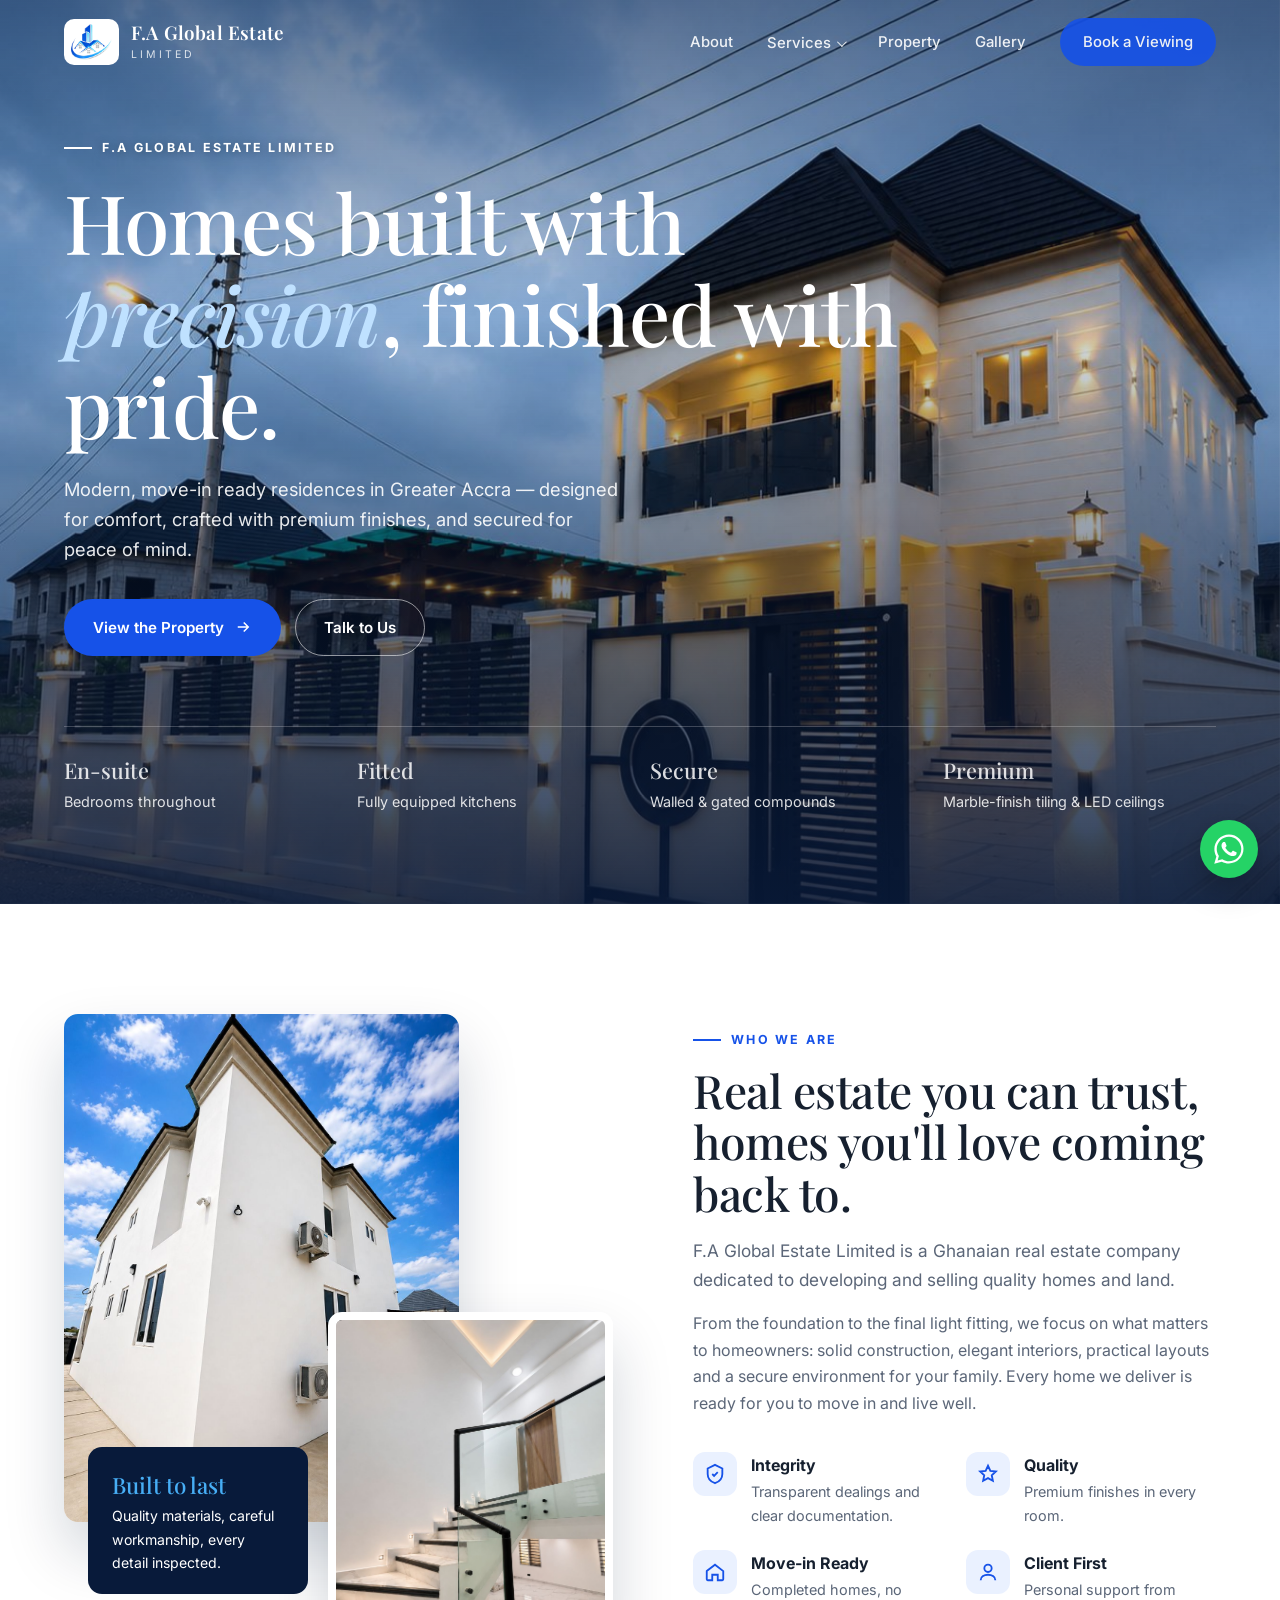
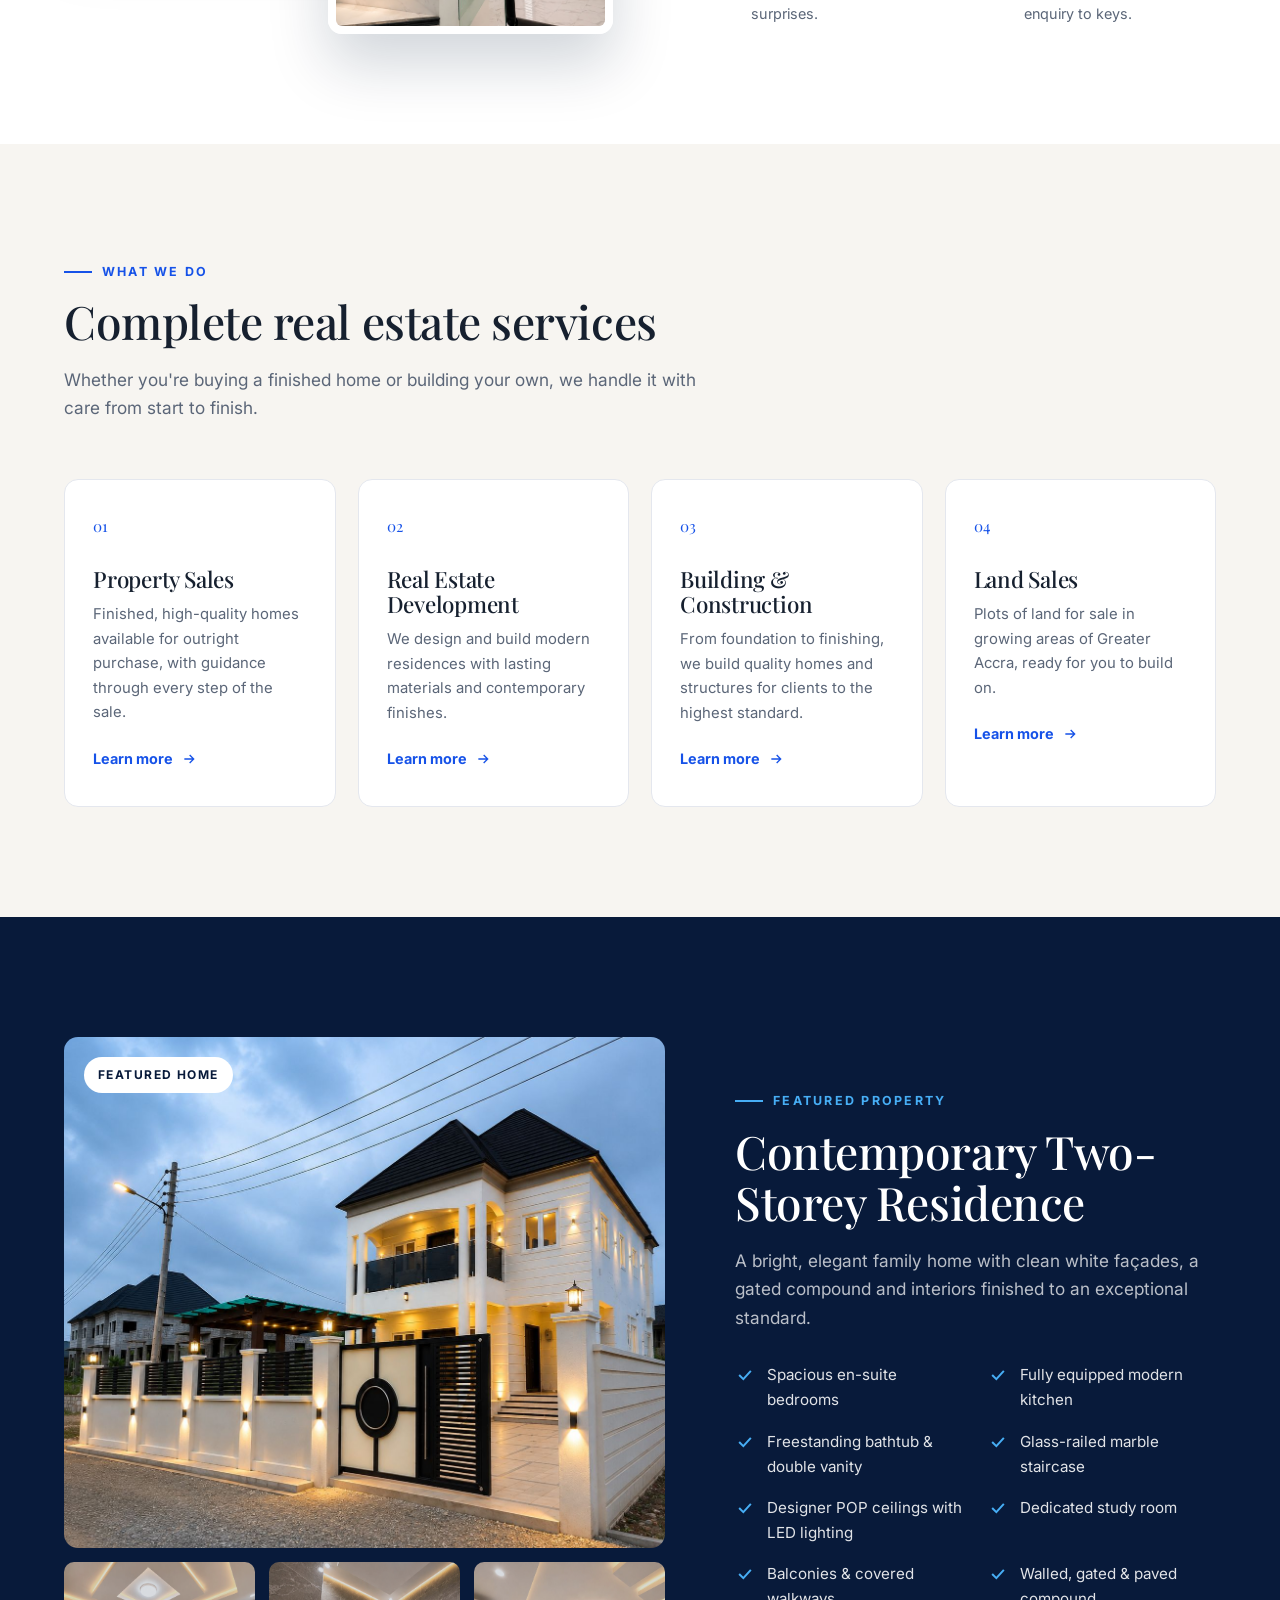
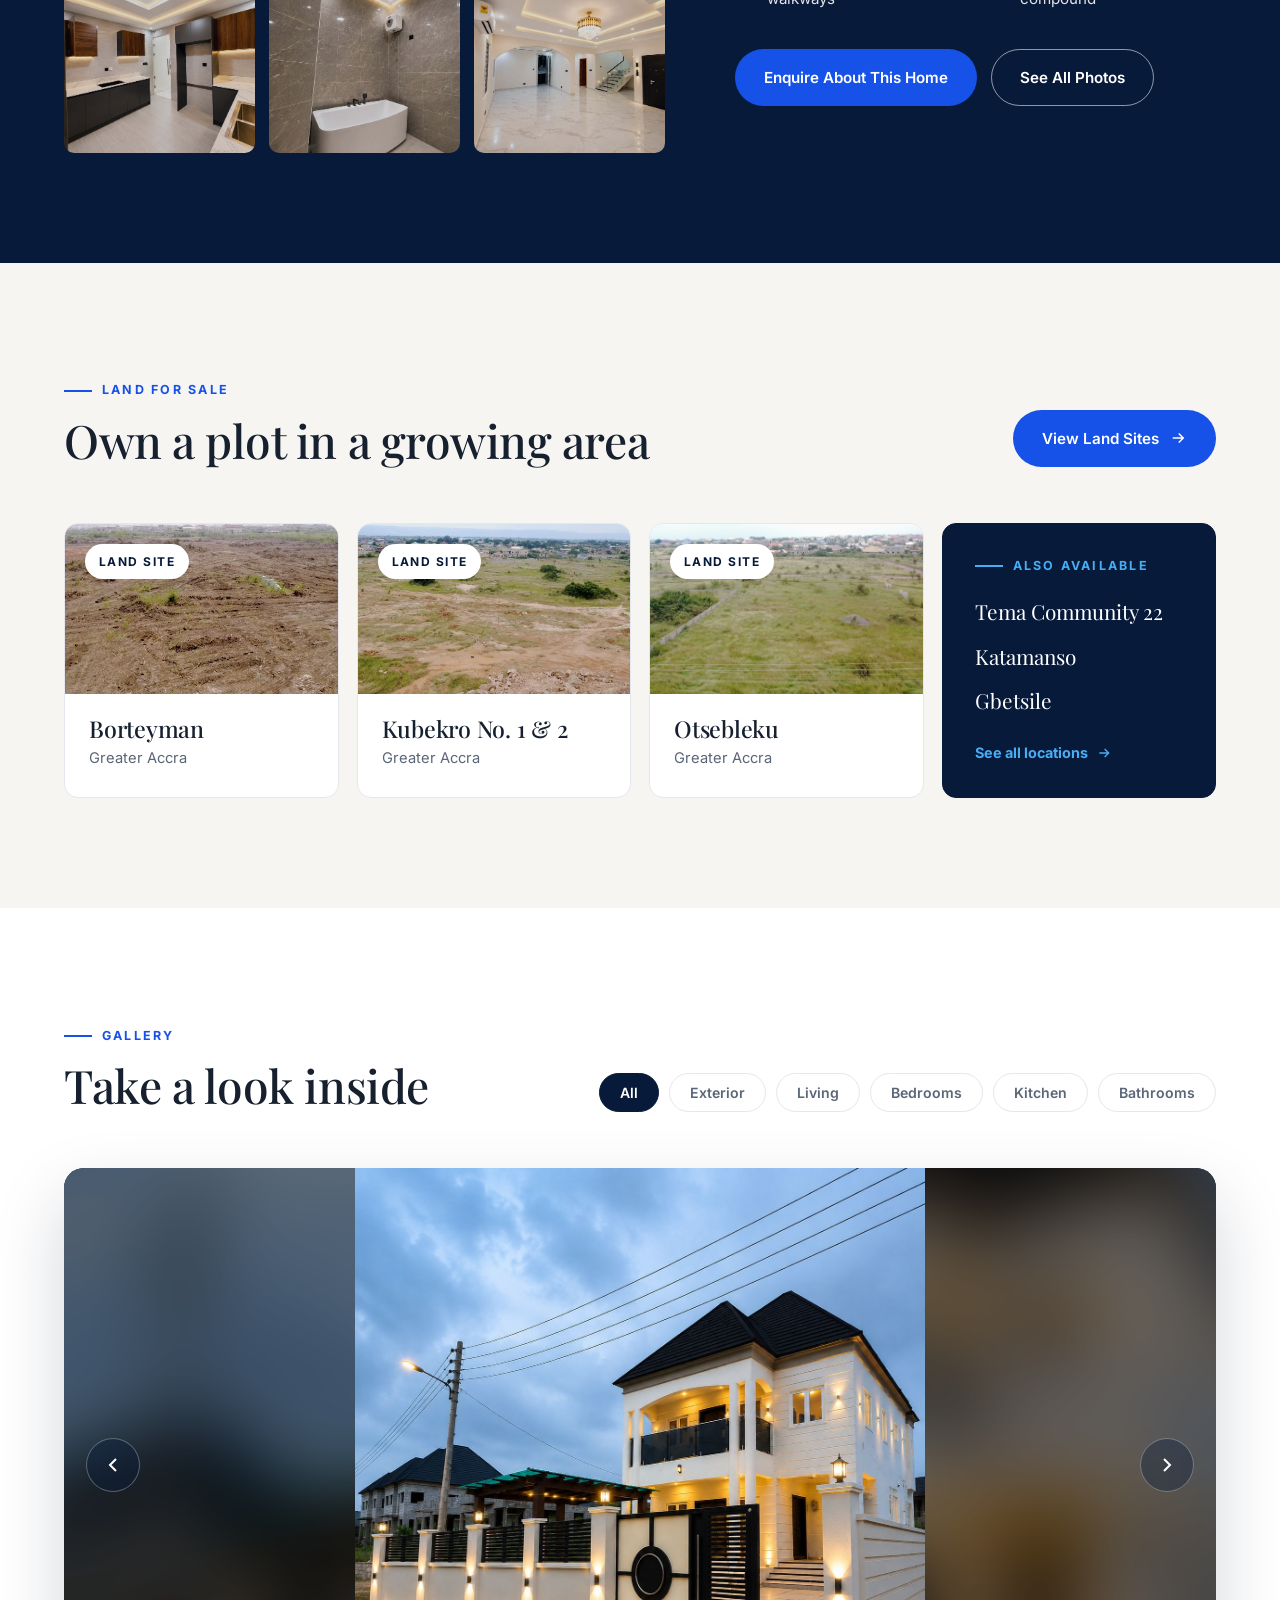
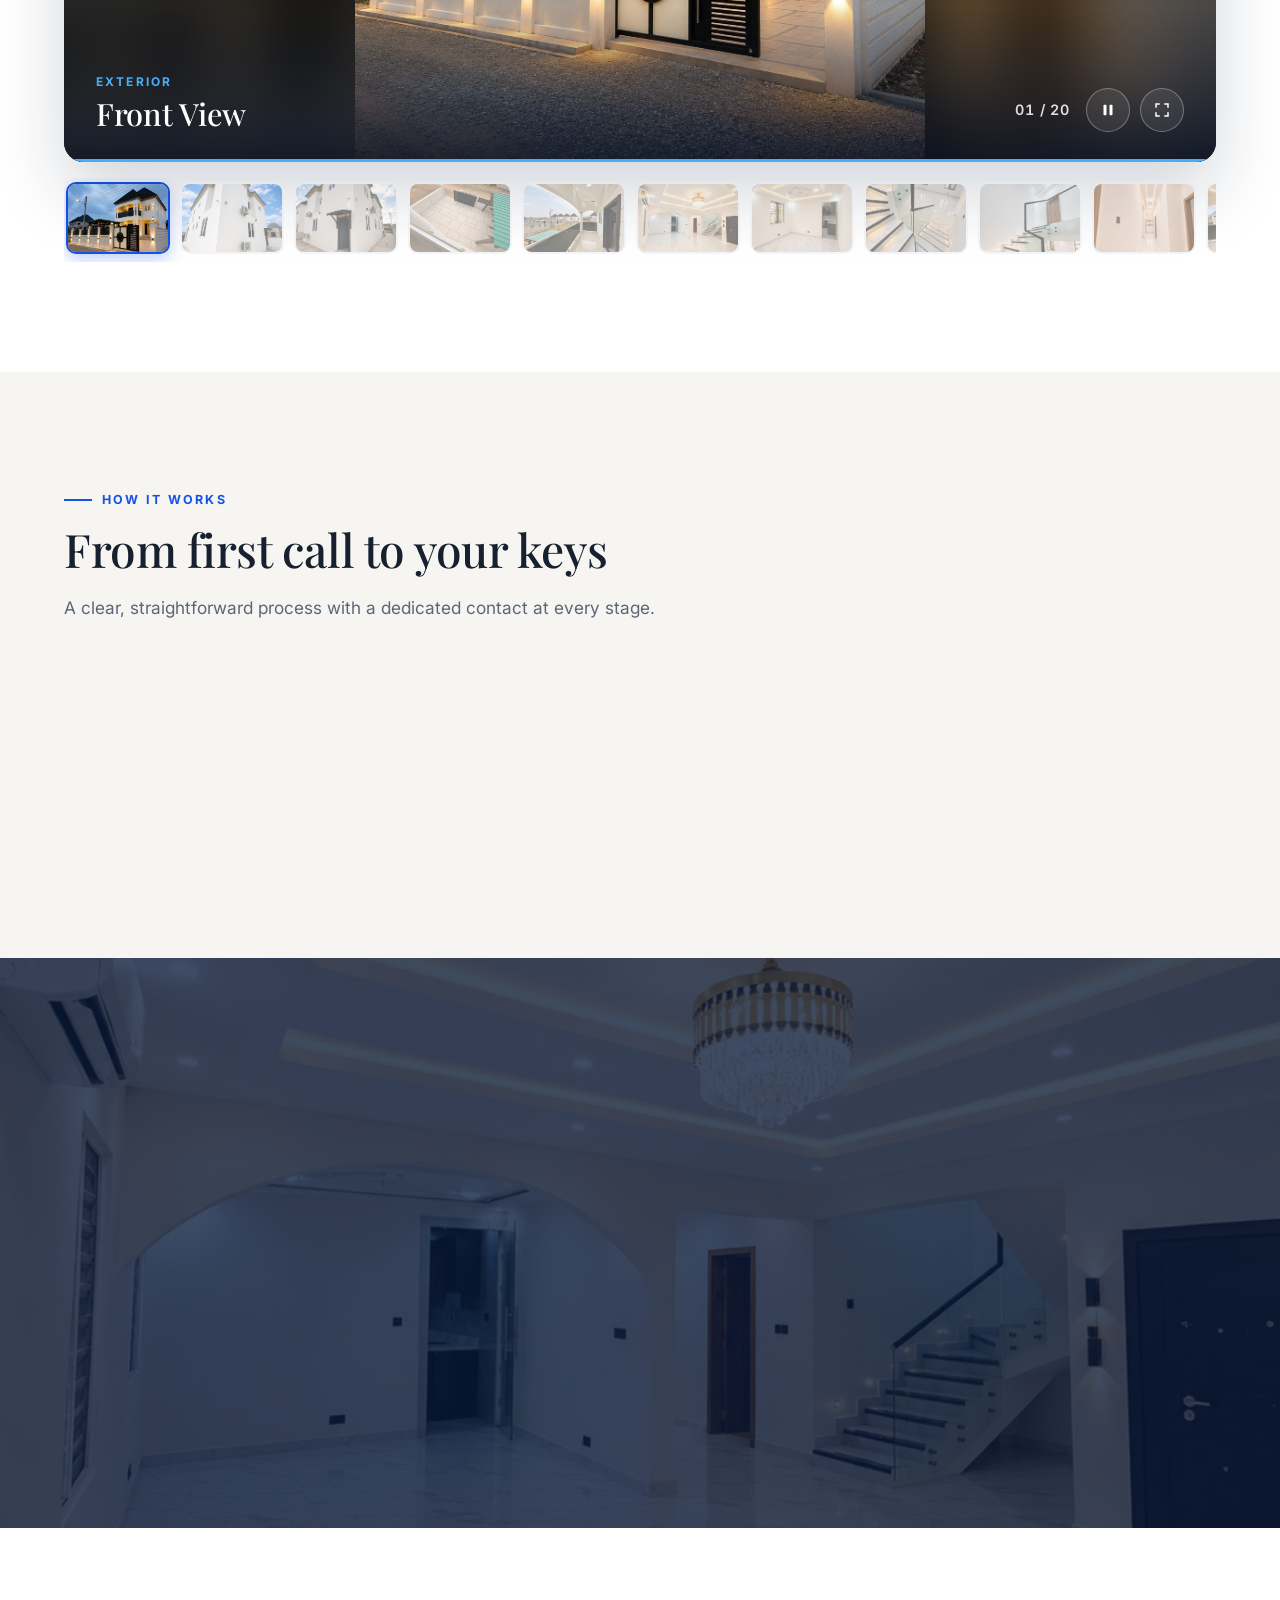
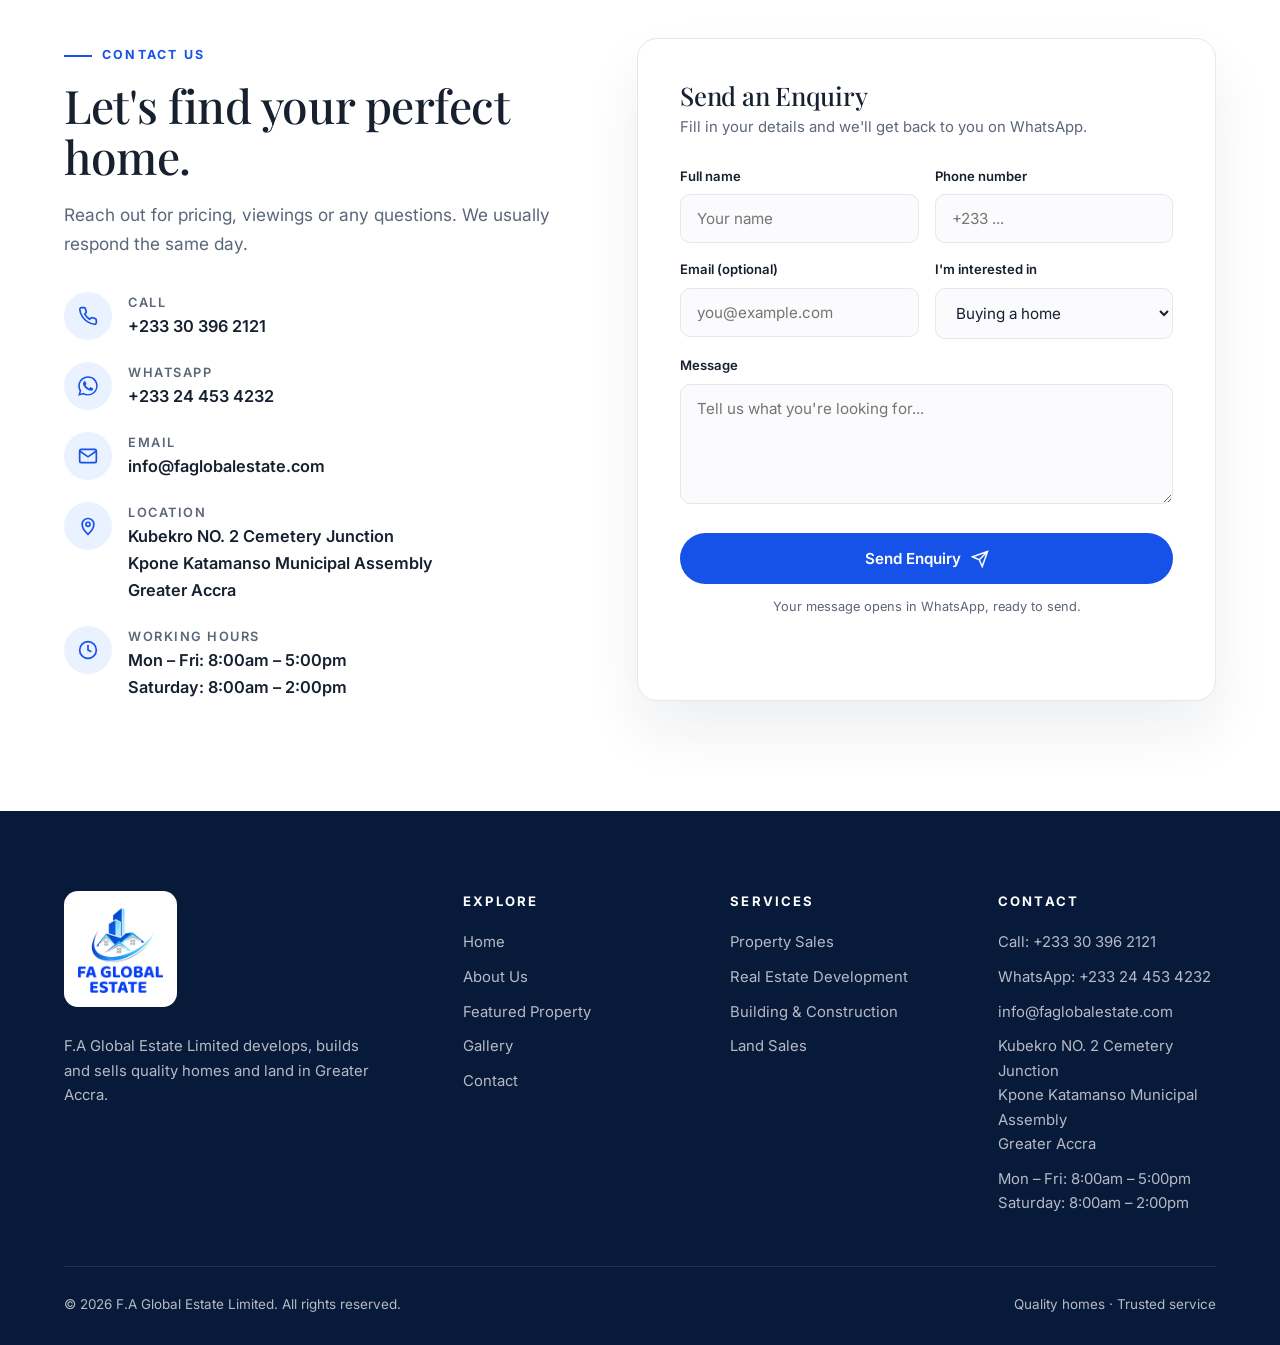
<file: index.html>
<!DOCTYPE html>
<html lang="en">
<head>
<meta charset="UTF-8">
<meta name="viewport" content="width=device-width, initial-scale=1.0">
<title>F.A Global Estate Limited | Premium Homes in Ghana</title>
<meta name="description" content="F.A Global Estate Limited builds and sells finely finished, move-in ready homes in Ghana — en-suite bedrooms, fully equipped kitchens and secure walled compounds.">
<meta property="og:title" content="F.A Global Estate Limited">
<meta property="og:description" content="Finely finished, move-in ready homes in Ghana.">
<meta property="og:image" content="assets/images/front-view.jpg">
<link rel="icon" type="image/png" href="assets/images/favicon.png">
<link rel="preconnect" href="https://fonts.googleapis.com">
<link rel="preconnect" href="https://fonts.gstatic.com" crossorigin>
<link href="https://fonts.googleapis.com/css2?family=Playfair+Display:ital,wght@0,400;0,500;0,600;0,700;1,400;1,500&family=Inter:wght@400;500;600;700&display=swap" rel="stylesheet">
<link rel="stylesheet" href="assets/css/style.css">
</head>
<body>

<!-- ============ NAV ============ -->
<header class="nav" id="nav">
  <div class="wrap">
    <a href="#home" class="brand" aria-label="F.A Global Estate home">
      <img src="assets/images/logo-mark.png" alt="F.A Global Estate logo">
      <div class="brand-text"><strong>F.A Global Estate</strong><span>Limited</span></div>
    </a>
    <nav class="links" id="links">
      <a href="#about">About</a>
      <div class="dd"><a href="#services">Services</a><div class="dd-menu"><div class="dd-box"><a href="property-sales.html">Property Sales<small>Finished, move-in ready homes</small></a><a href="real-estate-development.html">Real Estate Development<small>Modern homes, planned &amp; built</small></a><a href="building-construction.html">Building &amp; Construction<small>We build your project</small></a><a href="land-sales.html">Land Sales<small>Plots in growing areas</small></a></div></div></div>
      <a href="#property">Property</a>
      <a href="#gallery">Gallery</a>
      <a href="#contact" class="btn btn-primary">Book a Viewing</a>
    </nav>
    <button class="menu-btn" id="menuBtn" aria-label="Open menu">
      <svg viewBox="0 0 24 24" fill="none" stroke="currentColor" stroke-width="2" stroke-linecap="round"><path d="M4 7h16M4 12h16M4 17h16"/></svg>
    </button>
  </div>
</header>

<!-- ============ HERO ============ -->
<section class="hero" id="home">
  <div class="hero-bg"></div>
  <div class="wrap">
    <span class="eyebrow">F.A Global Estate Limited</span>
    <h1>Homes built with <em>precision</em>, finished with pride.</h1>
    <p>Modern, move-in ready residences in Greater Accra — designed for comfort, crafted with premium finishes, and secured for peace of mind.</p>
    <div class="hero-actions">
      <a href="#property" class="btn btn-primary">View the Property
        <svg viewBox="0 0 24 24" fill="none" stroke="currentColor" stroke-width="2"><path d="M5 12h14M13 6l6 6-6 6"/></svg></a>
      <a href="#contact" class="btn btn-ghost">Talk to Us</a>
    </div>
    <div class="hero-strip">
      <div><b>En-suite</b>Bedrooms throughout</div>
      <div><b>Fitted</b>Fully equipped kitchens</div>
      <div><b>Secure</b>Walled &amp; gated compounds</div>
      <div><b>Premium</b>Marble-finish tiling &amp; LED ceilings</div>
    </div>
  </div>
</section>

<!-- ============ ABOUT ============ -->
<section class="about" id="about">
  <div class="wrap">
    <div class="about-media reveal">
      <img class="a1" src="assets/images/back-view-2.jpg" alt="Exterior of an F.A Global Estate home" loading="lazy">
      <img class="a2" src="assets/images/step-2.jpg" alt="Glass-railed staircase" loading="lazy">
      <div class="about-badge"><b>Built to last</b>Quality materials, careful workmanship, every detail inspected.</div>
    </div>
    <div class="reveal">
      <span class="eyebrow">Who We Are</span>
      <h2>Real estate you can trust, homes you'll love coming back to.</h2>
      <p class="lead">F.A Global Estate Limited is a Ghanaian real estate company dedicated to developing and selling quality homes and land.</p>
      <p style="color:var(--muted)">From the foundation to the final light fitting, we focus on what matters to homeowners: solid construction, elegant interiors, practical layouts and a secure environment for your family. Every home we deliver is ready for you to move in and live well.</p>
      <div class="values">
        <div class="value"><div class="ic"><svg viewBox="0 0 24 24" fill="none" stroke="currentColor" stroke-width="2"><path d="M12 2l8 4v6c0 5-3.5 8.5-8 10-4.5-1.5-8-5-8-10V6z"/><path d="M9 12l2 2 4-4"/></svg></div><div><h4>Integrity</h4><p>Transparent dealings and clear documentation.</p></div></div>
        <div class="value"><div class="ic"><svg viewBox="0 0 24 24" fill="none" stroke="currentColor" stroke-width="2"><path d="M12 3l2.6 5.6 6 .7-4.5 4.1 1.2 6L12 16.5 6.7 19.4l1.2-6L3.4 9.3l6-.7z"/></svg></div><div><h4>Quality</h4><p>Premium finishes in every room.</p></div></div>
        <div class="value"><div class="ic"><svg viewBox="0 0 24 24" fill="none" stroke="currentColor" stroke-width="2"><path d="M3 11l9-7 9 7v9a1 1 0 01-1 1h-5v-6H9v6H4a1 1 0 01-1-1z"/></svg></div><div><h4>Move-in Ready</h4><p>Completed homes, no surprises.</p></div></div>
        <div class="value"><div class="ic"><svg viewBox="0 0 24 24" fill="none" stroke="currentColor" stroke-width="2"><circle cx="12" cy="8" r="4"/><path d="M4 21c0-4 4-6 8-6s8 2 8 6"/></svg></div><div><h4>Client First</h4><p>Personal support from enquiry to keys.</p></div></div>
      </div>
    </div>
  </div>
</section>

<!-- ============ SERVICES ============ -->
<section class="services" id="services">
  <div class="wrap">
    <div class="head reveal">
      <div><span class="eyebrow">What We Do</span><h2>Complete real estate services</h2></div>
      <p class="lead">Whether you're buying a finished home or building your own, we handle it with care from start to finish.</p>
    </div>
    <div class="cards four">
      <a href="property-sales.html" class="card reveal"><span class="num">01</span><h3>Property Sales</h3><p>Finished, high-quality homes available for outright purchase, with guidance through every step of the sale.</p><span class="more">Learn more <svg viewBox="0 0 24 24" fill="none" stroke="currentColor" stroke-width="2"><path d="M5 12h14M13 6l6 6-6 6"/></svg></span></a>
      <a href="real-estate-development.html" class="card reveal"><span class="num">02</span><h3>Real Estate Development</h3><p>We design and build modern residences with lasting materials and contemporary finishes.</p><span class="more">Learn more <svg viewBox="0 0 24 24" fill="none" stroke="currentColor" stroke-width="2"><path d="M5 12h14M13 6l6 6-6 6"/></svg></span></a>
      <a href="building-construction.html" class="card reveal"><span class="num">03</span><h3>Building &amp; Construction</h3><p>From foundation to finishing, we build quality homes and structures for clients to the highest standard.</p><span class="more">Learn more <svg viewBox="0 0 24 24" fill="none" stroke="currentColor" stroke-width="2"><path d="M5 12h14M13 6l6 6-6 6"/></svg></span></a>
      <a href="land-sales.html" class="card reveal"><span class="num">04</span><h3>Land Sales</h3><p>Plots of land for sale in growing areas of Greater Accra, ready for you to build on.</p><span class="more">Learn more <svg viewBox="0 0 24 24" fill="none" stroke="currentColor" stroke-width="2"><path d="M5 12h14M13 6l6 6-6 6"/></svg></span></a>
    </div>
  </div>
</section>

<!-- ============ FEATURED PROPERTY ============ -->
<section class="featured" id="property">
  <div class="wrap">
    <div class="feat-grid">
      <div class="reveal">
        <div class="feat-img"><span class="tag">Featured Home</span><img src="assets/images/front-view.jpg" alt="Front view of the featured home at dusk" loading="lazy"></div>
        <div class="thumbs">
          <img src="assets/images/fully-equipped-kitchen.jpg" alt="Fully equipped kitchen" data-open="fully-equipped-kitchen" loading="lazy">
          <img src="assets/images/en-suite-bath-2.jpg" alt="En-suite bathroom with freestanding tub" data-open="en-suite-bath-2" loading="lazy">
          <img src="assets/images/hall.jpg" alt="Living hall" data-open="hall" loading="lazy">
        </div>
      </div>
      <div class="reveal">
        <span class="eyebrow">Featured Property</span>
        <h2>Contemporary Two-Storey Residence</h2>
        <p class="lead">A bright, elegant family home with clean white façades, a gated compound and interiors finished to an exceptional standard.</p>
        <ul class="feat-list">
          <li><svg viewBox="0 0 24 24" fill="none" stroke="currentColor" stroke-width="2.4"><path d="M5 12l5 5 9-10"/></svg>Spacious en-suite bedrooms</li>
          <li><svg viewBox="0 0 24 24" fill="none" stroke="currentColor" stroke-width="2.4"><path d="M5 12l5 5 9-10"/></svg>Fully equipped modern kitchen</li>
          <li><svg viewBox="0 0 24 24" fill="none" stroke="currentColor" stroke-width="2.4"><path d="M5 12l5 5 9-10"/></svg>Freestanding bathtub &amp; double vanity</li>
          <li><svg viewBox="0 0 24 24" fill="none" stroke="currentColor" stroke-width="2.4"><path d="M5 12l5 5 9-10"/></svg>Glass-railed marble staircase</li>
          <li><svg viewBox="0 0 24 24" fill="none" stroke="currentColor" stroke-width="2.4"><path d="M5 12l5 5 9-10"/></svg>Designer POP ceilings with LED lighting</li>
          <li><svg viewBox="0 0 24 24" fill="none" stroke="currentColor" stroke-width="2.4"><path d="M5 12l5 5 9-10"/></svg>Dedicated study room</li>
          <li><svg viewBox="0 0 24 24" fill="none" stroke="currentColor" stroke-width="2.4"><path d="M5 12l5 5 9-10"/></svg>Balconies &amp; covered walkways</li>
          <li><svg viewBox="0 0 24 24" fill="none" stroke="currentColor" stroke-width="2.4"><path d="M5 12l5 5 9-10"/></svg>Walled, gated &amp; paved compound</li>
        </ul>
        <div class="hero-actions">
          <a href="#contact" class="btn btn-primary">Enquire About This Home</a>
          <a href="#gallery" class="btn btn-ghost">See All Photos</a>
        </div>
      </div>
    </div>
  </div>
</section>

<!-- ============ LAND TEASER ============ -->
<section class="land-teaser bg-paper">
  <div class="wrap">
    <div class="head reveal"><div><span class="eyebrow">Land for Sale</span><h2>Own a plot in a growing area</h2></div><a href="land-sales.html" class="btn btn-primary">View Land Sites <svg viewBox="0 0 24 24" fill="none" stroke="currentColor" stroke-width="2"><path d="M5 12h14M13 6l6 6-6 6"/></svg></a></div>
    <div class="land-grid four"><a href="land-sales.html#borteyman" class="land-card reveal"><div class="lc-img"><img src="assets/images/land-borteyman.jpg" alt="Borteyman land site" loading="lazy"><span class="tag">Land Site</span></div><div class="lc-body"><h3>Borteyman</h3><p>Greater Accra</p></div></a><a href="land-sales.html#kubekro" class="land-card reveal"><div class="lc-img"><img src="assets/images/land-kubekro.jpg" alt="Kubekro No. 1 &amp; 2 land site" loading="lazy"><span class="tag">Land Site</span></div><div class="lc-body"><h3>Kubekro No. 1 &amp; 2</h3><p>Greater Accra</p></div></a><a href="land-sales.html#otsebleku" class="land-card reveal"><div class="lc-img"><img src="assets/images/land-otsebleku.jpg" alt="Otsebleku land site" loading="lazy"><span class="tag">Land Site</span></div><div class="lc-body"><h3>Otsebleku</h3><p>Greater Accra</p></div></a><a href="land-sales.html" class="land-card more-locs reveal"><div class="lc-body"><span class="eyebrow">Also Available</span><ul><li>Tema Community 22</li><li>Katamanso</li><li>Gbetsile</li></ul><span class="more">See all locations <svg viewBox="0 0 24 24" fill="none" stroke="currentColor" stroke-width="2"><path d="M5 12h14M13 6l6 6-6 6"/></svg></span></div></a></div>
  </div>
</section>

<!-- ============ GALLERY ============ -->
<section class="gallery" id="gallery">
  <div class="wrap">
    <div class="head reveal">
      <div><span class="eyebrow">Gallery</span><h2>Take a look inside</h2></div>
      <div class="filters" id="filters">
        <button class="active" data-f="all">All</button>
        <button data-f="exterior">Exterior</button>
        <button data-f="living">Living</button>
        <button data-f="bedroom">Bedrooms</button>
        <button data-f="kitchen">Kitchen</button>
        <button data-f="bath">Bathrooms</button>
      </div>
    </div>
    <div class="ss" id="ss">
      <div class="ss-stage" id="ssStage" tabindex="0" aria-roledescription="carousel" aria-label="Property photo slideshow">
        <button class="ss-nav prev" id="ssPrev" aria-label="Previous photo"><svg viewBox="0 0 24 24" fill="none" stroke="currentColor" stroke-width="2"><path d="M15 6l-6 6 6 6"/></svg></button>
        <button class="ss-nav next" id="ssNext" aria-label="Next photo"><svg viewBox="0 0 24 24" fill="none" stroke="currentColor" stroke-width="2"><path d="M9 6l6 6-6 6"/></svg></button>
        <div class="ss-bar">
          <div class="ss-cap"><span id="ssCat"></span><h3 id="ssTitle" aria-live="polite"></h3></div>
          <div class="ss-ctrl">
            <span class="ss-count" id="ssCount"></span>
            <button id="ssPlay" aria-label="Pause slideshow"><svg class="i-pause" viewBox="0 0 24 24" fill="currentColor"><rect x="6" y="5" width="4" height="14" rx="1"/><rect x="14" y="5" width="4" height="14" rx="1"/></svg><svg class="i-play" viewBox="0 0 24 24" fill="currentColor"><path d="M8 5v14l11-7z"/></svg></button>
            <button id="ssFull" aria-label="View full screen"><svg viewBox="0 0 24 24" fill="none" stroke="currentColor" stroke-width="2"><path d="M4 9V4h5M20 9V4h-5M4 15v5h5M20 15v5h-5"/></svg></button>
          </div>
        </div>
        <div class="ss-progress"><span id="ssProg"></span></div>
      </div>
      <div class="ss-thumbs" id="ssThumbs"></div>
    </div>
  </div>
</section>

<!-- ============ PROCESS ============ -->
<section class="process">
  <div class="wrap">
    <div class="head reveal">
      <div><span class="eyebrow">How It Works</span><h2>From first call to your keys</h2></div>
      <p class="lead">A clear, straightforward process with a dedicated contact at every stage.</p>
    </div>
    <div class="steps">
      <div class="step reveal"><h3>Get in Touch</h3><p>Call, WhatsApp or send us a message telling us what you're looking for.</p></div>
      <div class="step reveal"><h3>Visit the Home</h3><p>We arrange a viewing at a time that suits you, in person or by video call.</p></div>
      <div class="step reveal"><h3>Agree &amp; Document</h3><p>We agree terms and handle the paperwork with full transparency.</p></div>
      <div class="step reveal"><h3>Move In</h3><p>Receive your keys and settle into your new, finished home.</p></div>
    </div>
  </div>
</section>

<!-- ============ CTA ============ -->
<section class="cta">
  <div class="cta-bg"></div>
  <div class="wrap reveal">
    <span class="eyebrow">Your Next Home</span>
    <h2>See it for yourself. Book a private viewing today.</h2>
    <p>Our team will walk you through the property and answer every question you have.</p>
    <a href="#contact" class="btn btn-primary">Schedule a Viewing</a>
  </div>
</section>

<!-- ============ CONTACT ============ -->
<section class="contact" id="contact">
  <div class="wrap">
    <div class="reveal">
      <span class="eyebrow">Contact Us</span>
      <h2>Let's find your perfect home.</h2>
      <p class="lead">Reach out for pricing, viewings or any questions. We usually respond the same day.</p>
      <div class="info">
        <!-- EDIT: replace the placeholders below with the company's real details -->
        <div class="info-item"><div class="ic"><svg viewBox="0 0 24 24" fill="none" stroke="currentColor" stroke-width="2"><path d="M22 16.9v3a2 2 0 01-2.2 2 19.8 19.8 0 01-8.6-3.1 19.5 19.5 0 01-6-6A19.8 19.8 0 012.1 4.2 2 2 0 014.1 2h3a2 2 0 012 1.7c.1.9.4 1.8.7 2.7a2 2 0 01-.5 2.1L8 9.8a16 16 0 006 6l1.3-1.3a2 2 0 012.1-.4c.9.3 1.8.6 2.7.7a2 2 0 011.7 2z"/></svg></div><div><small>Call</small><a href="tel:+233303962121">+233 30 396 2121</a></div></div>
        <div class="info-item"><div class="ic"><svg viewBox="0 0 24 24" fill="currentColor"><path d="M17.5 14.4c-.3-.1-1.8-.9-2-1-.3-.1-.5-.1-.7.1-.2.3-.8 1-.9 1.2-.2.2-.3.2-.6.1-.3-.1-1.3-.5-2.4-1.5-.9-.8-1.5-1.8-1.7-2.1-.2-.3 0-.5.1-.6l.4-.5c.2-.2.2-.3.3-.5.1-.2 0-.4 0-.5l-.9-2.2c-.2-.6-.5-.5-.7-.5h-.6c-.2 0-.5.1-.8.4-.3.3-1 1-1 2.5s1.1 2.9 1.2 3.1c.1.2 2.1 3.2 5.1 4.5.7.3 1.3.5 1.7.6.7.2 1.4.2 1.9.1.6-.1 1.8-.7 2-1.4.2-.7.2-1.3.2-1.4-.1-.2-.3-.3-.6-.4zM12 21.8c-1.8 0-3.5-.5-5-1.4l-.4-.2-3.7 1 1-3.6-.2-.4c-1-1.6-1.5-3.4-1.5-5.2C2.2 6.6 6.6 2.2 12 2.2c2.6 0 5.1 1 6.9 2.9 1.8 1.8 2.9 4.3 2.9 6.9 0 5.4-4.4 9.8-9.8 9.8zm8.3-18.1C18.1 1.5 15.2.3 12 .3 5.5.3.3 5.5.3 12c0 2.1.5 4.1 1.6 5.9L.2 23.7l6-1.6c1.7.9 3.7 1.4 5.7 1.4 6.5 0 11.7-5.2 11.7-11.7 0-3.1-1.2-6.1-3.3-8.1z"/></svg></div><div><small>WhatsApp</small><a href="https://wa.me/233244534232" target="_blank" rel="noopener">+233 24 453 4232</a></div></div>
        <div class="info-item"><div class="ic"><svg viewBox="0 0 24 24" fill="none" stroke="currentColor" stroke-width="2"><rect x="2" y="4" width="20" height="16" rx="2"/><path d="M22 6l-10 7L2 6"/></svg></div><div><small>Email</small><a href="mailto:info@faglobalestate.com">info@faglobalestate.com</a></div></div>
        <div class="info-item"><div class="ic"><svg viewBox="0 0 24 24" fill="none" stroke="currentColor" stroke-width="2"><path d="M12 22s7-6.2 7-12a7 7 0 10-14 0c0 5.8 7 12 7 12z"/><circle cx="12" cy="10" r="2.5"/></svg></div><div><small>Location</small><span>Kubekro NO. 2 Cemetery Junction<br>Kpone Katamanso Municipal Assembly<br>Greater Accra</span></div></div>
        <div class="info-item"><div class="ic"><svg viewBox="0 0 24 24" fill="none" stroke="currentColor" stroke-width="2"><circle cx="12" cy="12" r="10"/><path d="M12 6v6l4 2"/></svg></div><div><small>Working Hours</small><span>Mon – Fri: 8:00am – 5:00pm<br>Saturday: 8:00am – 2:00pm</span></div></div>
      </div>
    </div>
    <form id="enquiry" class="reveal">
      <h3>Send an Enquiry</h3>
      <p>Fill in your details and we'll get back to you on WhatsApp.</p>
      <div class="row">
        <div class="field"><label for="name">Full name</label><input id="name" required placeholder="Your name"></div>
        <div class="field"><label for="phone">Phone number</label><input id="phone" type="tel" required placeholder="+233 ..."></div>
      </div>
      <div class="row">
        <div class="field"><label for="email">Email (optional)</label><input id="email" type="email" placeholder="you@example.com"></div>
        <div class="field"><label for="interest">I'm interested in</label>
          <select id="interest"><option>Buying a home</option><option>Buying land</option><option>Booking a viewing</option><option>Real estate development</option><option>Building &amp; construction</option><option>Something else</option></select></div>
      </div>
      <div class="field"><label for="msg">Message</label><textarea id="msg" placeholder="Tell us what you're looking for..."></textarea></div>
      <button type="submit" class="btn btn-primary">Send Enquiry
        <svg viewBox="0 0 24 24" fill="none" stroke="currentColor" stroke-width="2"><path d="M22 2L11 13M22 2l-7 20-4-9-9-4z"/></svg></button>
      <p class="note">Your message opens in WhatsApp, ready to send.</p>
    </form>
  </div>
</section>

<!-- ============ FOOTER ============ -->
<footer>
  <div class="wrap">
    <div class="foot">
      <div>
        <div class="logo-tile"><img src="assets/images/logo.png" alt="F.A Global Estate logo"></div>
        <p style="max-width:320px">F.A Global Estate Limited develops, builds and sells quality homes and land in Greater Accra.</p>
      </div>
      <div><h5>Explore</h5><ul><li><a href="#home">Home</a></li><li><a href="#about">About Us</a></li><li><a href="#property">Featured Property</a></li><li><a href="#gallery">Gallery</a></li><li><a href="#contact">Contact</a></li></ul></div>
      <div><h5>Services</h5><ul><li><a href="property-sales.html">Property Sales</a></li><li><a href="real-estate-development.html">Real Estate Development</a></li><li><a href="building-construction.html">Building &amp; Construction</a></li><li><a href="land-sales.html">Land Sales</a></li></ul></div>
      <div><h5>Contact</h5><ul><li>Call: <a href="tel:+233303962121">+233 30 396 2121</a></li><li>WhatsApp: <a href="https://wa.me/233244534232" target="_blank" rel="noopener">+233 24 453 4232</a></li><li><a href="mailto:info@faglobalestate.com">info@faglobalestate.com</a></li><li>Kubekro NO. 2 Cemetery Junction<br>Kpone Katamanso Municipal Assembly<br>Greater Accra</li><li>Mon – Fri: 8:00am – 5:00pm<br>Saturday: 8:00am – 2:00pm</li></ul></div>
    </div>
    <div class="copy"><span>© <span id="yr"></span> F.A Global Estate Limited. All rights reserved.</span><span>Quality homes · Trusted service</span></div>
  </div>
</footer>

<a class="wa" id="waBtn" href="#" target="_blank" rel="noopener" aria-label="Chat on WhatsApp">
  <svg viewBox="0 0 24 24" fill="currentColor"><path d="M17.5 14.4c-.3-.1-1.8-.9-2-1-.3-.1-.5-.1-.7.1-.2.3-.8 1-.9 1.2-.2.2-.3.2-.6.1-.3-.1-1.3-.5-2.4-1.5-.9-.8-1.5-1.8-1.7-2.1-.2-.3 0-.5.1-.6l.4-.5c.2-.2.2-.3.3-.5.1-.2 0-.4 0-.5l-.9-2.2c-.2-.6-.5-.5-.7-.5h-.6c-.2 0-.5.1-.8.4-.3.3-1 1-1 2.5s1.1 2.9 1.2 3.1c.1.2 2.1 3.2 5.1 4.5.7.3 1.3.5 1.7.6.7.2 1.4.2 1.9.1.6-.1 1.8-.7 2-1.4.2-.7.2-1.3.2-1.4-.1-.2-.3-.3-.6-.4zM12 21.8c-1.8 0-3.5-.5-5-1.4l-.4-.2-3.7 1 1-3.6-.2-.4c-1-1.6-1.5-3.4-1.5-5.2C2.2 6.6 6.6 2.2 12 2.2c2.6 0 5.1 1 6.9 2.9 1.8 1.8 2.9 4.3 2.9 6.9 0 5.4-4.4 9.8-9.8 9.8zm8.3-18.1C18.1 1.5 15.2.3 12 .3 5.5.3.3 5.5.3 12c0 2.1.5 4.1 1.6 5.9L.2 23.7l6-1.6c1.7.9 3.7 1.4 5.7 1.4 6.5 0 11.7-5.2 11.7-11.7 0-3.1-1.2-6.1-3.3-8.1z"/></svg>
</a>

<!-- LIGHTBOX -->
<div class="lb" id="lb" role="dialog" aria-modal="true" aria-label="Photo viewer">
  <button class="lb-close" id="lbClose" aria-label="Close"><svg viewBox="0 0 24 24" fill="none" stroke="currentColor" stroke-width="2"><path d="M6 6l12 12M18 6L6 18"/></svg></button>
  <button class="lb-prev" id="lbPrev" aria-label="Previous"><svg viewBox="0 0 24 24" fill="none" stroke="currentColor" stroke-width="2"><path d="M15 6l-6 6 6 6"/></svg></button>
  <img id="lbImg" alt="">
  <button class="lb-next" id="lbNext" aria-label="Next"><svg viewBox="0 0 24 24" fill="none" stroke="currentColor" stroke-width="2"><path d="M9 6l6 6-6 6"/></svg></button>
  <div class="lb-cap" id="lbCap"></div>
</div>

<script>
/* ===== EDIT THIS: the company's WhatsApp number (country code, no + or spaces) ===== */
const WHATSAPP_NUMBER = "233244534232";

const photos = [
  ["front-view","Front View","exterior"],
  ["back-view-2","Side Elevation","exterior"],
  ["back-view","Rear View","exterior"],
  ["compound","Paved Compound","exterior"],
  ["back-coni","Balcony Walkway","exterior"],
  ["hall","Living Hall","living"],
  ["dining-area","Dining Area","living"],
  ["step-1","Marble Staircase","living"],
  ["step-2","Glass-Railed Staircase","living"],
  ["corridor","Corridor","living"],
  ["back-corridor","Upper Corridor","living"],
  ["study-room","Study Room","living"],
  ["en-suite-bedroom","En-Suite Bedroom","bedroom"],
  ["en-suite-bedroom-2","En-Suite Bedroom II","bedroom"],
  ["bedroom","Bedroom","bedroom"],
  ["fully-equipped-kitchen","Fully Equipped Kitchen","kitchen"],
  ["fully-equipped-kitchen-2","Kitchen Detail","kitchen"],
  ["en-suite-bath-2","En-Suite Bath with Tub","bath"],
  ["en-suite-bath","En-Suite Bath with Double Vanity","bath"],
  ["washroom","Washroom","bath"]
];

// Gallery slideshow
const CAT={exterior:"Exterior",living:"Living Spaces",bedroom:"Bedrooms",kitchen:"Kitchen",bath:"Bathrooms"};
const DUR=5000;
const stage=document.getElementById("ssStage"), thumbs=document.getElementById("ssThumbs"), prog=document.getElementById("ssProg");
stage.insertAdjacentHTML("afterbegin",photos.map((p,i)=>`<div class="ss-slide" data-i="${i}"><div class="ss-bg"></div><img data-src="assets/images/${p[0]}.jpg" alt="${p[1]}"></div>`).join(""));
const slides=[...stage.querySelectorAll(".ss-slide")];
let visible=photos.map((_,i)=>i), pos=0, playing=true, hovering=false, inView=false, timer=null;
function load(i){const s=slides[i];if(!s||s.dataset.ok)return;const img=s.querySelector("img");img.src=img.dataset.src;s.querySelector(".ss-bg").style.backgroundImage=`url('${img.dataset.src}')`;s.dataset.ok=1;}
function renderThumbs(){thumbs.innerHTML=visible.map((i,k)=>`<button data-k="${k}" aria-label="Show ${photos[i][1]}"><img src="assets/images/${photos[i][0]}.jpg" alt="" loading="lazy"></button>`).join("");}
function active(){return playing&&!hovering&&inView&&!document.hidden;}
function schedule(){
  clearTimeout(timer);
  prog.style.animation="none";void prog.offsetWidth;
  prog.style.animation=`ssprog ${DUR}ms linear forwards`;
  prog.style.animationPlayState=active()?"running":"paused";
  if(active())timer=setTimeout(()=>go(pos+1),DUR);
}
function go(n){
  pos=(n+visible.length)%visible.length;
  const i=visible[pos];
  load(i);load(visible[(pos+1)%visible.length]);
  slides.forEach((s,k)=>s.classList.toggle("on",k===i));
  document.getElementById("ssTitle").textContent=photos[i][1];
  document.getElementById("ssCat").textContent=CAT[photos[i][2]];
  document.getElementById("ssCount").textContent=String(pos+1).padStart(2,"0")+" / "+String(visible.length).padStart(2,"0");
  thumbs.querySelectorAll("button").forEach((b,k)=>b.classList.toggle("active",k===pos));
  const t=thumbs.children[pos];
  if(t)thumbs.scrollTo({left:t.offsetLeft-thumbs.clientWidth/2+t.clientWidth/2,behavior:"smooth"});
  schedule();
}
function resume(){
  // continue the progress bar from where it paused
  if(active()){
    const done=prog.getBoundingClientRect().width/(prog.parentElement.getBoundingClientRect().width||1);
    prog.style.animationPlayState="running";
    clearTimeout(timer);timer=setTimeout(()=>go(pos+1),Math.max(300,DUR*(1-done)));
  }else{prog.style.animationPlayState="paused";clearTimeout(timer);}
}
document.getElementById("ssPrev").onclick=()=>go(pos-1);
document.getElementById("ssNext").onclick=()=>go(pos+1);
const playBtn=document.getElementById("ssPlay");
playBtn.onclick=()=>{playing=!playing;stage.classList.toggle("paused",!playing);playBtn.setAttribute("aria-label",playing?"Pause slideshow":"Play slideshow");resume();};
thumbs.addEventListener("click",e=>{const b=e.target.closest("button");if(b)go(+b.dataset.k);});
stage.addEventListener("mouseenter",()=>{hovering=true;resume();});
stage.addEventListener("mouseleave",()=>{hovering=false;resume();});
stage.addEventListener("keydown",e=>{if(e.key==="ArrowRight")go(pos+1);if(e.key==="ArrowLeft")go(pos-1);});
let tx=null;
stage.addEventListener("touchstart",e=>{tx=e.touches[0].clientX;},{passive:true});
stage.addEventListener("touchend",e=>{if(tx===null)return;const dx=e.changedTouches[0].clientX-tx;if(Math.abs(dx)>40)go(pos+(dx<0?1:-1));tx=null;});
new IntersectionObserver(es=>{inView=es[0].isIntersecting;resume();},{threshold:.3}).observe(stage);
document.addEventListener("visibilitychange",resume);
document.getElementById("filters").addEventListener("click",e=>{
  const b=e.target.closest("button");if(!b)return;
  document.querySelectorAll("#filters button").forEach(x=>x.classList.toggle("active",x===b));
  const f=b.dataset.f;
  visible=photos.map((_,i)=>i).filter(i=>f==="all"||photos[i][2]===f);
  renderThumbs();go(0);
});
renderThumbs();go(0);

// Lightbox
const lb=document.getElementById("lb"), lbImg=document.getElementById("lbImg"), lbCap=document.getElementById("lbCap");
let cur=0;
function show(i){cur=i;const p=photos[i];lbImg.src=`assets/images/${p[0]}.jpg`;lbImg.alt=p[1];lbCap.textContent=p[1];}
function openAt(i){show(i);lb.classList.add("open");document.body.style.overflow="hidden";}
function close(){lb.classList.remove("open");document.body.style.overflow="";}
function step(d){const pos=visible.indexOf(cur);const list=pos<0?photos.map((_,i)=>i):visible;const k=(Math.max(0,list.indexOf(cur))+d+list.length)%list.length;show(list[k]);}
document.getElementById("ssFull").onclick=()=>openAt(visible[pos]);
stage.addEventListener("click",e=>{if(e.target.closest("button"))return;if(e.target.closest(".ss-slide"))openAt(visible[pos]);});
document.querySelectorAll("[data-open]").forEach(el=>el.addEventListener("click",()=>openAt(photos.findIndex(p=>p[0]===el.dataset.open))));
document.getElementById("lbClose").onclick=close;
document.getElementById("lbPrev").onclick=()=>step(-1);
document.getElementById("lbNext").onclick=()=>step(1);
lb.addEventListener("click",e=>{if(e.target===lb)close();});
document.addEventListener("keydown",e=>{if(!lb.classList.contains("open"))return;if(e.key==="Escape")close();if(e.key==="ArrowRight")step(1);if(e.key==="ArrowLeft")step(-1);});

// Nav
const nav=document.getElementById("nav");
const onScroll=()=>nav.classList.toggle("scrolled",scrollY>60);
addEventListener("scroll",onScroll);onScroll();
const links=document.getElementById("links");
document.getElementById("menuBtn").onclick=()=>{links.classList.toggle("open");document.body.classList.toggle("menu-open");};
links.querySelectorAll("a").forEach(a=>a.onclick=()=>{links.classList.remove("open");document.body.classList.remove("menu-open");});

// Reveal on scroll
const io=new IntersectionObserver(es=>es.forEach(en=>{if(en.isIntersecting){en.target.classList.add("in");io.unobserve(en.target);}}),{threshold:.12});
document.querySelectorAll(".reveal").forEach(el=>io.observe(el));

// WhatsApp
const waLink=t=>`https://wa.me/${WHATSAPP_NUMBER}?text=${encodeURIComponent(t)}`;
document.getElementById("waBtn").href=waLink("Hello F.A Global Estate, I'd like to know more about your properties.");
document.getElementById("enquiry").addEventListener("submit",e=>{
  e.preventDefault();
  const v=id=>document.getElementById(id).value.trim();
  const text=`Hello F.A Global Estate,\n\nName: ${v("name")}\nPhone: ${v("phone")}${v("email")?"\nEmail: "+v("email"):""}\nInterested in: ${v("interest")}\n\n${v("msg")}`;
  const note=document.querySelector("#enquiry .note");
  note.innerHTML=`Your message is ready — <a href="${waLink(text)}" target="_blank" rel="noopener" style="color:var(--blue);font-weight:700;text-decoration:underline">tap here to send it on WhatsApp</a>.`;
  try{window.open(waLink(text),"_blank");}catch(err){}
});
document.getElementById("yr").textContent=new Date().getFullYear();
</script>
</body>
</html>
</file>
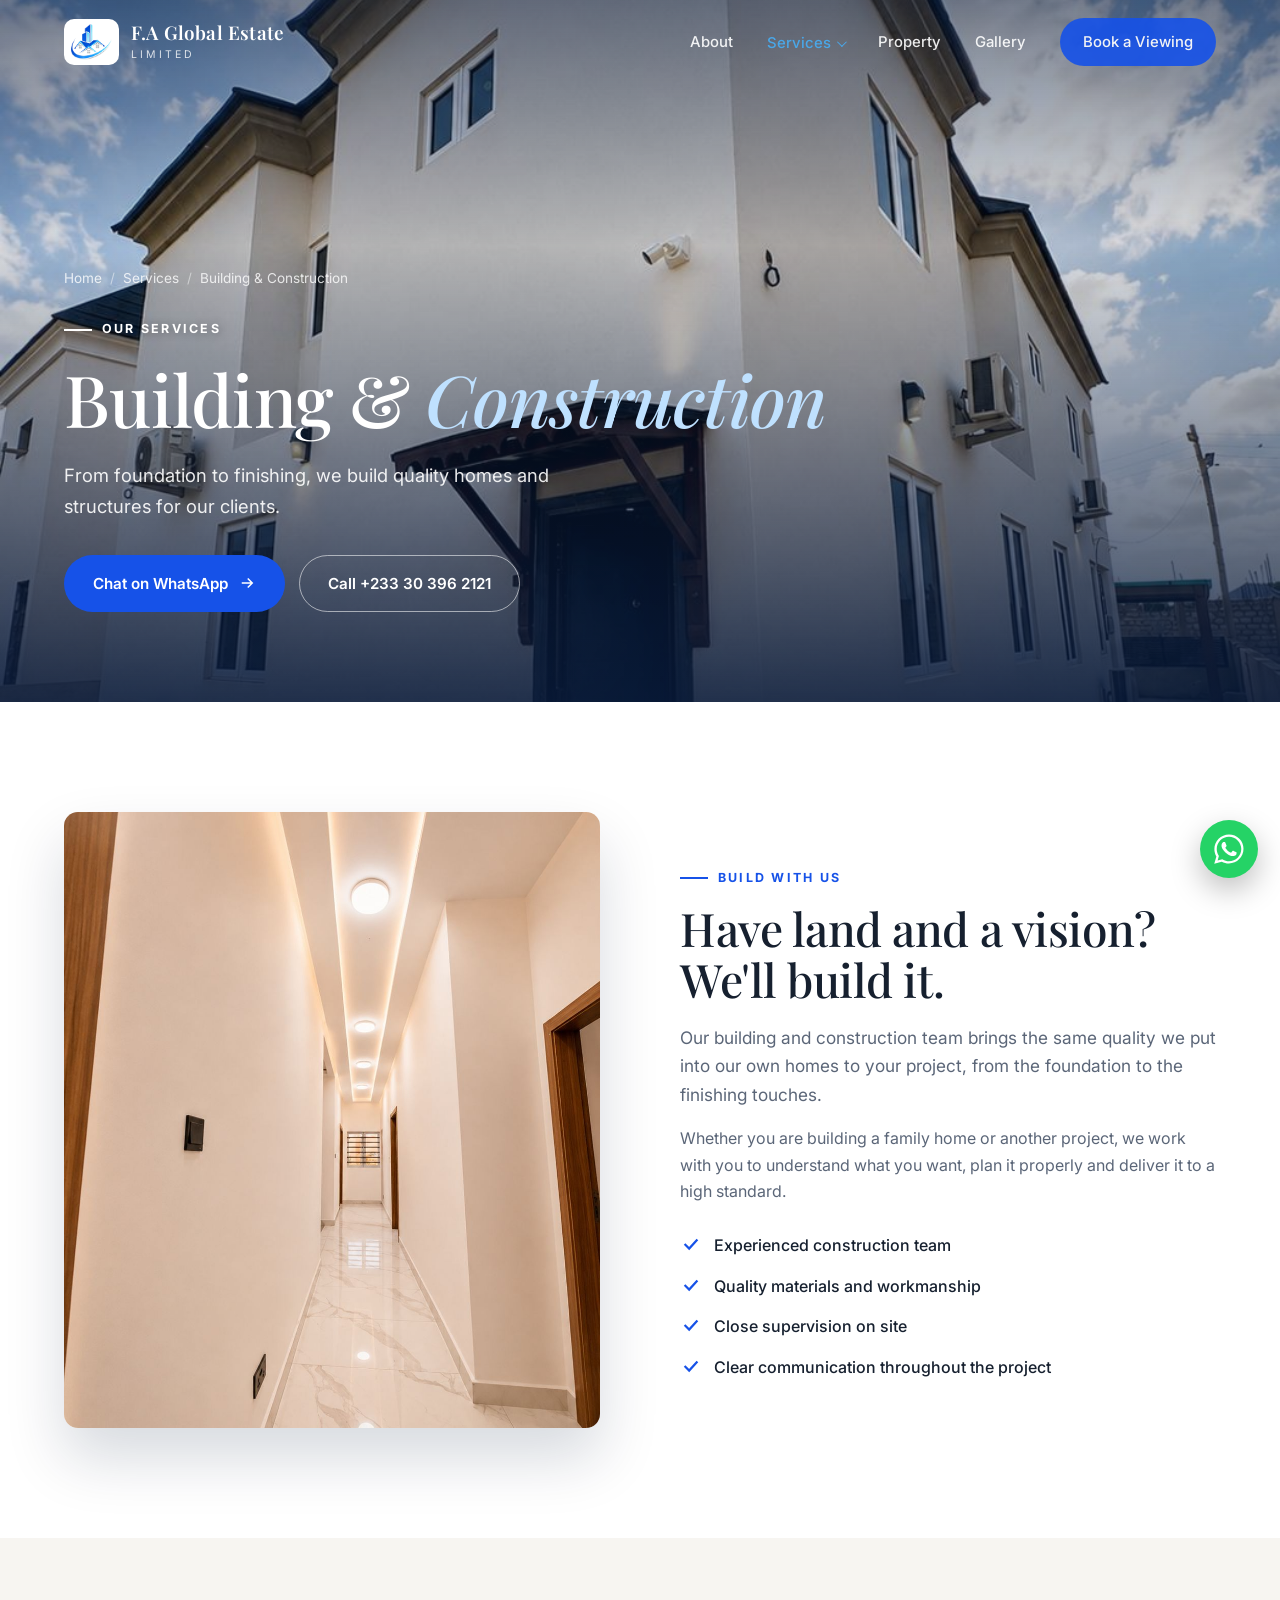
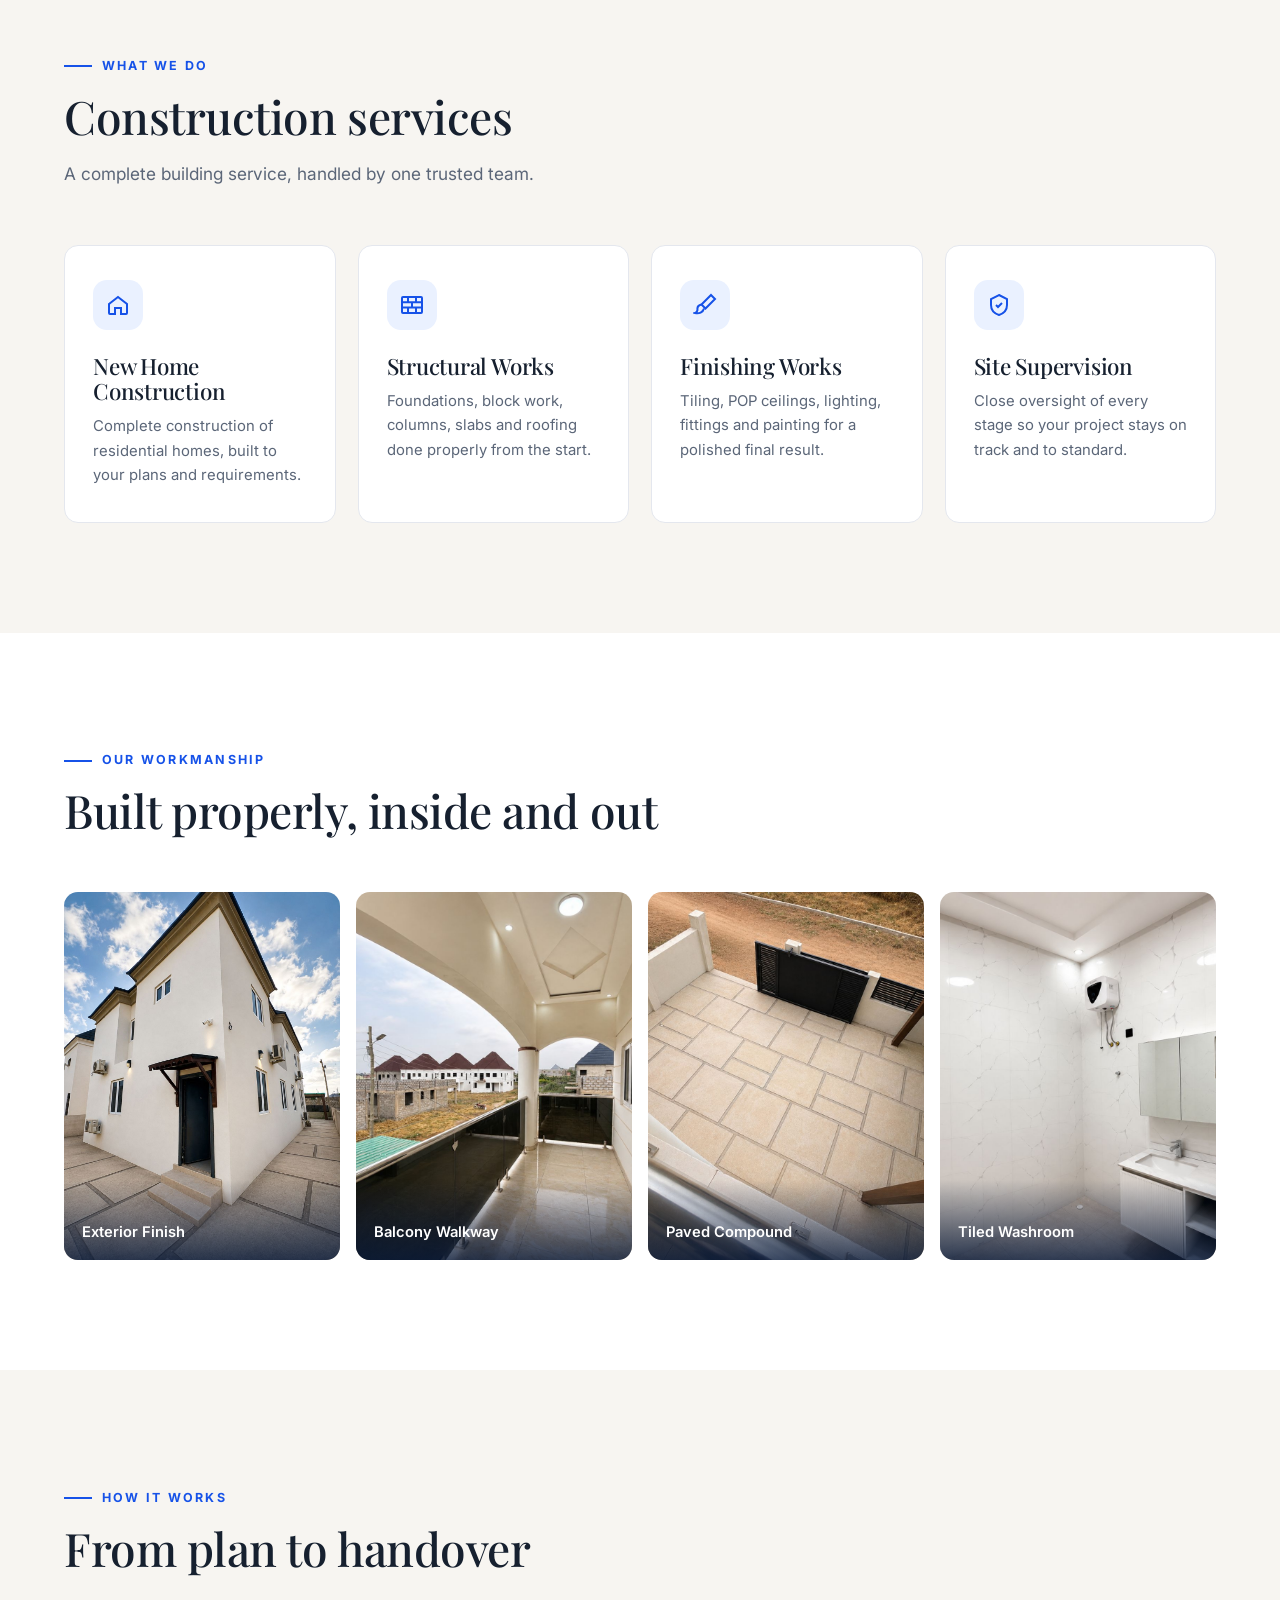
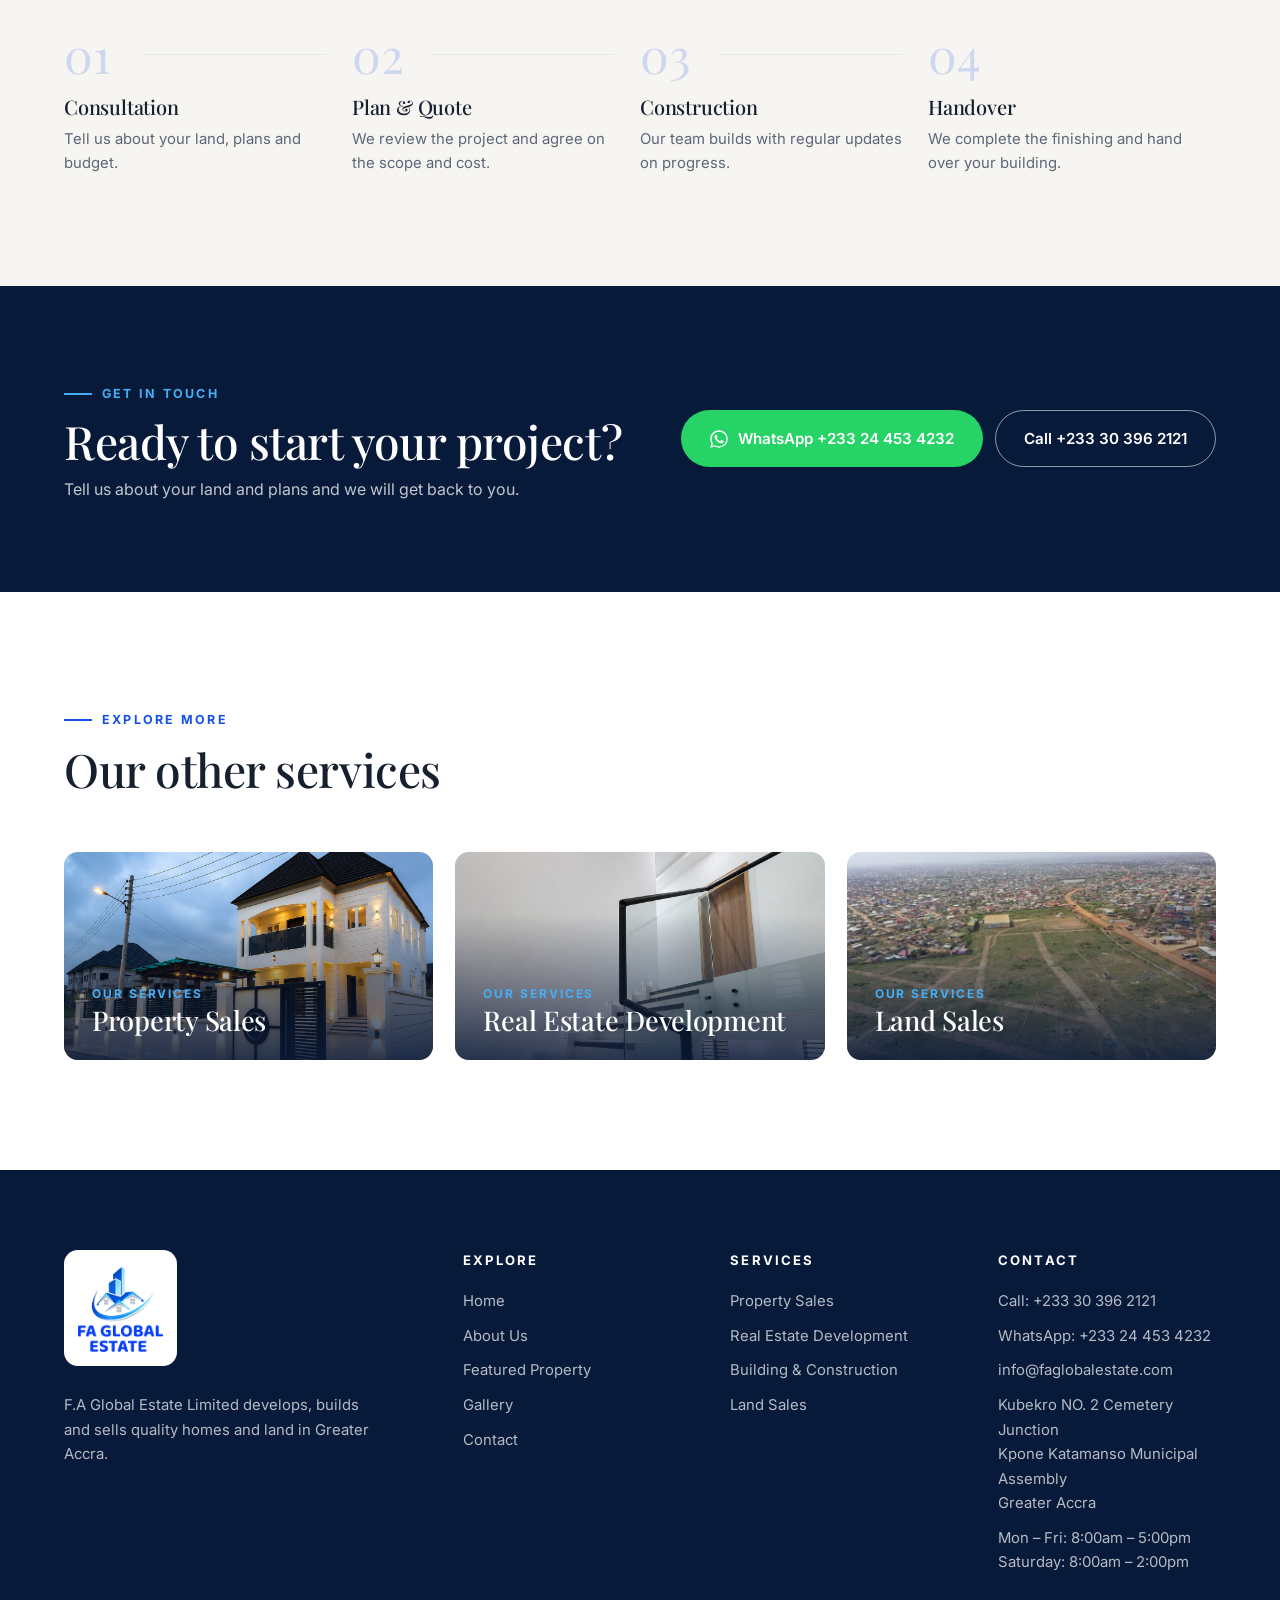
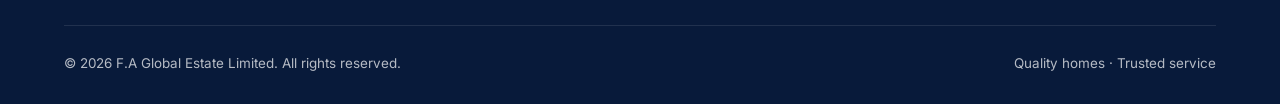
<file: building-construction.html>
<!DOCTYPE html>
<html lang="en">
<head>
<meta charset="UTF-8">
<meta name="viewport" content="width=device-width, initial-scale=1.0">
<title>Building &amp; Construction | F.A Global Estate Limited</title>
<meta name="description" content="F.A Global Estate Limited offers building and construction services in Greater Accra, from foundation to finishing.">
<link rel="icon" type="image/png" href="assets/images/favicon.png">
<link rel="preconnect" href="https://fonts.googleapis.com">
<link rel="preconnect" href="https://fonts.gstatic.com" crossorigin>
<link href="https://fonts.googleapis.com/css2?family=Playfair+Display:ital,wght@0,400;0,500;0,600;0,700;1,400;1,500&family=Inter:wght@400;500;600;700&display=swap" rel="stylesheet">
<link rel="stylesheet" href="assets/css/style.css">
</head>
<body>

<header class="nav" id="nav">
  <div class="wrap">
    <a href="index.html" class="brand" aria-label="F.A Global Estate home">
      <img src="assets/images/logo-mark.png" alt="F.A Global Estate logo">
      <div class="brand-text"><strong>F.A Global Estate</strong><span>Limited</span></div>
    </a>
    <nav class="links" id="links">
      <a href="index.html#about">About</a>
      <div class="dd"><a href="index.html#services" class="current">Services</a><div class="dd-menu"><div class="dd-box"><a href="property-sales.html">Property Sales<small>Finished, move-in ready homes</small></a><a href="real-estate-development.html">Real Estate Development<small>Modern homes, planned &amp; built</small></a><a href="building-construction.html" class="current">Building &amp; Construction<small>We build your project</small></a><a href="land-sales.html">Land Sales<small>Plots in growing areas</small></a></div></div></div>
      <a href="index.html#property">Property</a>
      <a href="index.html#gallery">Gallery</a>
      <a href="index.html#contact" class="btn btn-primary">Book a Viewing</a>
    </nav>
    <button class="menu-btn" id="menuBtn" aria-label="Open menu">
      <svg viewBox="0 0 24 24" fill="none" stroke="currentColor" stroke-width="2" stroke-linecap="round"><path d="M4 7h16M4 12h16M4 17h16"/></svg>
    </button>
  </div>
</header>

<section class="hero page-hero">
  <div class="hero-bg" style="background-image:url('assets/images/back-view.jpg')"></div>
  <div class="wrap">
    <div class="crumbs"><a href="index.html">Home</a><span>/</span><a href="index.html#services">Services</a><span>/</span>Building &amp; Construction</div>
    <span class="eyebrow">Our Services</span>
    <h1>Building &amp; <em>Construction</em></h1>
    <p>From foundation to finishing, we build quality homes and structures for our clients.</p>
    <div class="hero-actions">
      <a href="https://wa.me/233244534232?text=Hello%20F.A%20Global%20Estate%2C%20I%20would%20like%20to%20discuss%20a%20building%20and%20construction%20project." target="_blank" rel="noopener" class="btn btn-primary">Chat on WhatsApp <svg viewBox="0 0 24 24" fill="none" stroke="currentColor" stroke-width="2"><path d="M5 12h14M13 6l6 6-6 6"/></svg></a>
      <a href="tel:+233303962121" class="btn btn-ghost">Call +233 30 396 2121</a>
    </div>
  </div>
</section>

<section class="split">
  <div class="wrap">
    <div class="split-media reveal"><img src="assets/images/corridor.jpg" alt="Finished interior corridor" loading="lazy"></div>
    <div class="reveal">
      <span class="eyebrow">Build With Us</span>
      <h2>Have land and a vision? We'll build it.</h2>
      <p class="lead">Our building and construction team brings the same quality we put into our own homes to your project, from the foundation to the finishing touches.</p>
      <p>Whether you are building a family home or another project, we work with you to understand what you want, plan it properly and deliver it to a high standard.</p>
      <ul class="checks">
        <li><svg viewBox="0 0 24 24" fill="none" stroke="currentColor" stroke-width="2.4"><path d="M5 12l5 5 9-10"/></svg>Experienced construction team</li>
        <li><svg viewBox="0 0 24 24" fill="none" stroke="currentColor" stroke-width="2.4"><path d="M5 12l5 5 9-10"/></svg>Quality materials and workmanship</li>
        <li><svg viewBox="0 0 24 24" fill="none" stroke="currentColor" stroke-width="2.4"><path d="M5 12l5 5 9-10"/></svg>Close supervision on site</li>
        <li><svg viewBox="0 0 24 24" fill="none" stroke="currentColor" stroke-width="2.4"><path d="M5 12l5 5 9-10"/></svg>Clear communication throughout the project</li>
      </ul>
    </div>
  </div>
</section>

<section class="bg-paper">
  <div class="wrap">
    <div class="head reveal"><div><span class="eyebrow">What We Do</span><h2>Construction services</h2></div><p class="lead">A complete building service, handled by one trusted team.</p></div>
    <div class="cards four">
      <div class="card reveal"><div class="ic"><svg viewBox="0 0 24 24" fill="none" stroke="currentColor" stroke-width="2"><path d="M3 11l9-7 9 7v9a1 1 0 01-1 1h-5v-6H9v6H4a1 1 0 01-1-1z"/></svg></div><h3>New Home Construction</h3><p>Complete construction of residential homes, built to your plans and requirements.</p></div>
      <div class="card reveal"><div class="ic"><svg viewBox="0 0 24 24" fill="none" stroke="currentColor" stroke-width="2"><rect x="2" y="4" width="20" height="16" rx="1"/><path d="M2 9.3h20M2 14.6h20M8 4v5.3M16 4v5.3M12 9.3v5.3M8 14.6V20M16 14.6V20"/></svg></div><h3>Structural Works</h3><p>Foundations, block work, columns, slabs and roofing done properly from the start.</p></div>
      <div class="card reveal"><div class="ic"><svg viewBox="0 0 24 24" fill="none" stroke="currentColor" stroke-width="2"><path d="M18 2l4 4-9.5 9.5-4-4z"/><path d="M8.5 11.5C6 12 4 14 4.5 17c-.3 1.6-1.2 2.6-2.5 3 4 1 8-.5 9-4.5"/></svg></div><h3>Finishing Works</h3><p>Tiling, POP ceilings, lighting, fittings and painting for a polished final result.</p></div>
      <div class="card reveal"><div class="ic"><svg viewBox="0 0 24 24" fill="none" stroke="currentColor" stroke-width="2"><path d="M12 2l8 4v6c0 5-3.5 8.5-8 10-4.5-1.5-8-5-8-10V6z"/><path d="M9 12l2 2 4-4"/></svg></div><h3>Site Supervision</h3><p>Close oversight of every stage so your project stays on track and to standard.</p></div>
    </div>
  </div>
</section>

<section>
  <div class="wrap">
    <div class="head reveal"><div><span class="eyebrow">Our Workmanship</span><h2>Built properly, inside and out</h2></div></div>
    <div class="showcase"><figure class="reveal"><img src="assets/images/back-view.jpg" alt="Exterior Finish" loading="lazy"><figcaption>Exterior Finish</figcaption></figure><figure class="reveal"><img src="assets/images/back-coni.jpg" alt="Balcony Walkway" loading="lazy"><figcaption>Balcony Walkway</figcaption></figure><figure class="reveal"><img src="assets/images/compound.jpg" alt="Paved Compound" loading="lazy"><figcaption>Paved Compound</figcaption></figure><figure class="reveal"><img src="assets/images/washroom.jpg" alt="Tiled Washroom" loading="lazy"><figcaption>Tiled Washroom</figcaption></figure></div>
  </div>
</section>

<section class="process">
  <div class="wrap">
    <div class="head reveal"><div><span class="eyebrow">How It Works</span><h2>From plan to handover</h2></div></div>
    <div class="steps"><div class="step reveal"><h3>Consultation</h3><p>Tell us about your land, plans and budget.</p></div><div class="step reveal"><h3>Plan &amp; Quote</h3><p>We review the project and agree on the scope and cost.</p></div><div class="step reveal"><h3>Construction</h3><p>Our team builds with regular updates on progress.</p></div><div class="step reveal"><h3>Handover</h3><p>We complete the finishing and hand over your building.</p></div></div>
  </div>
</section>

<section class="strip">
  <div class="wrap reveal">
    <div>
      <span class="eyebrow">Get in Touch</span>
      <h2>Ready to start your project?</h2>
      <p>Tell us about your land and plans and we will get back to you.</p>
    </div>
    <div class="strip-actions">
      <a href="https://wa.me/233244534232?text=Hello%20F.A%20Global%20Estate%2C%20I%20would%20like%20to%20discuss%20a%20building%20and%20construction%20project." target="_blank" rel="noopener" class="btn btn-wa"><svg viewBox="0 0 24 24" fill="currentColor"><path d="M17.5 14.4c-.3-.1-1.8-.9-2-1-.3-.1-.5-.1-.7.1-.2.3-.8 1-.9 1.2-.2.2-.3.2-.6.1-.3-.1-1.3-.5-2.4-1.5-.9-.8-1.5-1.8-1.7-2.1-.2-.3 0-.5.1-.6l.4-.5c.2-.2.2-.3.3-.5.1-.2 0-.4 0-.5l-.9-2.2c-.2-.6-.5-.5-.7-.5h-.6c-.2 0-.5.1-.8.4-.3.3-1 1-1 2.5s1.1 2.9 1.2 3.1c.1.2 2.1 3.2 5.1 4.5.7.3 1.3.5 1.7.6.7.2 1.4.2 1.9.1.6-.1 1.8-.7 2-1.4.2-.7.2-1.3.2-1.4-.1-.2-.3-.3-.6-.4zM12 21.8c-1.8 0-3.5-.5-5-1.4l-.4-.2-3.7 1 1-3.6-.2-.4c-1-1.6-1.5-3.4-1.5-5.2C2.2 6.6 6.6 2.2 12 2.2c2.6 0 5.1 1 6.9 2.9 1.8 1.8 2.9 4.3 2.9 6.9 0 5.4-4.4 9.8-9.8 9.8zm8.3-18.1C18.1 1.5 15.2.3 12 .3 5.5.3.3 5.5.3 12c0 2.1.5 4.1 1.6 5.9L.2 23.7l6-1.6c1.7.9 3.7 1.4 5.7 1.4 6.5 0 11.7-5.2 11.7-11.7 0-3.1-1.2-6.1-3.3-8.1z"/></svg>WhatsApp +233 24 453 4232</a>
      <a href="tel:+233303962121" class="btn btn-ghost">Call +233 30 396 2121</a>
    </div>
  </div>
</section>

<section>
  <div class="wrap">
    <div class="head reveal"><div><span class="eyebrow">Explore More</span><h2>Our other services</h2></div></div>
    <div class="other"><a href="property-sales.html" class="reveal"><img src="assets/images/front-view.jpg" alt="Property Sales" loading="lazy"><div><small>Our Services</small><h3>Property Sales</h3></div></a><a href="real-estate-development.html" class="reveal"><img src="assets/images/step-2.jpg" alt="Real Estate Development" loading="lazy"><div><small>Our Services</small><h3>Real Estate Development</h3></div></a><a href="land-sales.html" class="reveal"><img src="assets/images/land-appolonia.jpg" alt="Land Sales" loading="lazy"><div><small>Our Services</small><h3>Land Sales</h3></div></a></div>
  </div>
</section>

<footer>
  <div class="wrap">
    <div class="foot">
      <div>
        <div class="logo-tile"><img src="assets/images/logo.png" alt="F.A Global Estate logo"></div>
        <p style="max-width:320px">F.A Global Estate Limited develops, builds and sells quality homes and land in Greater Accra.</p>
      </div>
      <div><h5>Explore</h5><ul><li><a href="index.html">Home</a></li><li><a href="index.html#about">About Us</a></li><li><a href="index.html#property">Featured Property</a></li><li><a href="index.html#gallery">Gallery</a></li><li><a href="index.html#contact">Contact</a></li></ul></div>
      <div><h5>Services</h5><ul><li><a href="property-sales.html">Property Sales</a></li><li><a href="real-estate-development.html">Real Estate Development</a></li><li><a href="building-construction.html">Building &amp; Construction</a></li><li><a href="land-sales.html">Land Sales</a></li></ul></div>
      <div><h5>Contact</h5><ul><li>Call: <a href="tel:+233303962121">+233 30 396 2121</a></li><li>WhatsApp: <a href="https://wa.me/233244534232" target="_blank" rel="noopener">+233 24 453 4232</a></li><li><a href="mailto:info@faglobalestate.com">info@faglobalestate.com</a></li><li>Kubekro NO. 2 Cemetery Junction<br>Kpone Katamanso Municipal Assembly<br>Greater Accra</li><li>Mon – Fri: 8:00am – 5:00pm<br>Saturday: 8:00am – 2:00pm</li></ul></div>
    </div>
    <div class="copy"><span>© <span id="yr"></span> F.A Global Estate Limited. All rights reserved.</span><span>Quality homes · Trusted service</span></div>
  </div>
</footer>

<a class="wa" href="https://wa.me/233244534232?text=Hello%20F.A%20Global%20Estate%2C%20I%20would%20like%20to%20discuss%20a%20building%20and%20construction%20project." target="_blank" rel="noopener" aria-label="Chat on WhatsApp"><svg viewBox="0 0 24 24" fill="currentColor"><path d="M17.5 14.4c-.3-.1-1.8-.9-2-1-.3-.1-.5-.1-.7.1-.2.3-.8 1-.9 1.2-.2.2-.3.2-.6.1-.3-.1-1.3-.5-2.4-1.5-.9-.8-1.5-1.8-1.7-2.1-.2-.3 0-.5.1-.6l.4-.5c.2-.2.2-.3.3-.5.1-.2 0-.4 0-.5l-.9-2.2c-.2-.6-.5-.5-.7-.5h-.6c-.2 0-.5.1-.8.4-.3.3-1 1-1 2.5s1.1 2.9 1.2 3.1c.1.2 2.1 3.2 5.1 4.5.7.3 1.3.5 1.7.6.7.2 1.4.2 1.9.1.6-.1 1.8-.7 2-1.4.2-.7.2-1.3.2-1.4-.1-.2-.3-.3-.6-.4zM12 21.8c-1.8 0-3.5-.5-5-1.4l-.4-.2-3.7 1 1-3.6-.2-.4c-1-1.6-1.5-3.4-1.5-5.2C2.2 6.6 6.6 2.2 12 2.2c2.6 0 5.1 1 6.9 2.9 1.8 1.8 2.9 4.3 2.9 6.9 0 5.4-4.4 9.8-9.8 9.8zm8.3-18.1C18.1 1.5 15.2.3 12 .3 5.5.3.3 5.5.3 12c0 2.1.5 4.1 1.6 5.9L.2 23.7l6-1.6c1.7.9 3.7 1.4 5.7 1.4 6.5 0 11.7-5.2 11.7-11.7 0-3.1-1.2-6.1-3.3-8.1z"/></svg></a>


<script>
const nav=document.getElementById("nav");
const onScroll=()=>nav.classList.toggle("scrolled",scrollY>60);
addEventListener("scroll",onScroll);onScroll();
const links=document.getElementById("links");
document.getElementById("menuBtn").onclick=()=>{links.classList.toggle("open");document.body.classList.toggle("menu-open");};
links.querySelectorAll("a").forEach(a=>a.addEventListener("click",()=>{links.classList.remove("open");document.body.classList.remove("menu-open");}));
const io=new IntersectionObserver(es=>es.forEach(en=>{if(en.isIntersecting){en.target.classList.add("in");io.unobserve(en.target);}}),{threshold:.12});
document.querySelectorAll(".reveal").forEach(el=>io.observe(el));
document.getElementById("yr").textContent=new Date().getFullYear();
</script>
</body>
</html>
</file>
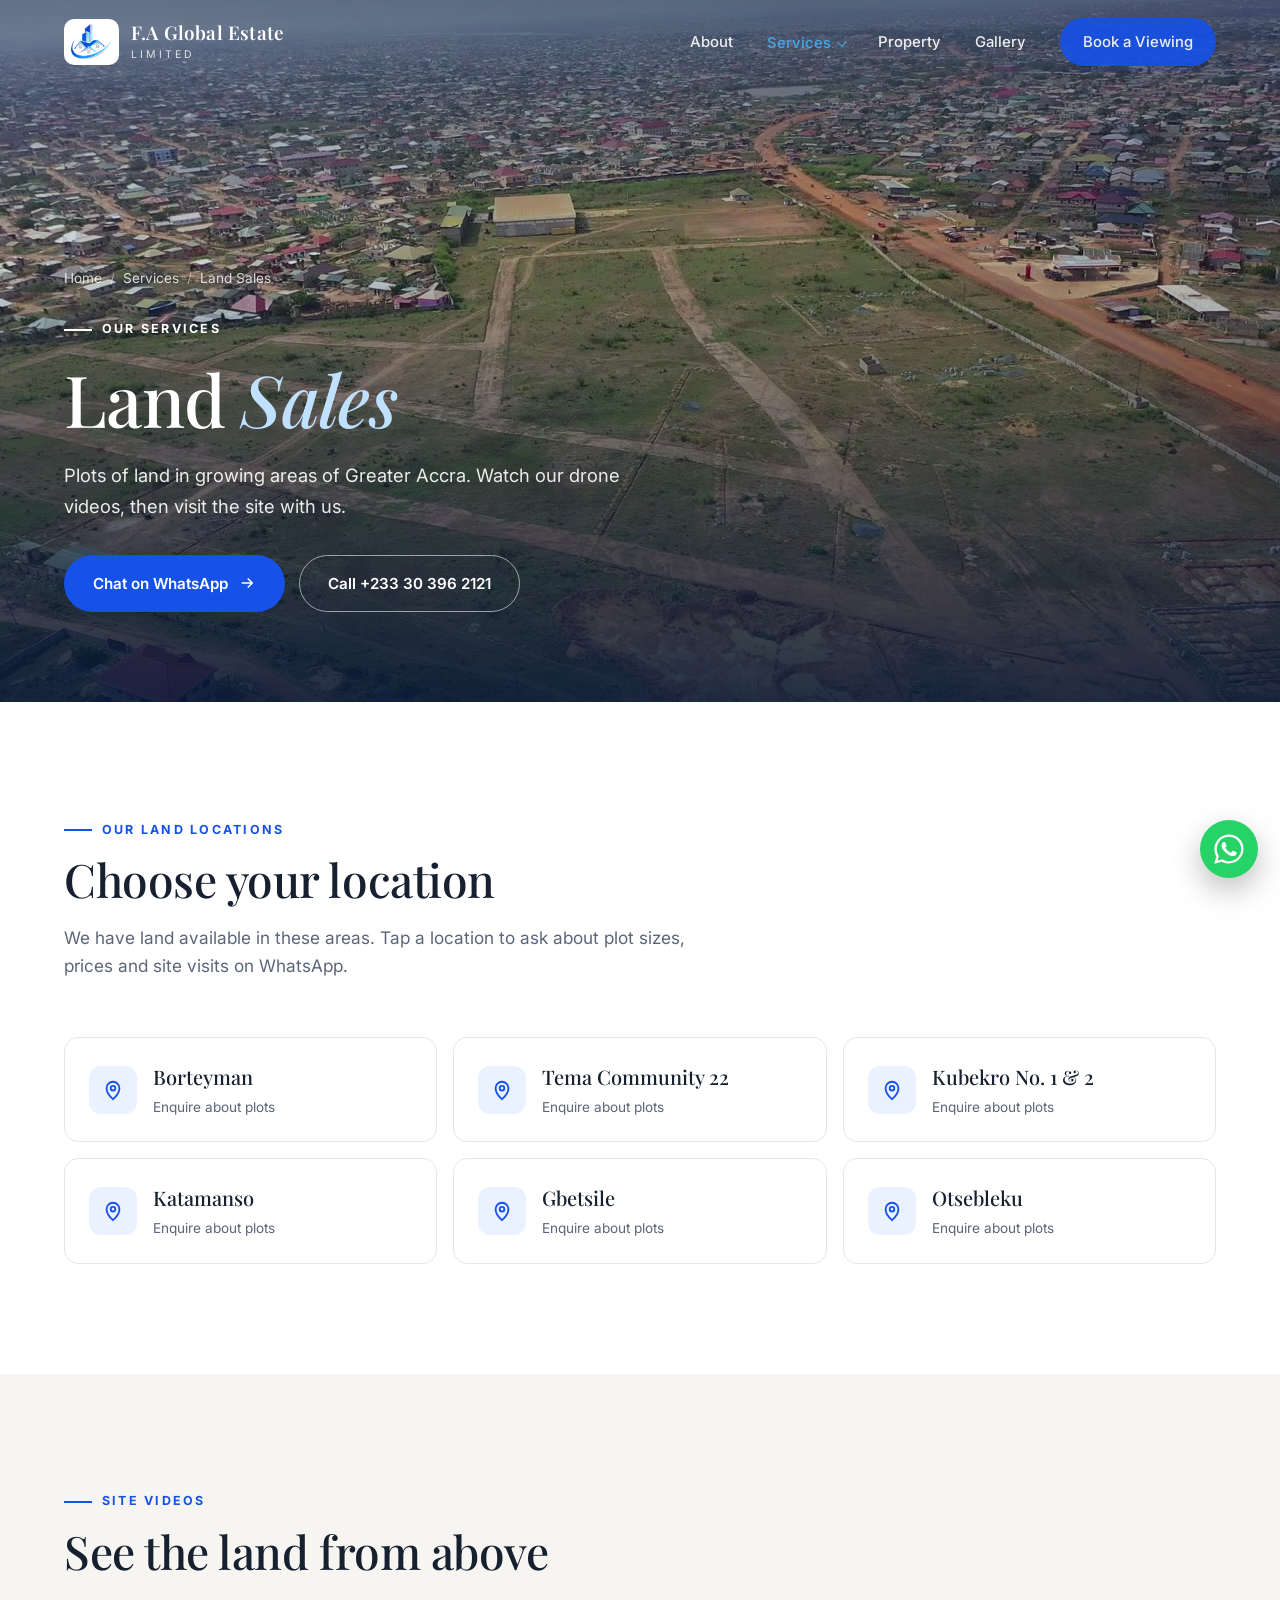
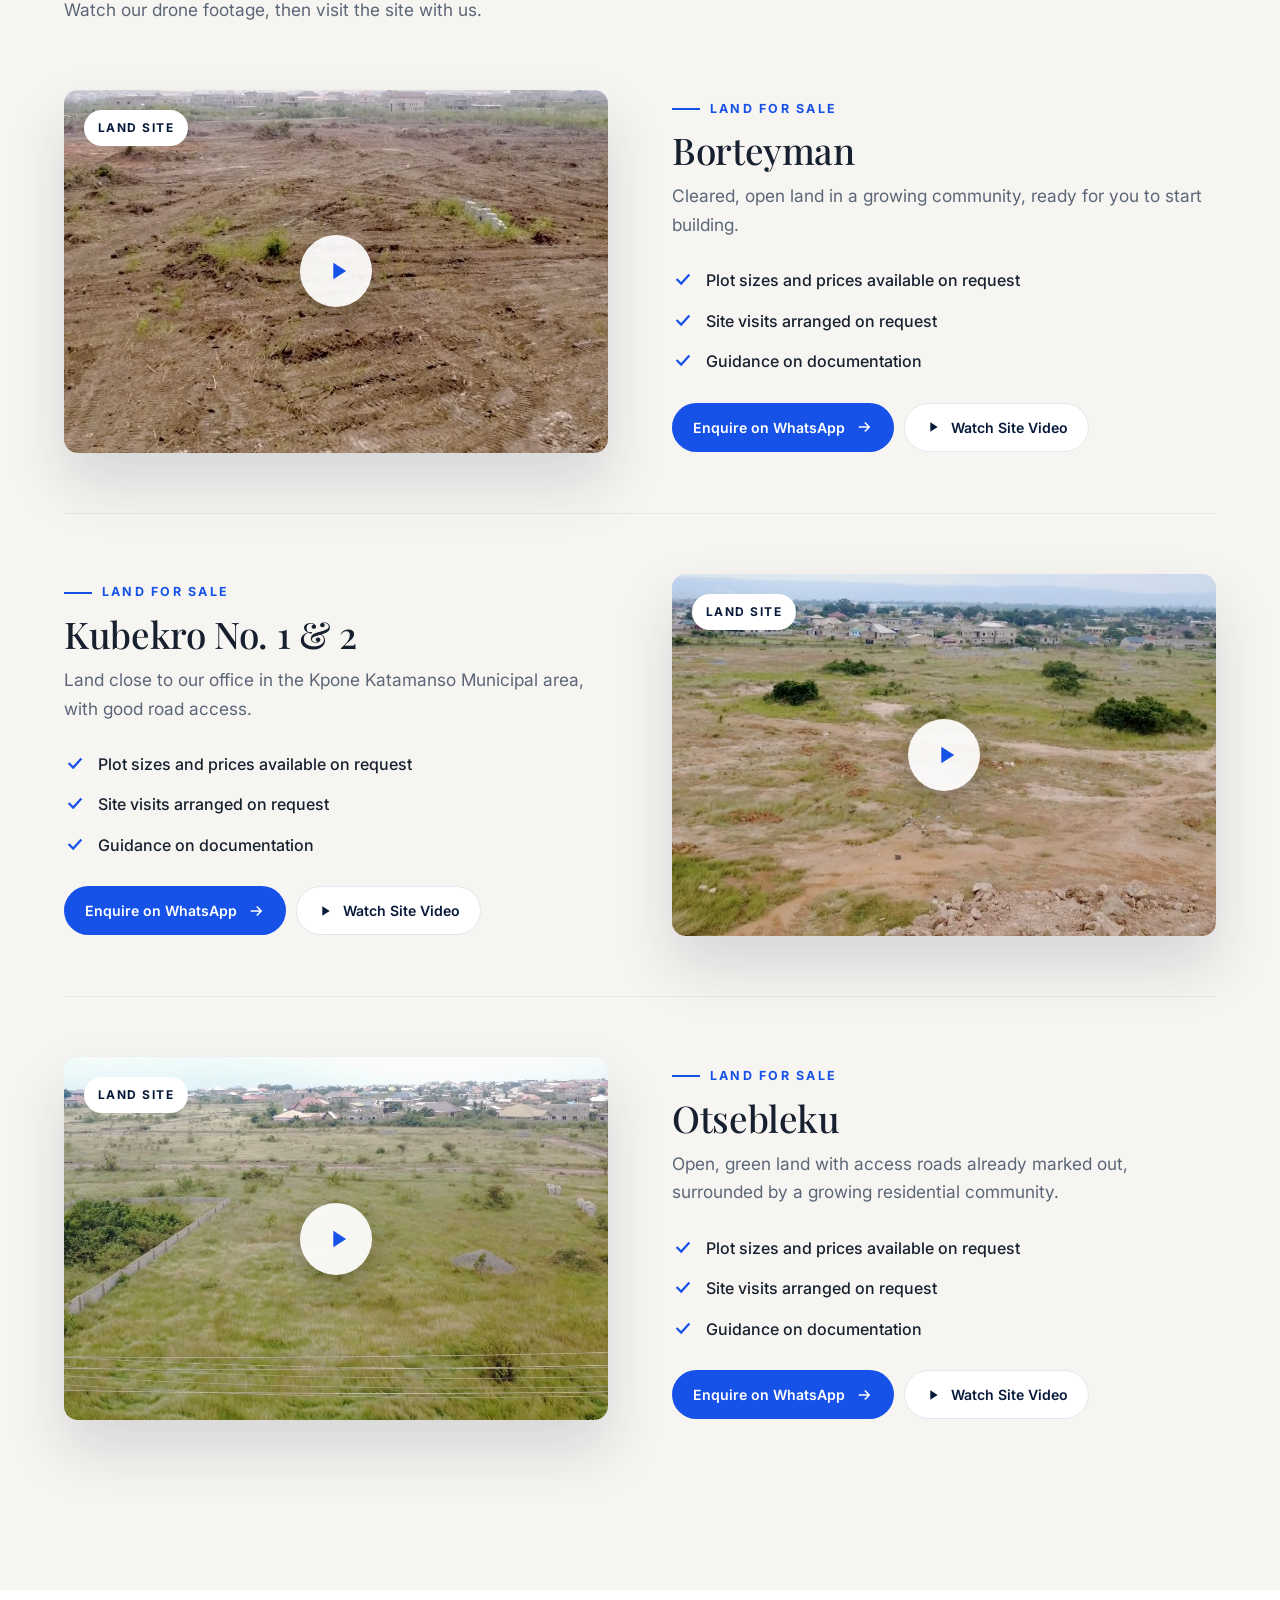
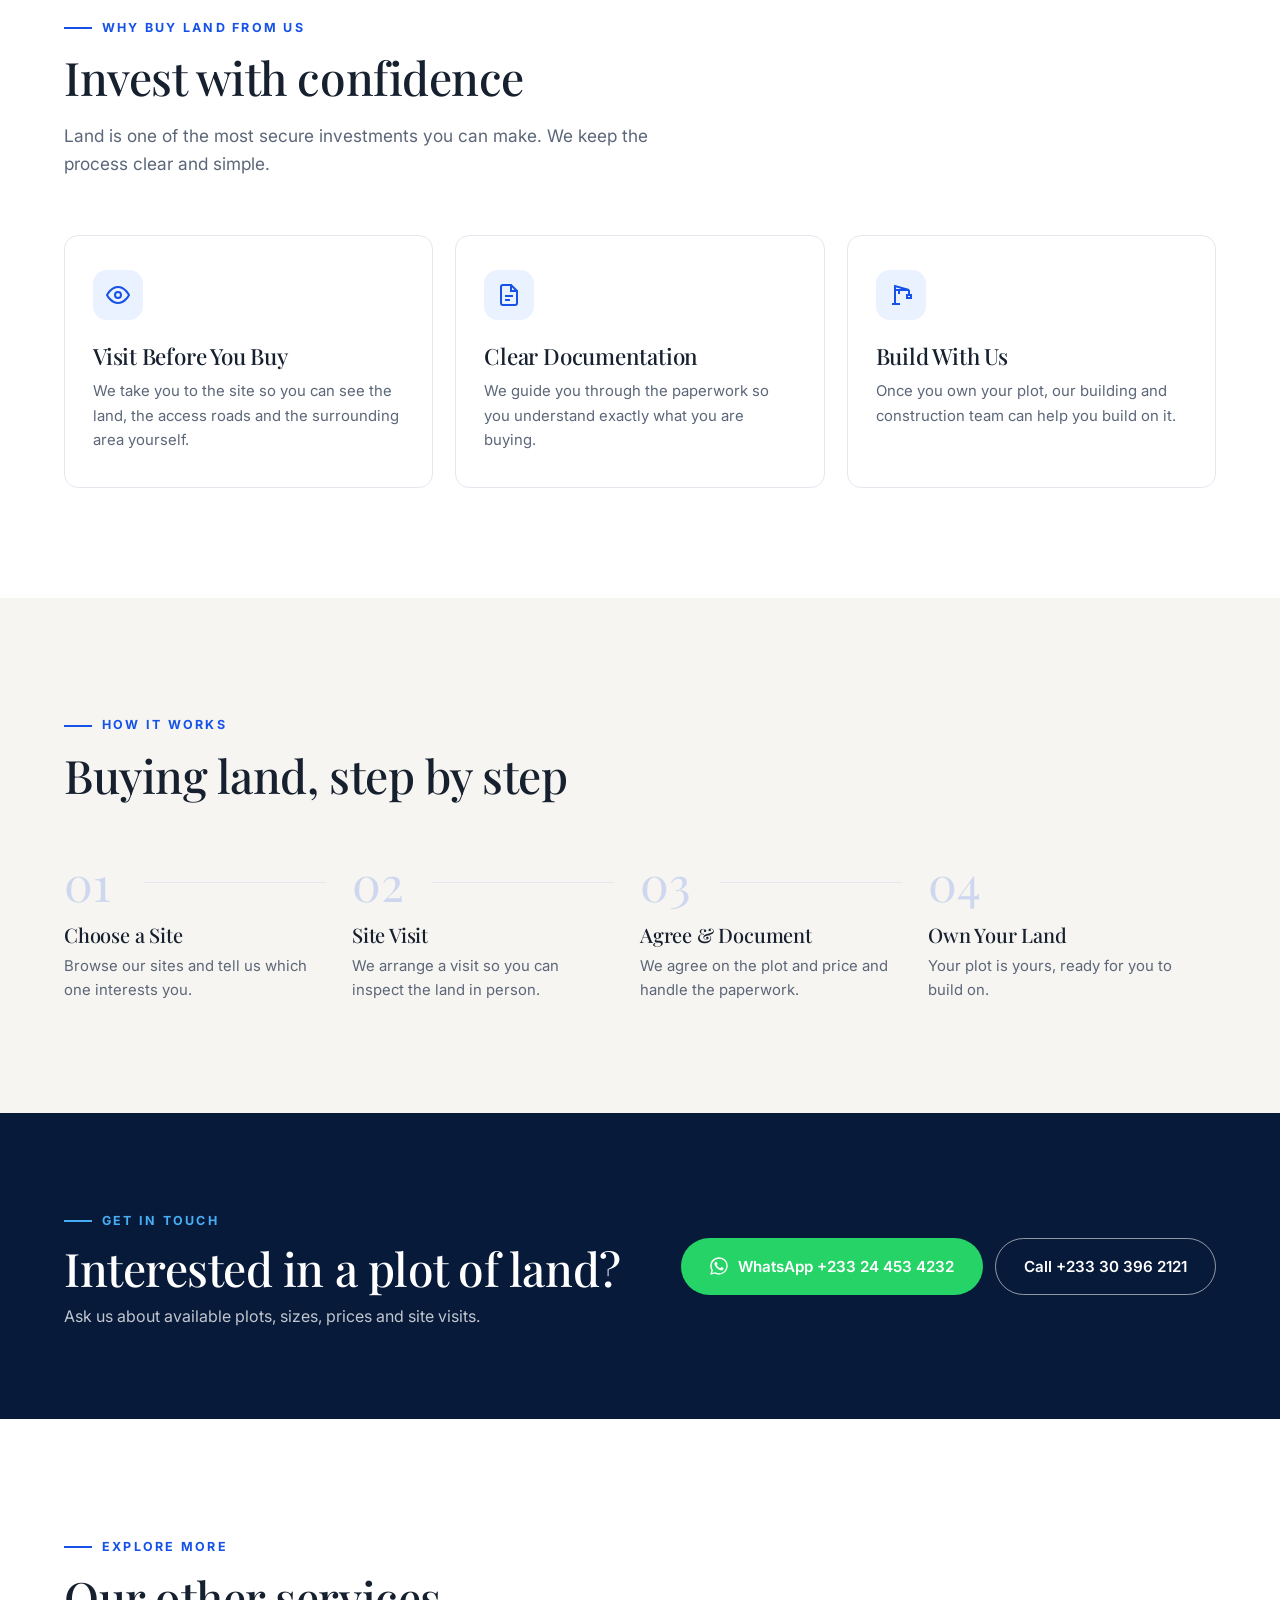
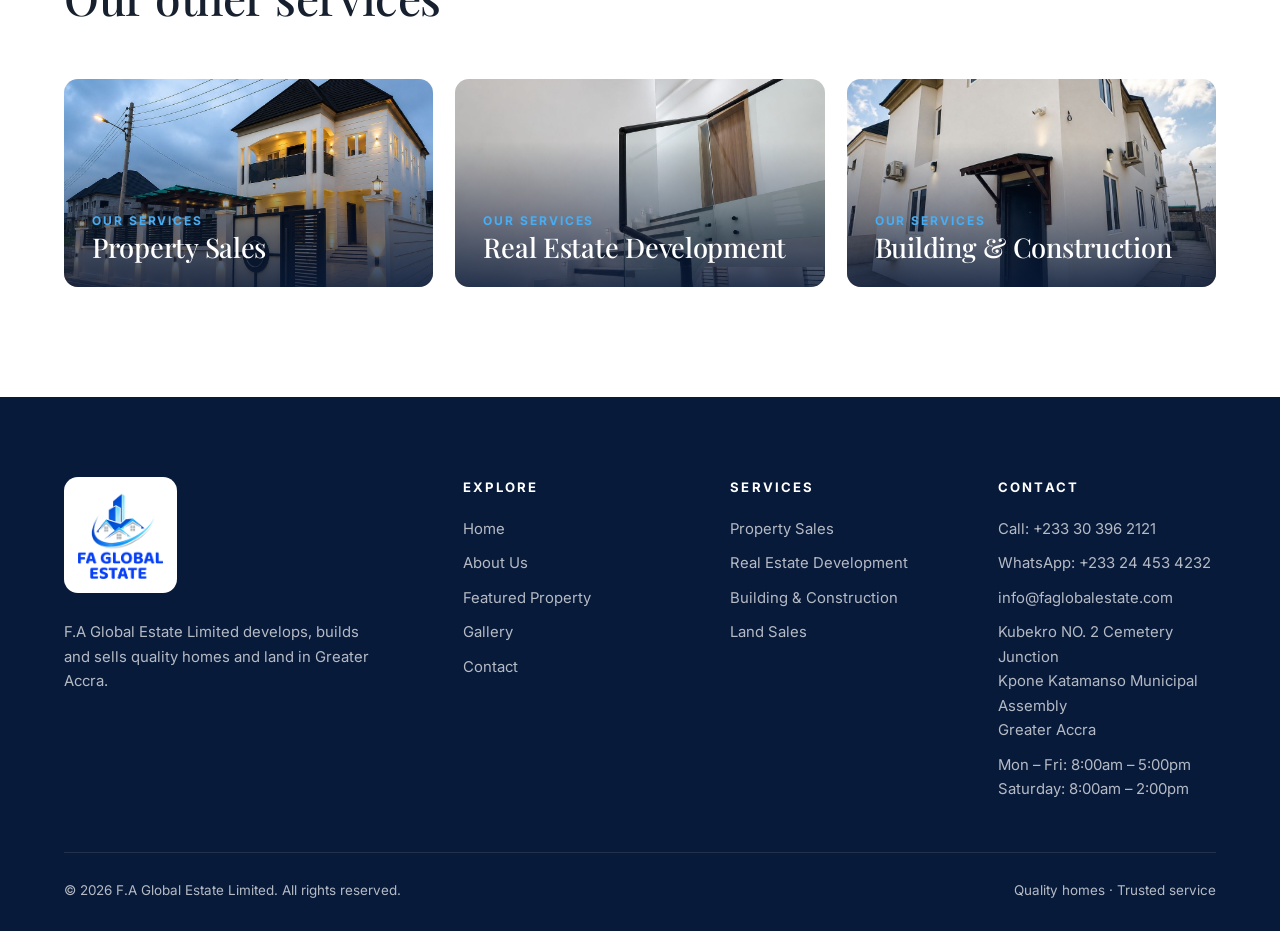
<file: land-sales.html>
<!DOCTYPE html>
<html lang="en">
<head>
<meta charset="UTF-8">
<meta name="viewport" content="width=device-width, initial-scale=1.0">
<title>Land Sales | F.A Global Estate Limited</title>
<meta name="description" content="Buy land in Borteyman, Tema Community 22, Kubekro No. 1 & 2, Katamanso, Gbetsile and Otsebleku from F.A Global Estate Limited.">
<link rel="icon" type="image/png" href="assets/images/favicon.png">
<link rel="preconnect" href="https://fonts.googleapis.com">
<link rel="preconnect" href="https://fonts.gstatic.com" crossorigin>
<link href="https://fonts.googleapis.com/css2?family=Playfair+Display:ital,wght@0,400;0,500;0,600;0,700;1,400;1,500&family=Inter:wght@400;500;600;700&display=swap" rel="stylesheet">
<link rel="stylesheet" href="assets/css/style.css">
</head>
<body>

<header class="nav" id="nav">
  <div class="wrap">
    <a href="index.html" class="brand" aria-label="F.A Global Estate home">
      <img src="assets/images/logo-mark.png" alt="F.A Global Estate logo">
      <div class="brand-text"><strong>F.A Global Estate</strong><span>Limited</span></div>
    </a>
    <nav class="links" id="links">
      <a href="index.html#about">About</a>
      <div class="dd"><a href="index.html#services" class="current">Services</a><div class="dd-menu"><div class="dd-box"><a href="property-sales.html">Property Sales<small>Finished, move-in ready homes</small></a><a href="real-estate-development.html">Real Estate Development<small>Modern homes, planned &amp; built</small></a><a href="building-construction.html">Building &amp; Construction<small>We build your project</small></a><a href="land-sales.html" class="current">Land Sales<small>Plots in growing areas</small></a></div></div></div>
      <a href="index.html#property">Property</a>
      <a href="index.html#gallery">Gallery</a>
      <a href="index.html#contact" class="btn btn-primary">Book a Viewing</a>
    </nav>
    <button class="menu-btn" id="menuBtn" aria-label="Open menu">
      <svg viewBox="0 0 24 24" fill="none" stroke="currentColor" stroke-width="2" stroke-linecap="round"><path d="M4 7h16M4 12h16M4 17h16"/></svg>
    </button>
  </div>
</header>

<section class="hero page-hero">
  <div class="hero-bg" style="background-image:url('assets/images/land-appolonia.jpg')"><video class="hero-video" autoplay muted loop playsinline poster="assets/video/land-hero-poster.jpg"><source src="assets/video/land-hero.mp4" type="video/mp4"></video></div>
  <div class="wrap">
    <div class="crumbs"><a href="index.html">Home</a><span>/</span><a href="index.html#services">Services</a><span>/</span>Land Sales</div>
    <span class="eyebrow">Our Services</span>
    <h1>Land <em>Sales</em></h1>
    <p>Plots of land in growing areas of Greater Accra. Watch our drone videos, then visit the site with us.</p>
    <div class="hero-actions">
      <a href="https://wa.me/233244534232?text=Hello%20F.A%20Global%20Estate%2C%20I%20am%20interested%20in%20buying%20land.%20Please%20share%20available%20plots%20and%20prices." target="_blank" rel="noopener" class="btn btn-primary">Chat on WhatsApp <svg viewBox="0 0 24 24" fill="none" stroke="currentColor" stroke-width="2"><path d="M5 12h14M13 6l6 6-6 6"/></svg></a>
      <a href="tel:+233303962121" class="btn btn-ghost">Call +233 30 396 2121</a>
    </div>
  </div>
</section>

<section>
  <div class="wrap">
    <div class="head reveal"><div><span class="eyebrow">Our Land Locations</span><h2>Choose your location</h2></div><p class="lead">We have land available in these areas. Tap a location to ask about plot sizes, prices and site visits on WhatsApp.</p></div>
    <div class="locs"><a class="loc reveal" href="https://wa.me/233244534232?text=Hello%20F.A%20Global%20Estate%2C%20I%20am%20interested%20in%20land%20at%20Borteyman.%20Please%20share%20plot%20sizes%20and%20prices." target="_blank" rel="noopener"><span class="ic"><svg viewBox="0 0 24 24" fill="none" stroke="currentColor" stroke-width="2"><path d="M12 22s7-6.2 7-12a7 7 0 10-14 0c0 5.8 7 12 7 12z"/><circle cx="12" cy="10" r="2.5"/></svg></span><span><b>Borteyman</b><small>Enquire about plots</small></span></a><a class="loc reveal" href="https://wa.me/233244534232?text=Hello%20F.A%20Global%20Estate%2C%20I%20am%20interested%20in%20land%20at%20Tema%20Community%2022.%20Please%20share%20plot%20sizes%20and%20prices." target="_blank" rel="noopener"><span class="ic"><svg viewBox="0 0 24 24" fill="none" stroke="currentColor" stroke-width="2"><path d="M12 22s7-6.2 7-12a7 7 0 10-14 0c0 5.8 7 12 7 12z"/><circle cx="12" cy="10" r="2.5"/></svg></span><span><b>Tema Community 22</b><small>Enquire about plots</small></span></a><a class="loc reveal" href="https://wa.me/233244534232?text=Hello%20F.A%20Global%20Estate%2C%20I%20am%20interested%20in%20land%20at%20Kubekro%20No.%201%20%26%202.%20Please%20share%20plot%20sizes%20and%20prices." target="_blank" rel="noopener"><span class="ic"><svg viewBox="0 0 24 24" fill="none" stroke="currentColor" stroke-width="2"><path d="M12 22s7-6.2 7-12a7 7 0 10-14 0c0 5.8 7 12 7 12z"/><circle cx="12" cy="10" r="2.5"/></svg></span><span><b>Kubekro No. 1 &amp; 2</b><small>Enquire about plots</small></span></a><a class="loc reveal" href="https://wa.me/233244534232?text=Hello%20F.A%20Global%20Estate%2C%20I%20am%20interested%20in%20land%20at%20Katamanso.%20Please%20share%20plot%20sizes%20and%20prices." target="_blank" rel="noopener"><span class="ic"><svg viewBox="0 0 24 24" fill="none" stroke="currentColor" stroke-width="2"><path d="M12 22s7-6.2 7-12a7 7 0 10-14 0c0 5.8 7 12 7 12z"/><circle cx="12" cy="10" r="2.5"/></svg></span><span><b>Katamanso</b><small>Enquire about plots</small></span></a><a class="loc reveal" href="https://wa.me/233244534232?text=Hello%20F.A%20Global%20Estate%2C%20I%20am%20interested%20in%20land%20at%20Gbetsile.%20Please%20share%20plot%20sizes%20and%20prices." target="_blank" rel="noopener"><span class="ic"><svg viewBox="0 0 24 24" fill="none" stroke="currentColor" stroke-width="2"><path d="M12 22s7-6.2 7-12a7 7 0 10-14 0c0 5.8 7 12 7 12z"/><circle cx="12" cy="10" r="2.5"/></svg></span><span><b>Gbetsile</b><small>Enquire about plots</small></span></a><a class="loc reveal" href="https://wa.me/233244534232?text=Hello%20F.A%20Global%20Estate%2C%20I%20am%20interested%20in%20land%20at%20Otsebleku.%20Please%20share%20plot%20sizes%20and%20prices." target="_blank" rel="noopener"><span class="ic"><svg viewBox="0 0 24 24" fill="none" stroke="currentColor" stroke-width="2"><path d="M12 22s7-6.2 7-12a7 7 0 10-14 0c0 5.8 7 12 7 12z"/><circle cx="12" cy="10" r="2.5"/></svg></span><span><b>Otsebleku</b><small>Enquire about plots</small></span></a></div>
  </div>
</section>

<section class="bg-paper">
  <div class="wrap">
    <div class="head reveal"><div><span class="eyebrow">Site Videos</span><h2>See the land from above</h2></div><p class="lead">Watch our drone footage, then visit the site with us.</p></div>
    <div class="site" id="borteyman">
      <div class="site-media reveal" data-video="borteyman"><img src="assets/images/land-borteyman.jpg" alt="Borteyman land site aerial view" loading="lazy"><span class="tag">Land Site</span><button class="play" aria-label="Play Borteyman video"><svg viewBox="0 0 24 24" fill="currentColor"><path d="M8 5v14l11-7z"/></svg></button></div>
      <div class="reveal">
        <span class="eyebrow">Land for Sale</span>
        <h3>Borteyman</h3>
        <p class="lead">Cleared, open land in a growing community, ready for you to start building.</p>
        <ul class="checks">
          <li><svg viewBox="0 0 24 24" fill="none" stroke="currentColor" stroke-width="2.4"><path d="M5 12l5 5 9-10"/></svg>Plot sizes and prices available on request</li>
          <li><svg viewBox="0 0 24 24" fill="none" stroke="currentColor" stroke-width="2.4"><path d="M5 12l5 5 9-10"/></svg>Site visits arranged on request</li>
          <li><svg viewBox="0 0 24 24" fill="none" stroke="currentColor" stroke-width="2.4"><path d="M5 12l5 5 9-10"/></svg>Guidance on documentation</li>
        </ul>
        <div class="lc-actions" style="margin-top:28px">
          <a href="https://wa.me/233244534232?text=Hello%20F.A%20Global%20Estate%2C%20I%20am%20interested%20in%20land%20at%20Borteyman.%20Please%20share%20plot%20sizes%20and%20prices." target="_blank" rel="noopener" class="btn btn-primary">Enquire on WhatsApp <svg viewBox="0 0 24 24" fill="none" stroke="currentColor" stroke-width="2"><path d="M5 12h14M13 6l6 6-6 6"/></svg></a>
          <button class="btn btn-outline" data-video="borteyman"><svg viewBox="0 0 24 24" fill="currentColor" style="width:16px;height:16px"><path d="M8 5v14l11-7z"/></svg> Watch Site Video</button>
        </div>
      </div>
    </div>
<div class="site flip" id="kubekro">
      <div class="site-media reveal" data-video="kubekro"><img src="assets/images/land-kubekro.jpg" alt="Kubekro No. 1 &amp; 2 land site aerial view" loading="lazy"><span class="tag">Land Site</span><button class="play" aria-label="Play Kubekro No. 1 &amp; 2 video"><svg viewBox="0 0 24 24" fill="currentColor"><path d="M8 5v14l11-7z"/></svg></button></div>
      <div class="reveal">
        <span class="eyebrow">Land for Sale</span>
        <h3>Kubekro No. 1 &amp; 2</h3>
        <p class="lead">Land close to our office in the Kpone Katamanso Municipal area, with good road access.</p>
        <ul class="checks">
          <li><svg viewBox="0 0 24 24" fill="none" stroke="currentColor" stroke-width="2.4"><path d="M5 12l5 5 9-10"/></svg>Plot sizes and prices available on request</li>
          <li><svg viewBox="0 0 24 24" fill="none" stroke="currentColor" stroke-width="2.4"><path d="M5 12l5 5 9-10"/></svg>Site visits arranged on request</li>
          <li><svg viewBox="0 0 24 24" fill="none" stroke="currentColor" stroke-width="2.4"><path d="M5 12l5 5 9-10"/></svg>Guidance on documentation</li>
        </ul>
        <div class="lc-actions" style="margin-top:28px">
          <a href="https://wa.me/233244534232?text=Hello%20F.A%20Global%20Estate%2C%20I%20am%20interested%20in%20land%20at%20Kubekro%20No.%201%20%26%202.%20Please%20share%20plot%20sizes%20and%20prices." target="_blank" rel="noopener" class="btn btn-primary">Enquire on WhatsApp <svg viewBox="0 0 24 24" fill="none" stroke="currentColor" stroke-width="2"><path d="M5 12h14M13 6l6 6-6 6"/></svg></a>
          <button class="btn btn-outline" data-video="kubekro"><svg viewBox="0 0 24 24" fill="currentColor" style="width:16px;height:16px"><path d="M8 5v14l11-7z"/></svg> Watch Site Video</button>
        </div>
      </div>
    </div>
<div class="site" id="otsebleku">
      <div class="site-media reveal" data-video="otsebleku"><img src="assets/images/land-otsebleku.jpg" alt="Otsebleku land site aerial view" loading="lazy"><span class="tag">Land Site</span><button class="play" aria-label="Play Otsebleku video"><svg viewBox="0 0 24 24" fill="currentColor"><path d="M8 5v14l11-7z"/></svg></button></div>
      <div class="reveal">
        <span class="eyebrow">Land for Sale</span>
        <h3>Otsebleku</h3>
        <p class="lead">Open, green land with access roads already marked out, surrounded by a growing residential community.</p>
        <ul class="checks">
          <li><svg viewBox="0 0 24 24" fill="none" stroke="currentColor" stroke-width="2.4"><path d="M5 12l5 5 9-10"/></svg>Plot sizes and prices available on request</li>
          <li><svg viewBox="0 0 24 24" fill="none" stroke="currentColor" stroke-width="2.4"><path d="M5 12l5 5 9-10"/></svg>Site visits arranged on request</li>
          <li><svg viewBox="0 0 24 24" fill="none" stroke="currentColor" stroke-width="2.4"><path d="M5 12l5 5 9-10"/></svg>Guidance on documentation</li>
        </ul>
        <div class="lc-actions" style="margin-top:28px">
          <a href="https://wa.me/233244534232?text=Hello%20F.A%20Global%20Estate%2C%20I%20am%20interested%20in%20land%20at%20Otsebleku.%20Please%20share%20plot%20sizes%20and%20prices." target="_blank" rel="noopener" class="btn btn-primary">Enquire on WhatsApp <svg viewBox="0 0 24 24" fill="none" stroke="currentColor" stroke-width="2"><path d="M5 12h14M13 6l6 6-6 6"/></svg></a>
          <button class="btn btn-outline" data-video="otsebleku"><svg viewBox="0 0 24 24" fill="currentColor" style="width:16px;height:16px"><path d="M8 5v14l11-7z"/></svg> Watch Site Video</button>
        </div>
      </div>
    </div>

  </div>
</section>

<section style="padding-top:20px">
  <div class="wrap">
    <div class="head reveal"><div><span class="eyebrow">Why Buy Land From Us</span><h2>Invest with confidence</h2></div><p class="lead">Land is one of the most secure investments you can make. We keep the process clear and simple.</p></div>
    <div class="cards">
      <div class="card reveal"><div class="ic"><svg viewBox="0 0 24 24" fill="none" stroke="currentColor" stroke-width="2"><path d="M1 12s4-8 11-8 11 8 11 8-4 8-11 8S1 12 1 12z"/><circle cx="12" cy="12" r="3"/></svg></div><h3>Visit Before You Buy</h3><p>We take you to the site so you can see the land, the access roads and the surrounding area yourself.</p></div>
      <div class="card reveal"><div class="ic"><svg viewBox="0 0 24 24" fill="none" stroke="currentColor" stroke-width="2"><path d="M14 2H6a2 2 0 00-2 2v16a2 2 0 002 2h12a2 2 0 002-2V8z"/><path d="M14 2v6h6M8 13h8M8 17h5"/></svg></div><h3>Clear Documentation</h3><p>We guide you through the paperwork so you understand exactly what you are buying.</p></div>
      <div class="card reveal"><div class="ic"><svg viewBox="0 0 24 24" fill="none" stroke="currentColor" stroke-width="2"><path d="M6 21V3l14 4H6M10 7v4M20 7v5M18 12h4v3h-4zM3 21h8"/></svg></div><h3>Build With Us</h3><p>Once you own your plot, our building and construction team can help you build on it.</p></div>
    </div>
  </div>
</section>

<section class="process">
  <div class="wrap">
    <div class="head reveal"><div><span class="eyebrow">How It Works</span><h2>Buying land, step by step</h2></div></div>
    <div class="steps"><div class="step reveal"><h3>Choose a Site</h3><p>Browse our sites and tell us which one interests you.</p></div><div class="step reveal"><h3>Site Visit</h3><p>We arrange a visit so you can inspect the land in person.</p></div><div class="step reveal"><h3>Agree &amp; Document</h3><p>We agree on the plot and price and handle the paperwork.</p></div><div class="step reveal"><h3>Own Your Land</h3><p>Your plot is yours, ready for you to build on.</p></div></div>
  </div>
</section>

<section class="strip">
  <div class="wrap reveal">
    <div>
      <span class="eyebrow">Get in Touch</span>
      <h2>Interested in a plot of land?</h2>
      <p>Ask us about available plots, sizes, prices and site visits.</p>
    </div>
    <div class="strip-actions">
      <a href="https://wa.me/233244534232?text=Hello%20F.A%20Global%20Estate%2C%20I%20am%20interested%20in%20buying%20land.%20Please%20share%20available%20plots%20and%20prices." target="_blank" rel="noopener" class="btn btn-wa"><svg viewBox="0 0 24 24" fill="currentColor"><path d="M17.5 14.4c-.3-.1-1.8-.9-2-1-.3-.1-.5-.1-.7.1-.2.3-.8 1-.9 1.2-.2.2-.3.2-.6.1-.3-.1-1.3-.5-2.4-1.5-.9-.8-1.5-1.8-1.7-2.1-.2-.3 0-.5.1-.6l.4-.5c.2-.2.2-.3.3-.5.1-.2 0-.4 0-.5l-.9-2.2c-.2-.6-.5-.5-.7-.5h-.6c-.2 0-.5.1-.8.4-.3.3-1 1-1 2.5s1.1 2.9 1.2 3.1c.1.2 2.1 3.2 5.1 4.5.7.3 1.3.5 1.7.6.7.2 1.4.2 1.9.1.6-.1 1.8-.7 2-1.4.2-.7.2-1.3.2-1.4-.1-.2-.3-.3-.6-.4zM12 21.8c-1.8 0-3.5-.5-5-1.4l-.4-.2-3.7 1 1-3.6-.2-.4c-1-1.6-1.5-3.4-1.5-5.2C2.2 6.6 6.6 2.2 12 2.2c2.6 0 5.1 1 6.9 2.9 1.8 1.8 2.9 4.3 2.9 6.9 0 5.4-4.4 9.8-9.8 9.8zm8.3-18.1C18.1 1.5 15.2.3 12 .3 5.5.3.3 5.5.3 12c0 2.1.5 4.1 1.6 5.9L.2 23.7l6-1.6c1.7.9 3.7 1.4 5.7 1.4 6.5 0 11.7-5.2 11.7-11.7 0-3.1-1.2-6.1-3.3-8.1z"/></svg>WhatsApp +233 24 453 4232</a>
      <a href="tel:+233303962121" class="btn btn-ghost">Call +233 30 396 2121</a>
    </div>
  </div>
</section>

<section>
  <div class="wrap">
    <div class="head reveal"><div><span class="eyebrow">Explore More</span><h2>Our other services</h2></div></div>
    <div class="other"><a href="property-sales.html" class="reveal"><img src="assets/images/front-view.jpg" alt="Property Sales" loading="lazy"><div><small>Our Services</small><h3>Property Sales</h3></div></a><a href="real-estate-development.html" class="reveal"><img src="assets/images/step-2.jpg" alt="Real Estate Development" loading="lazy"><div><small>Our Services</small><h3>Real Estate Development</h3></div></a><a href="building-construction.html" class="reveal"><img src="assets/images/back-view.jpg" alt="Building &amp; Construction" loading="lazy"><div><small>Our Services</small><h3>Building &amp; Construction</h3></div></a></div>
  </div>
</section>

<footer>
  <div class="wrap">
    <div class="foot">
      <div>
        <div class="logo-tile"><img src="assets/images/logo.png" alt="F.A Global Estate logo"></div>
        <p style="max-width:320px">F.A Global Estate Limited develops, builds and sells quality homes and land in Greater Accra.</p>
      </div>
      <div><h5>Explore</h5><ul><li><a href="index.html">Home</a></li><li><a href="index.html#about">About Us</a></li><li><a href="index.html#property">Featured Property</a></li><li><a href="index.html#gallery">Gallery</a></li><li><a href="index.html#contact">Contact</a></li></ul></div>
      <div><h5>Services</h5><ul><li><a href="property-sales.html">Property Sales</a></li><li><a href="real-estate-development.html">Real Estate Development</a></li><li><a href="building-construction.html">Building &amp; Construction</a></li><li><a href="land-sales.html">Land Sales</a></li></ul></div>
      <div><h5>Contact</h5><ul><li>Call: <a href="tel:+233303962121">+233 30 396 2121</a></li><li>WhatsApp: <a href="https://wa.me/233244534232" target="_blank" rel="noopener">+233 24 453 4232</a></li><li><a href="mailto:info@faglobalestate.com">info@faglobalestate.com</a></li><li>Kubekro NO. 2 Cemetery Junction<br>Kpone Katamanso Municipal Assembly<br>Greater Accra</li><li>Mon – Fri: 8:00am – 5:00pm<br>Saturday: 8:00am – 2:00pm</li></ul></div>
    </div>
    <div class="copy"><span>© <span id="yr"></span> F.A Global Estate Limited. All rights reserved.</span><span>Quality homes · Trusted service</span></div>
  </div>
</footer>

<a class="wa" href="https://wa.me/233244534232?text=Hello%20F.A%20Global%20Estate%2C%20I%20am%20interested%20in%20buying%20land.%20Please%20share%20available%20plots%20and%20prices." target="_blank" rel="noopener" aria-label="Chat on WhatsApp"><svg viewBox="0 0 24 24" fill="currentColor"><path d="M17.5 14.4c-.3-.1-1.8-.9-2-1-.3-.1-.5-.1-.7.1-.2.3-.8 1-.9 1.2-.2.2-.3.2-.6.1-.3-.1-1.3-.5-2.4-1.5-.9-.8-1.5-1.8-1.7-2.1-.2-.3 0-.5.1-.6l.4-.5c.2-.2.2-.3.3-.5.1-.2 0-.4 0-.5l-.9-2.2c-.2-.6-.5-.5-.7-.5h-.6c-.2 0-.5.1-.8.4-.3.3-1 1-1 2.5s1.1 2.9 1.2 3.1c.1.2 2.1 3.2 5.1 4.5.7.3 1.3.5 1.7.6.7.2 1.4.2 1.9.1.6-.1 1.8-.7 2-1.4.2-.7.2-1.3.2-1.4-.1-.2-.3-.3-.6-.4zM12 21.8c-1.8 0-3.5-.5-5-1.4l-.4-.2-3.7 1 1-3.6-.2-.4c-1-1.6-1.5-3.4-1.5-5.2C2.2 6.6 6.6 2.2 12 2.2c2.6 0 5.1 1 6.9 2.9 1.8 1.8 2.9 4.3 2.9 6.9 0 5.4-4.4 9.8-9.8 9.8zm8.3-18.1C18.1 1.5 15.2.3 12 .3 5.5.3.3 5.5.3 12c0 2.1.5 4.1 1.6 5.9L.2 23.7l6-1.6c1.7.9 3.7 1.4 5.7 1.4 6.5 0 11.7-5.2 11.7-11.7 0-3.1-1.2-6.1-3.3-8.1z"/></svg></a>

<div class="vm" id="vm" role="dialog" aria-modal="true" aria-label="Site video">
  <button class="lb-close" id="vmClose" aria-label="Close"><svg viewBox="0 0 24 24" fill="none" stroke="currentColor" stroke-width="2"><path d="M6 6l12 12M18 6L6 18"/></svg></button>
  <video id="vmVideo" controls playsinline preload="none"></video>
</div>
<script>
const vm=document.getElementById("vm"),vv=document.getElementById("vmVideo");
function openV(k){vv.poster="assets/video/"+k+"-poster.jpg";vv.src="assets/video/"+k+".mp4";vm.classList.add("open");document.body.style.overflow="hidden";const p=vv.play();if(p)p.catch(()=>{});}
function closeV(){vv.pause();vv.removeAttribute("src");vv.load();vm.classList.remove("open");document.body.style.overflow="";}
document.querySelectorAll("[data-video]").forEach(el=>el.addEventListener("click",e=>{e.stopPropagation();openV(el.dataset.video);}));
document.getElementById("vmClose").onclick=closeV;
vm.addEventListener("click",e=>{if(e.target===vm)closeV();});
document.addEventListener("keydown",e=>{if(e.key==="Escape"&&vm.classList.contains("open"))closeV();});
</script>
<script>
const nav=document.getElementById("nav");
const onScroll=()=>nav.classList.toggle("scrolled",scrollY>60);
addEventListener("scroll",onScroll);onScroll();
const links=document.getElementById("links");
document.getElementById("menuBtn").onclick=()=>{links.classList.toggle("open");document.body.classList.toggle("menu-open");};
links.querySelectorAll("a").forEach(a=>a.addEventListener("click",()=>{links.classList.remove("open");document.body.classList.remove("menu-open");}));
const io=new IntersectionObserver(es=>es.forEach(en=>{if(en.isIntersecting){en.target.classList.add("in");io.unobserve(en.target);}}),{threshold:.12});
document.querySelectorAll(".reveal").forEach(el=>io.observe(el));
document.getElementById("yr").textContent=new Date().getFullYear();
</script>
</body>
</html>
</file>
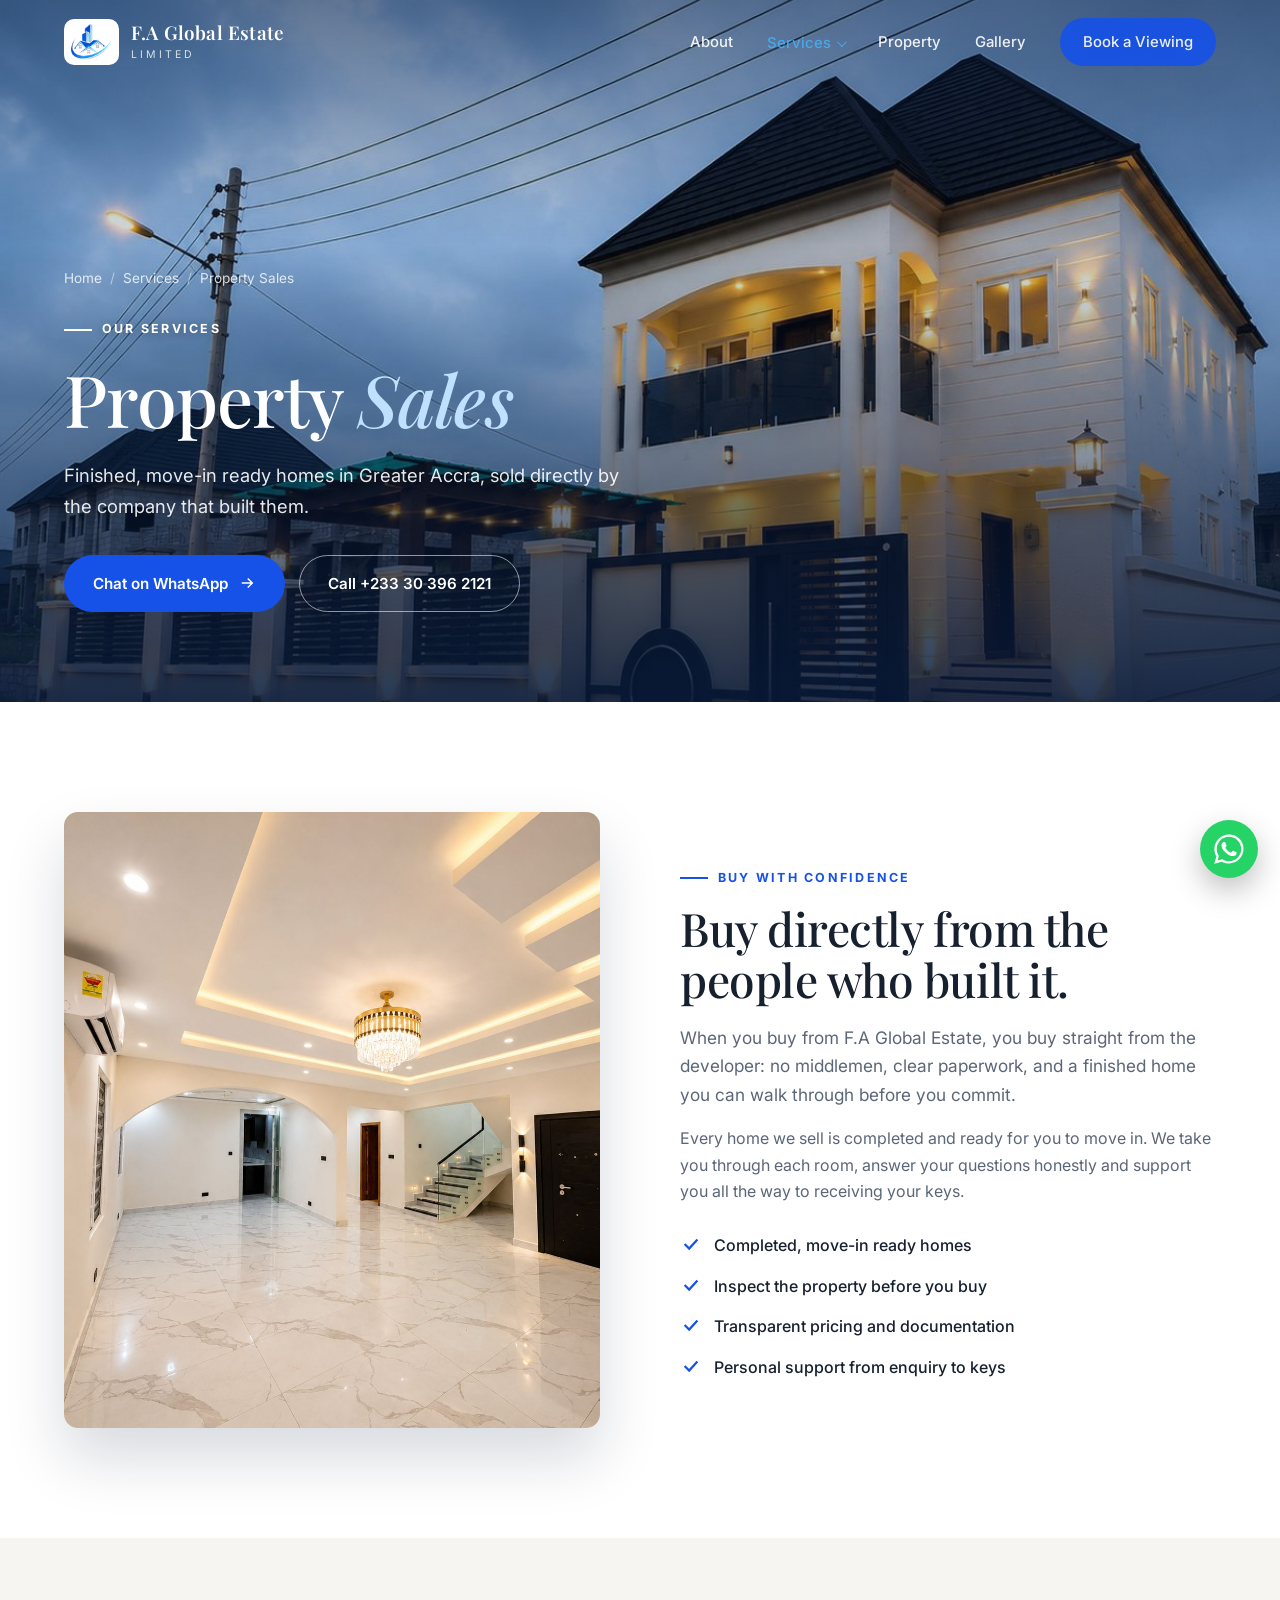
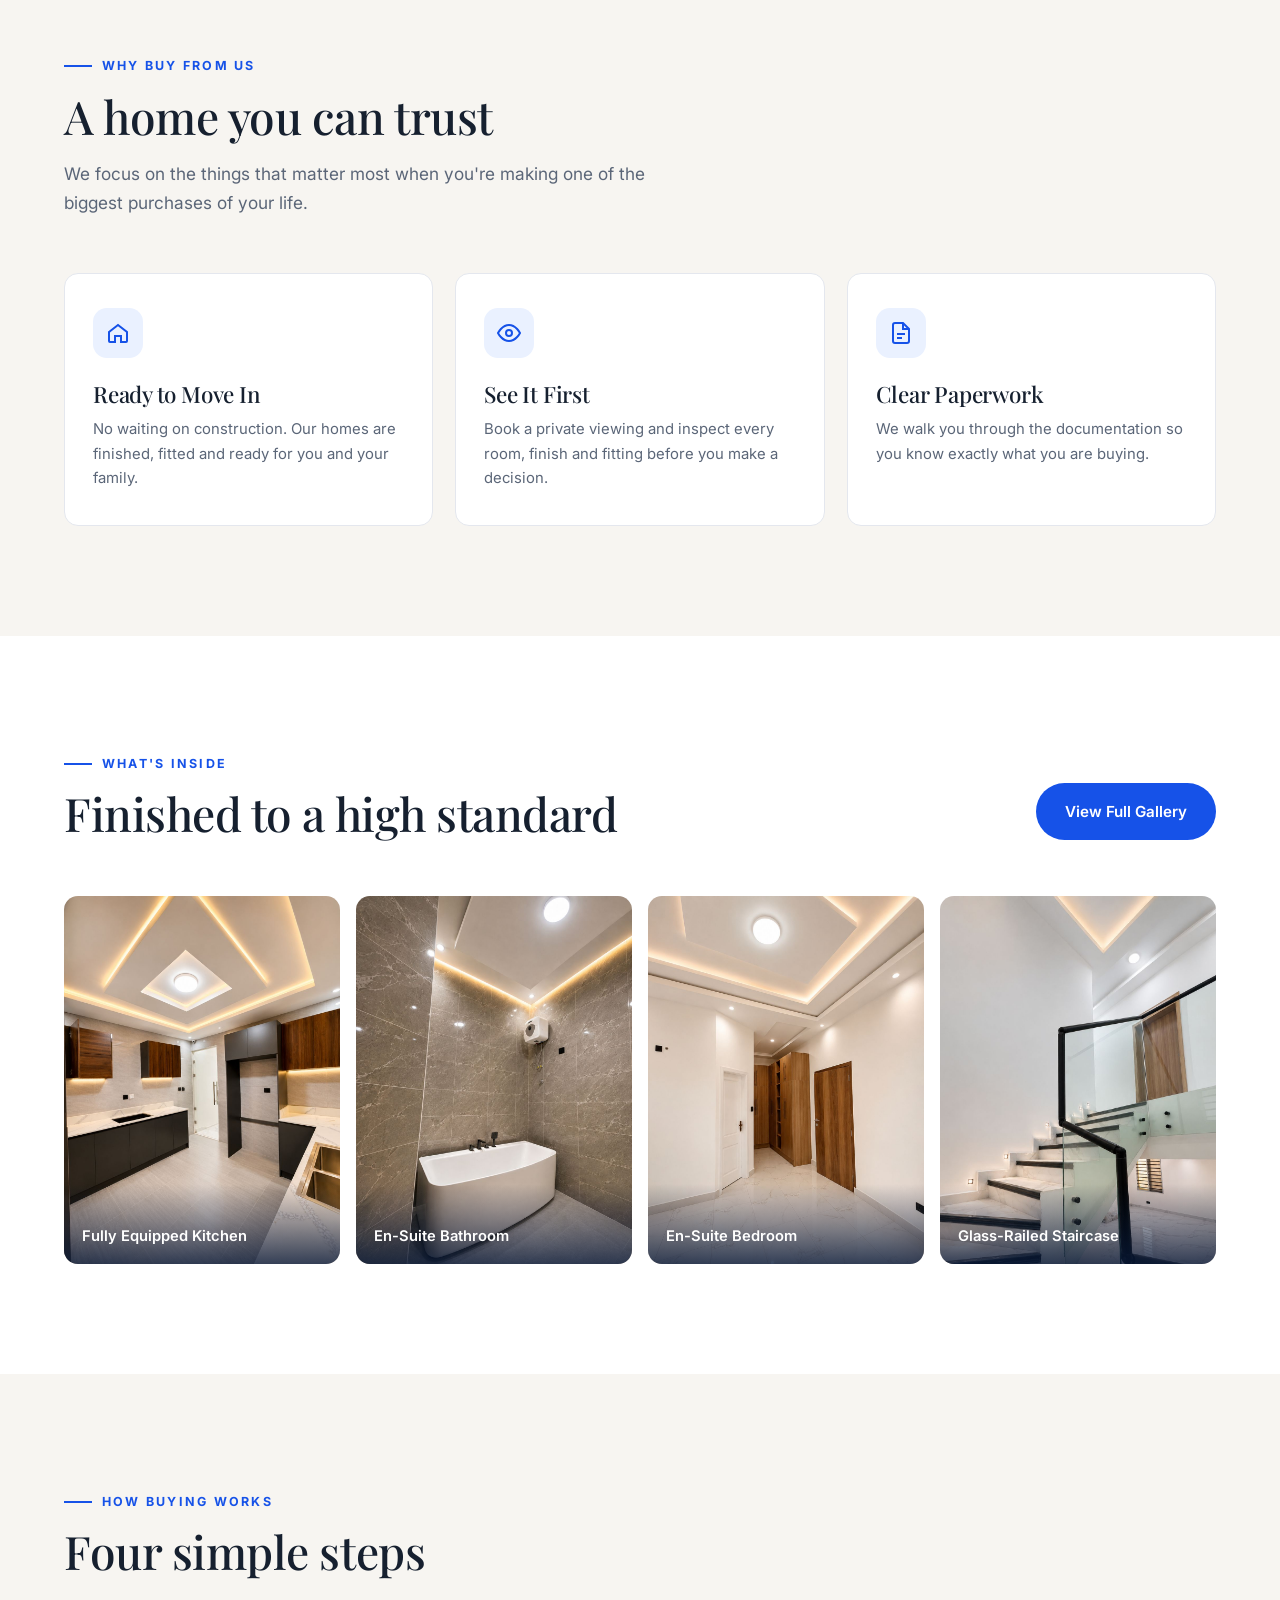
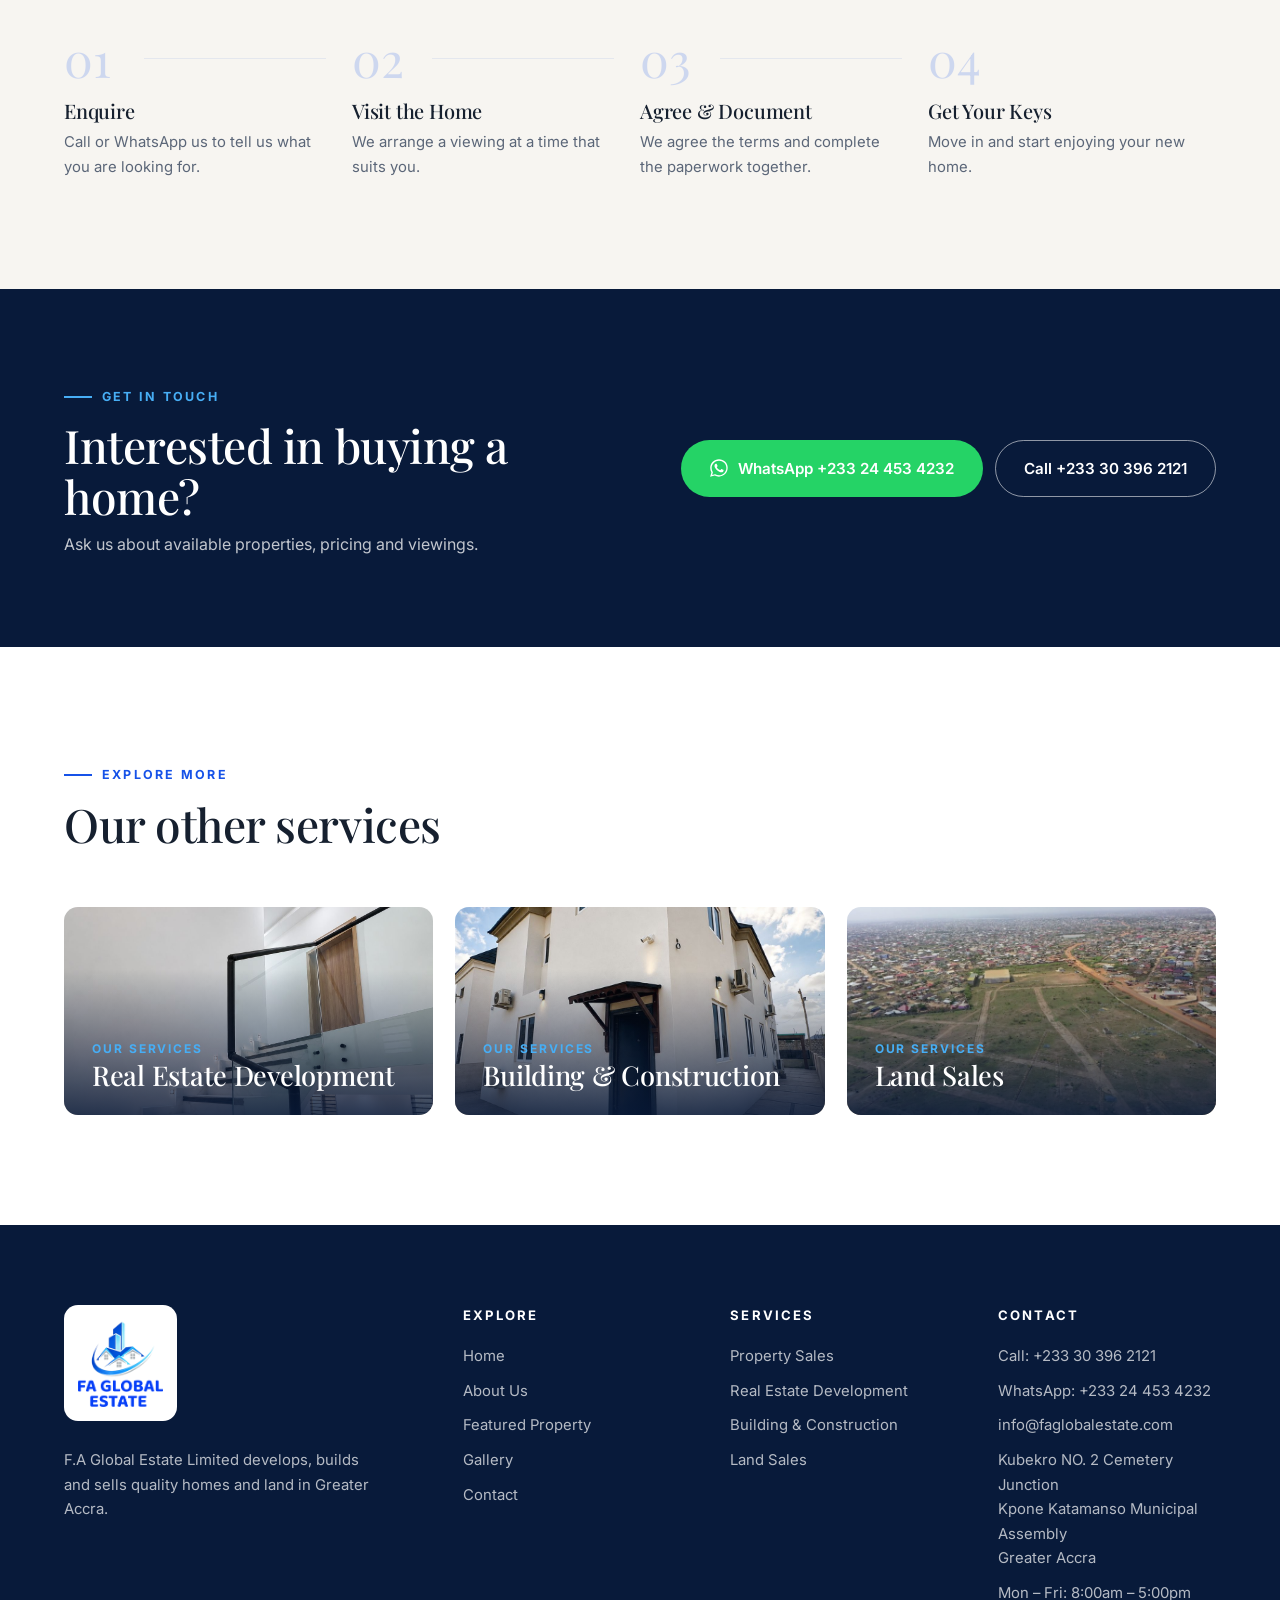
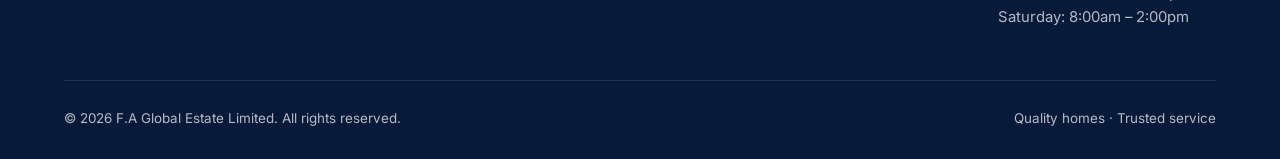
<file: property-sales.html>
<!DOCTYPE html>
<html lang="en">
<head>
<meta charset="UTF-8">
<meta name="viewport" content="width=device-width, initial-scale=1.0">
<title>Property Sales | F.A Global Estate Limited</title>
<meta name="description" content="Buy finished, move-in ready homes in Greater Accra directly from F.A Global Estate Limited.">
<link rel="icon" type="image/png" href="assets/images/favicon.png">
<link rel="preconnect" href="https://fonts.googleapis.com">
<link rel="preconnect" href="https://fonts.gstatic.com" crossorigin>
<link href="https://fonts.googleapis.com/css2?family=Playfair+Display:ital,wght@0,400;0,500;0,600;0,700;1,400;1,500&family=Inter:wght@400;500;600;700&display=swap" rel="stylesheet">
<link rel="stylesheet" href="assets/css/style.css">
</head>
<body>

<header class="nav" id="nav">
  <div class="wrap">
    <a href="index.html" class="brand" aria-label="F.A Global Estate home">
      <img src="assets/images/logo-mark.png" alt="F.A Global Estate logo">
      <div class="brand-text"><strong>F.A Global Estate</strong><span>Limited</span></div>
    </a>
    <nav class="links" id="links">
      <a href="index.html#about">About</a>
      <div class="dd"><a href="index.html#services" class="current">Services</a><div class="dd-menu"><div class="dd-box"><a href="property-sales.html" class="current">Property Sales<small>Finished, move-in ready homes</small></a><a href="real-estate-development.html">Real Estate Development<small>Modern homes, planned &amp; built</small></a><a href="building-construction.html">Building &amp; Construction<small>We build your project</small></a><a href="land-sales.html">Land Sales<small>Plots in growing areas</small></a></div></div></div>
      <a href="index.html#property">Property</a>
      <a href="index.html#gallery">Gallery</a>
      <a href="index.html#contact" class="btn btn-primary">Book a Viewing</a>
    </nav>
    <button class="menu-btn" id="menuBtn" aria-label="Open menu">
      <svg viewBox="0 0 24 24" fill="none" stroke="currentColor" stroke-width="2" stroke-linecap="round"><path d="M4 7h16M4 12h16M4 17h16"/></svg>
    </button>
  </div>
</header>

<section class="hero page-hero">
  <div class="hero-bg" style="background-image:url('assets/images/front-view.jpg')"></div>
  <div class="wrap">
    <div class="crumbs"><a href="index.html">Home</a><span>/</span><a href="index.html#services">Services</a><span>/</span>Property Sales</div>
    <span class="eyebrow">Our Services</span>
    <h1>Property <em>Sales</em></h1>
    <p>Finished, move-in ready homes in Greater Accra, sold directly by the company that built them.</p>
    <div class="hero-actions">
      <a href="https://wa.me/233244534232?text=Hello%20F.A%20Global%20Estate%2C%20I%20am%20interested%20in%20buying%20a%20property.%20Please%20share%20more%20details." target="_blank" rel="noopener" class="btn btn-primary">Chat on WhatsApp <svg viewBox="0 0 24 24" fill="none" stroke="currentColor" stroke-width="2"><path d="M5 12h14M13 6l6 6-6 6"/></svg></a>
      <a href="tel:+233303962121" class="btn btn-ghost">Call +233 30 396 2121</a>
    </div>
  </div>
</section>

<section class="split">
  <div class="wrap">
    <div class="split-media reveal"><img src="assets/images/hall.jpg" alt="Spacious living hall" loading="lazy"></div>
    <div class="reveal">
      <span class="eyebrow">Buy With Confidence</span>
      <h2>Buy directly from the people who built it.</h2>
      <p class="lead">When you buy from F.A Global Estate, you buy straight from the developer: no middlemen, clear paperwork, and a finished home you can walk through before you commit.</p>
      <p>Every home we sell is completed and ready for you to move in. We take you through each room, answer your questions honestly and support you all the way to receiving your keys.</p>
      <ul class="checks">
        <li><svg viewBox="0 0 24 24" fill="none" stroke="currentColor" stroke-width="2.4"><path d="M5 12l5 5 9-10"/></svg>Completed, move-in ready homes</li>
        <li><svg viewBox="0 0 24 24" fill="none" stroke="currentColor" stroke-width="2.4"><path d="M5 12l5 5 9-10"/></svg>Inspect the property before you buy</li>
        <li><svg viewBox="0 0 24 24" fill="none" stroke="currentColor" stroke-width="2.4"><path d="M5 12l5 5 9-10"/></svg>Transparent pricing and documentation</li>
        <li><svg viewBox="0 0 24 24" fill="none" stroke="currentColor" stroke-width="2.4"><path d="M5 12l5 5 9-10"/></svg>Personal support from enquiry to keys</li>
      </ul>
    </div>
  </div>
</section>

<section class="bg-paper">
  <div class="wrap">
    <div class="head reveal"><div><span class="eyebrow">Why Buy From Us</span><h2>A home you can trust</h2></div><p class="lead">We focus on the things that matter most when you're making one of the biggest purchases of your life.</p></div>
    <div class="cards">
      <div class="card reveal"><div class="ic"><svg viewBox="0 0 24 24" fill="none" stroke="currentColor" stroke-width="2"><path d="M3 11l9-7 9 7v9a1 1 0 01-1 1h-5v-6H9v6H4a1 1 0 01-1-1z"/></svg></div><h3>Ready to Move In</h3><p>No waiting on construction. Our homes are finished, fitted and ready for you and your family.</p></div>
      <div class="card reveal"><div class="ic"><svg viewBox="0 0 24 24" fill="none" stroke="currentColor" stroke-width="2"><path d="M1 12s4-8 11-8 11 8 11 8-4 8-11 8S1 12 1 12z"/><circle cx="12" cy="12" r="3"/></svg></div><h3>See It First</h3><p>Book a private viewing and inspect every room, finish and fitting before you make a decision.</p></div>
      <div class="card reveal"><div class="ic"><svg viewBox="0 0 24 24" fill="none" stroke="currentColor" stroke-width="2"><path d="M14 2H6a2 2 0 00-2 2v16a2 2 0 002 2h12a2 2 0 002-2V8z"/><path d="M14 2v6h6M8 13h8M8 17h5"/></svg></div><h3>Clear Paperwork</h3><p>We walk you through the documentation so you know exactly what you are buying.</p></div>
    </div>
  </div>
</section>

<section>
  <div class="wrap">
    <div class="head reveal"><div><span class="eyebrow">What's Inside</span><h2>Finished to a high standard</h2></div><a href="index.html#gallery" class="btn btn-primary">View Full Gallery</a></div>
    <div class="showcase"><figure class="reveal"><img src="assets/images/fully-equipped-kitchen.jpg" alt="Fully Equipped Kitchen" loading="lazy"><figcaption>Fully Equipped Kitchen</figcaption></figure><figure class="reveal"><img src="assets/images/en-suite-bath-2.jpg" alt="En-Suite Bathroom" loading="lazy"><figcaption>En-Suite Bathroom</figcaption></figure><figure class="reveal"><img src="assets/images/en-suite-bedroom-2.jpg" alt="En-Suite Bedroom" loading="lazy"><figcaption>En-Suite Bedroom</figcaption></figure><figure class="reveal"><img src="assets/images/step-2.jpg" alt="Glass-Railed Staircase" loading="lazy"><figcaption>Glass-Railed Staircase</figcaption></figure></div>
  </div>
</section>

<section class="process">
  <div class="wrap">
    <div class="head reveal"><div><span class="eyebrow">How Buying Works</span><h2>Four simple steps</h2></div></div>
    <div class="steps"><div class="step reveal"><h3>Enquire</h3><p>Call or WhatsApp us to tell us what you are looking for.</p></div><div class="step reveal"><h3>Visit the Home</h3><p>We arrange a viewing at a time that suits you.</p></div><div class="step reveal"><h3>Agree &amp; Document</h3><p>We agree the terms and complete the paperwork together.</p></div><div class="step reveal"><h3>Get Your Keys</h3><p>Move in and start enjoying your new home.</p></div></div>
  </div>
</section>

<section class="strip">
  <div class="wrap reveal">
    <div>
      <span class="eyebrow">Get in Touch</span>
      <h2>Interested in buying a home?</h2>
      <p>Ask us about available properties, pricing and viewings.</p>
    </div>
    <div class="strip-actions">
      <a href="https://wa.me/233244534232?text=Hello%20F.A%20Global%20Estate%2C%20I%20am%20interested%20in%20buying%20a%20property.%20Please%20share%20more%20details." target="_blank" rel="noopener" class="btn btn-wa"><svg viewBox="0 0 24 24" fill="currentColor"><path d="M17.5 14.4c-.3-.1-1.8-.9-2-1-.3-.1-.5-.1-.7.1-.2.3-.8 1-.9 1.2-.2.2-.3.2-.6.1-.3-.1-1.3-.5-2.4-1.5-.9-.8-1.5-1.8-1.7-2.1-.2-.3 0-.5.1-.6l.4-.5c.2-.2.2-.3.3-.5.1-.2 0-.4 0-.5l-.9-2.2c-.2-.6-.5-.5-.7-.5h-.6c-.2 0-.5.1-.8.4-.3.3-1 1-1 2.5s1.1 2.9 1.2 3.1c.1.2 2.1 3.2 5.1 4.5.7.3 1.3.5 1.7.6.7.2 1.4.2 1.9.1.6-.1 1.8-.7 2-1.4.2-.7.2-1.3.2-1.4-.1-.2-.3-.3-.6-.4zM12 21.8c-1.8 0-3.5-.5-5-1.4l-.4-.2-3.7 1 1-3.6-.2-.4c-1-1.6-1.5-3.4-1.5-5.2C2.2 6.6 6.6 2.2 12 2.2c2.6 0 5.1 1 6.9 2.9 1.8 1.8 2.9 4.3 2.9 6.9 0 5.4-4.4 9.8-9.8 9.8zm8.3-18.1C18.1 1.5 15.2.3 12 .3 5.5.3.3 5.5.3 12c0 2.1.5 4.1 1.6 5.9L.2 23.7l6-1.6c1.7.9 3.7 1.4 5.7 1.4 6.5 0 11.7-5.2 11.7-11.7 0-3.1-1.2-6.1-3.3-8.1z"/></svg>WhatsApp +233 24 453 4232</a>
      <a href="tel:+233303962121" class="btn btn-ghost">Call +233 30 396 2121</a>
    </div>
  </div>
</section>

<section>
  <div class="wrap">
    <div class="head reveal"><div><span class="eyebrow">Explore More</span><h2>Our other services</h2></div></div>
    <div class="other"><a href="real-estate-development.html" class="reveal"><img src="assets/images/step-2.jpg" alt="Real Estate Development" loading="lazy"><div><small>Our Services</small><h3>Real Estate Development</h3></div></a><a href="building-construction.html" class="reveal"><img src="assets/images/back-view.jpg" alt="Building &amp; Construction" loading="lazy"><div><small>Our Services</small><h3>Building &amp; Construction</h3></div></a><a href="land-sales.html" class="reveal"><img src="assets/images/land-appolonia.jpg" alt="Land Sales" loading="lazy"><div><small>Our Services</small><h3>Land Sales</h3></div></a></div>
  </div>
</section>

<footer>
  <div class="wrap">
    <div class="foot">
      <div>
        <div class="logo-tile"><img src="assets/images/logo.png" alt="F.A Global Estate logo"></div>
        <p style="max-width:320px">F.A Global Estate Limited develops, builds and sells quality homes and land in Greater Accra.</p>
      </div>
      <div><h5>Explore</h5><ul><li><a href="index.html">Home</a></li><li><a href="index.html#about">About Us</a></li><li><a href="index.html#property">Featured Property</a></li><li><a href="index.html#gallery">Gallery</a></li><li><a href="index.html#contact">Contact</a></li></ul></div>
      <div><h5>Services</h5><ul><li><a href="property-sales.html">Property Sales</a></li><li><a href="real-estate-development.html">Real Estate Development</a></li><li><a href="building-construction.html">Building &amp; Construction</a></li><li><a href="land-sales.html">Land Sales</a></li></ul></div>
      <div><h5>Contact</h5><ul><li>Call: <a href="tel:+233303962121">+233 30 396 2121</a></li><li>WhatsApp: <a href="https://wa.me/233244534232" target="_blank" rel="noopener">+233 24 453 4232</a></li><li><a href="mailto:info@faglobalestate.com">info@faglobalestate.com</a></li><li>Kubekro NO. 2 Cemetery Junction<br>Kpone Katamanso Municipal Assembly<br>Greater Accra</li><li>Mon – Fri: 8:00am – 5:00pm<br>Saturday: 8:00am – 2:00pm</li></ul></div>
    </div>
    <div class="copy"><span>© <span id="yr"></span> F.A Global Estate Limited. All rights reserved.</span><span>Quality homes · Trusted service</span></div>
  </div>
</footer>

<a class="wa" href="https://wa.me/233244534232?text=Hello%20F.A%20Global%20Estate%2C%20I%20am%20interested%20in%20buying%20a%20property.%20Please%20share%20more%20details." target="_blank" rel="noopener" aria-label="Chat on WhatsApp"><svg viewBox="0 0 24 24" fill="currentColor"><path d="M17.5 14.4c-.3-.1-1.8-.9-2-1-.3-.1-.5-.1-.7.1-.2.3-.8 1-.9 1.2-.2.2-.3.2-.6.1-.3-.1-1.3-.5-2.4-1.5-.9-.8-1.5-1.8-1.7-2.1-.2-.3 0-.5.1-.6l.4-.5c.2-.2.2-.3.3-.5.1-.2 0-.4 0-.5l-.9-2.2c-.2-.6-.5-.5-.7-.5h-.6c-.2 0-.5.1-.8.4-.3.3-1 1-1 2.5s1.1 2.9 1.2 3.1c.1.2 2.1 3.2 5.1 4.5.7.3 1.3.5 1.7.6.7.2 1.4.2 1.9.1.6-.1 1.8-.7 2-1.4.2-.7.2-1.3.2-1.4-.1-.2-.3-.3-.6-.4zM12 21.8c-1.8 0-3.5-.5-5-1.4l-.4-.2-3.7 1 1-3.6-.2-.4c-1-1.6-1.5-3.4-1.5-5.2C2.2 6.6 6.6 2.2 12 2.2c2.6 0 5.1 1 6.9 2.9 1.8 1.8 2.9 4.3 2.9 6.9 0 5.4-4.4 9.8-9.8 9.8zm8.3-18.1C18.1 1.5 15.2.3 12 .3 5.5.3.3 5.5.3 12c0 2.1.5 4.1 1.6 5.9L.2 23.7l6-1.6c1.7.9 3.7 1.4 5.7 1.4 6.5 0 11.7-5.2 11.7-11.7 0-3.1-1.2-6.1-3.3-8.1z"/></svg></a>


<script>
const nav=document.getElementById("nav");
const onScroll=()=>nav.classList.toggle("scrolled",scrollY>60);
addEventListener("scroll",onScroll);onScroll();
const links=document.getElementById("links");
document.getElementById("menuBtn").onclick=()=>{links.classList.toggle("open");document.body.classList.toggle("menu-open");};
links.querySelectorAll("a").forEach(a=>a.addEventListener("click",()=>{links.classList.remove("open");document.body.classList.remove("menu-open");}));
const io=new IntersectionObserver(es=>es.forEach(en=>{if(en.isIntersecting){en.target.classList.add("in");io.unobserve(en.target);}}),{threshold:.12});
document.querySelectorAll(".reveal").forEach(el=>io.observe(el));
document.getElementById("yr").textContent=new Date().getFullYear();
</script>
</body>
</html>
</file>
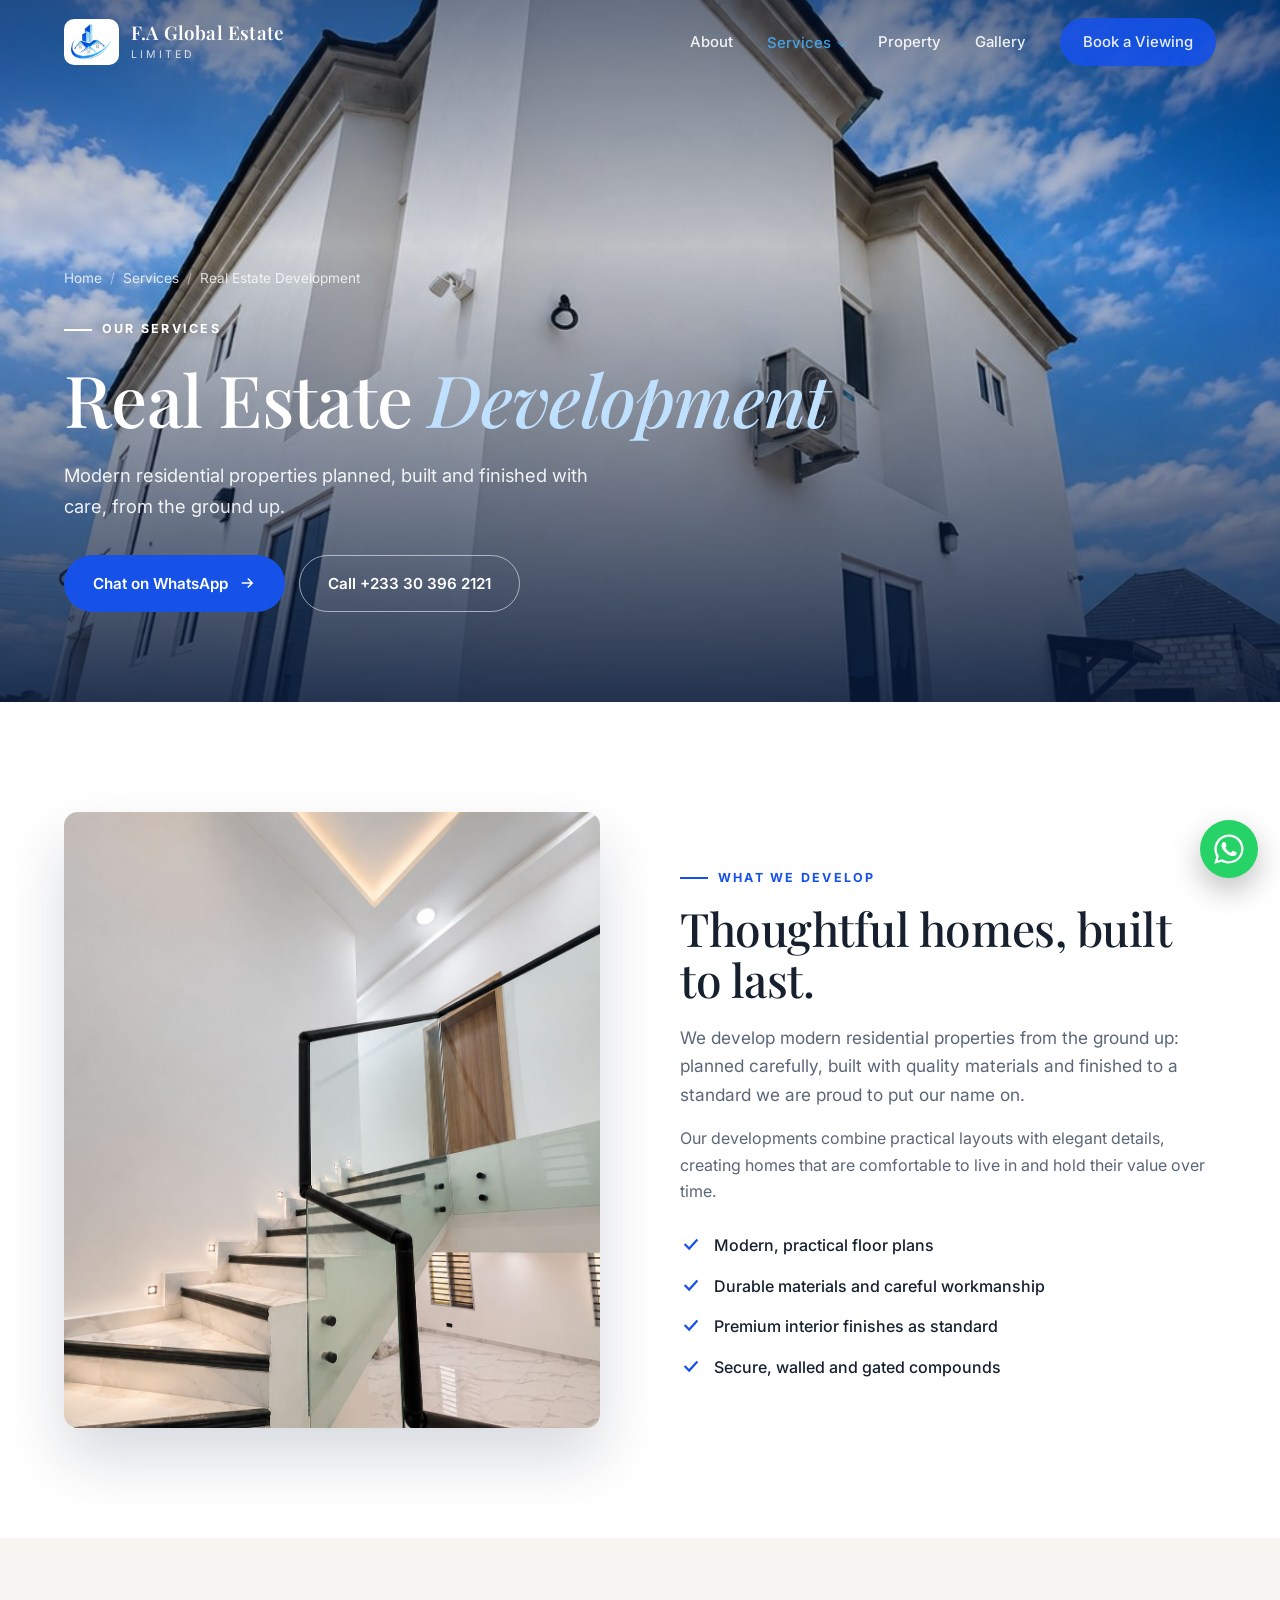
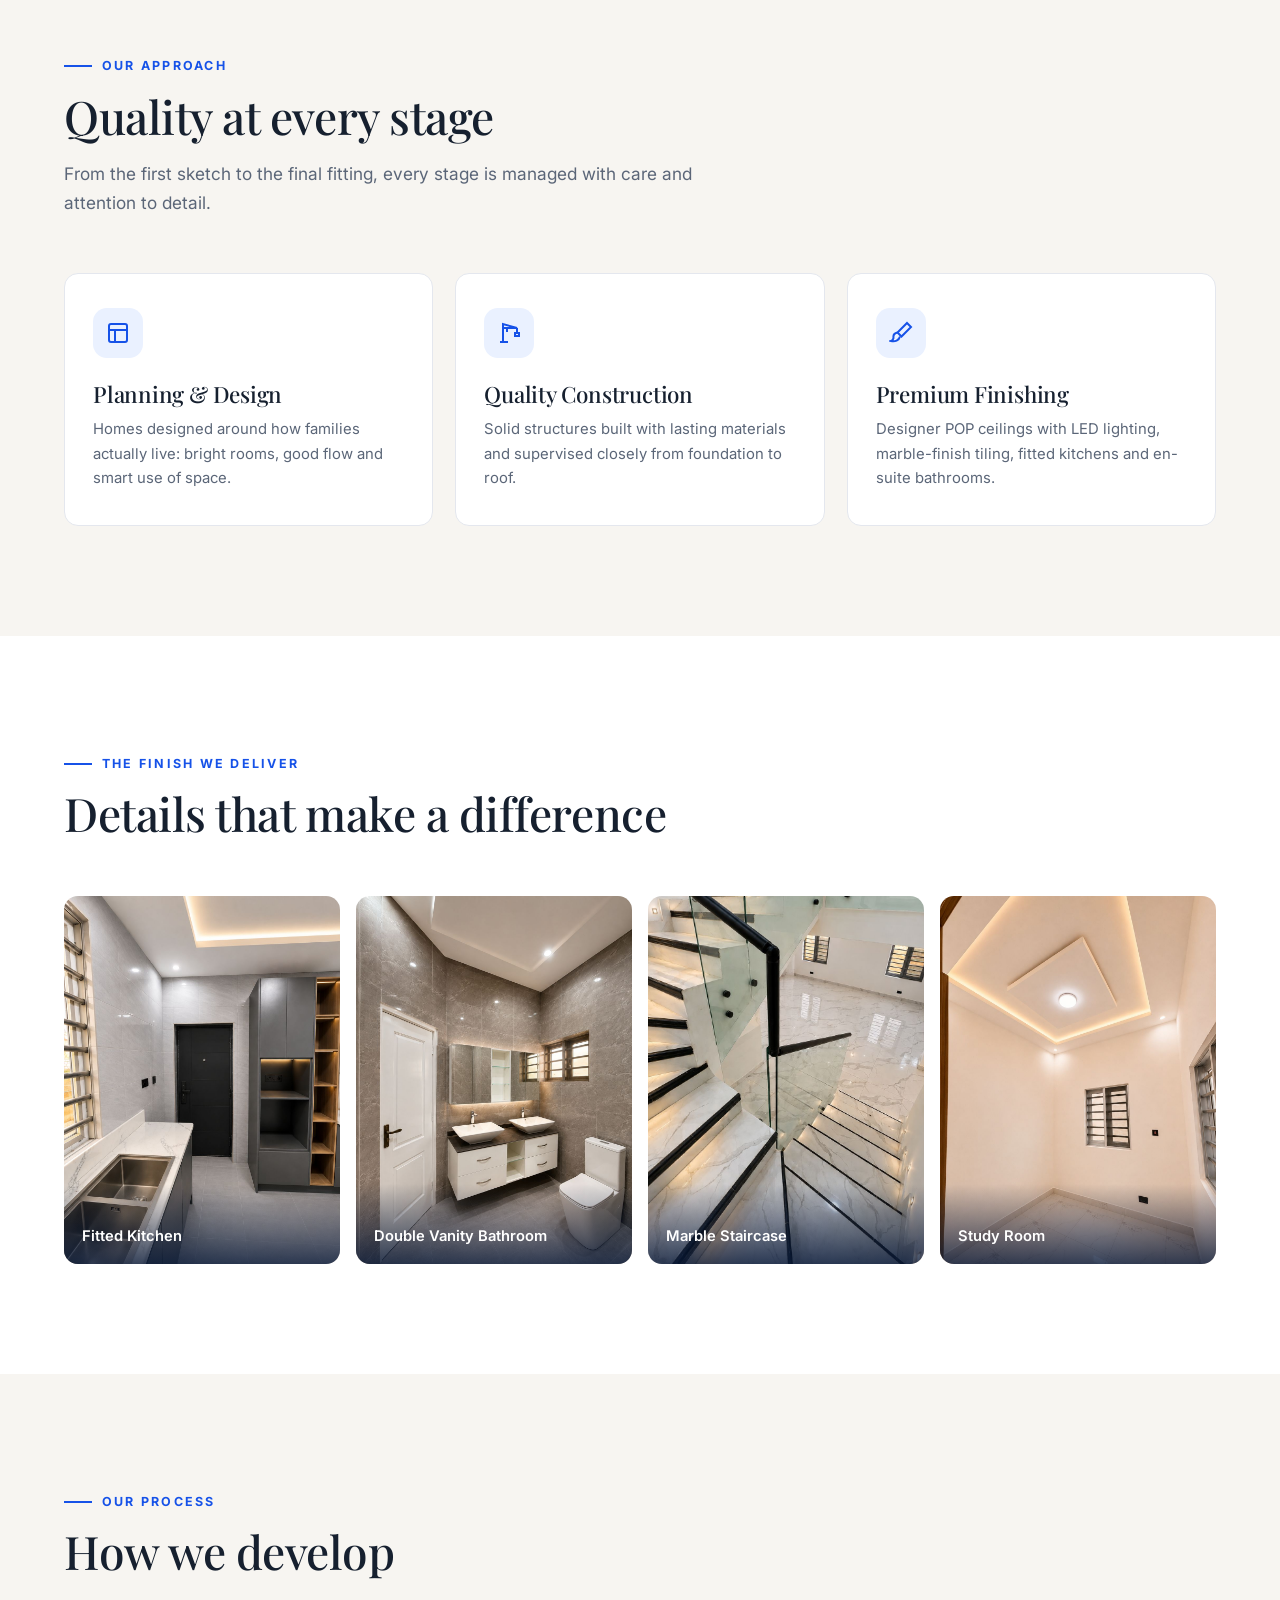
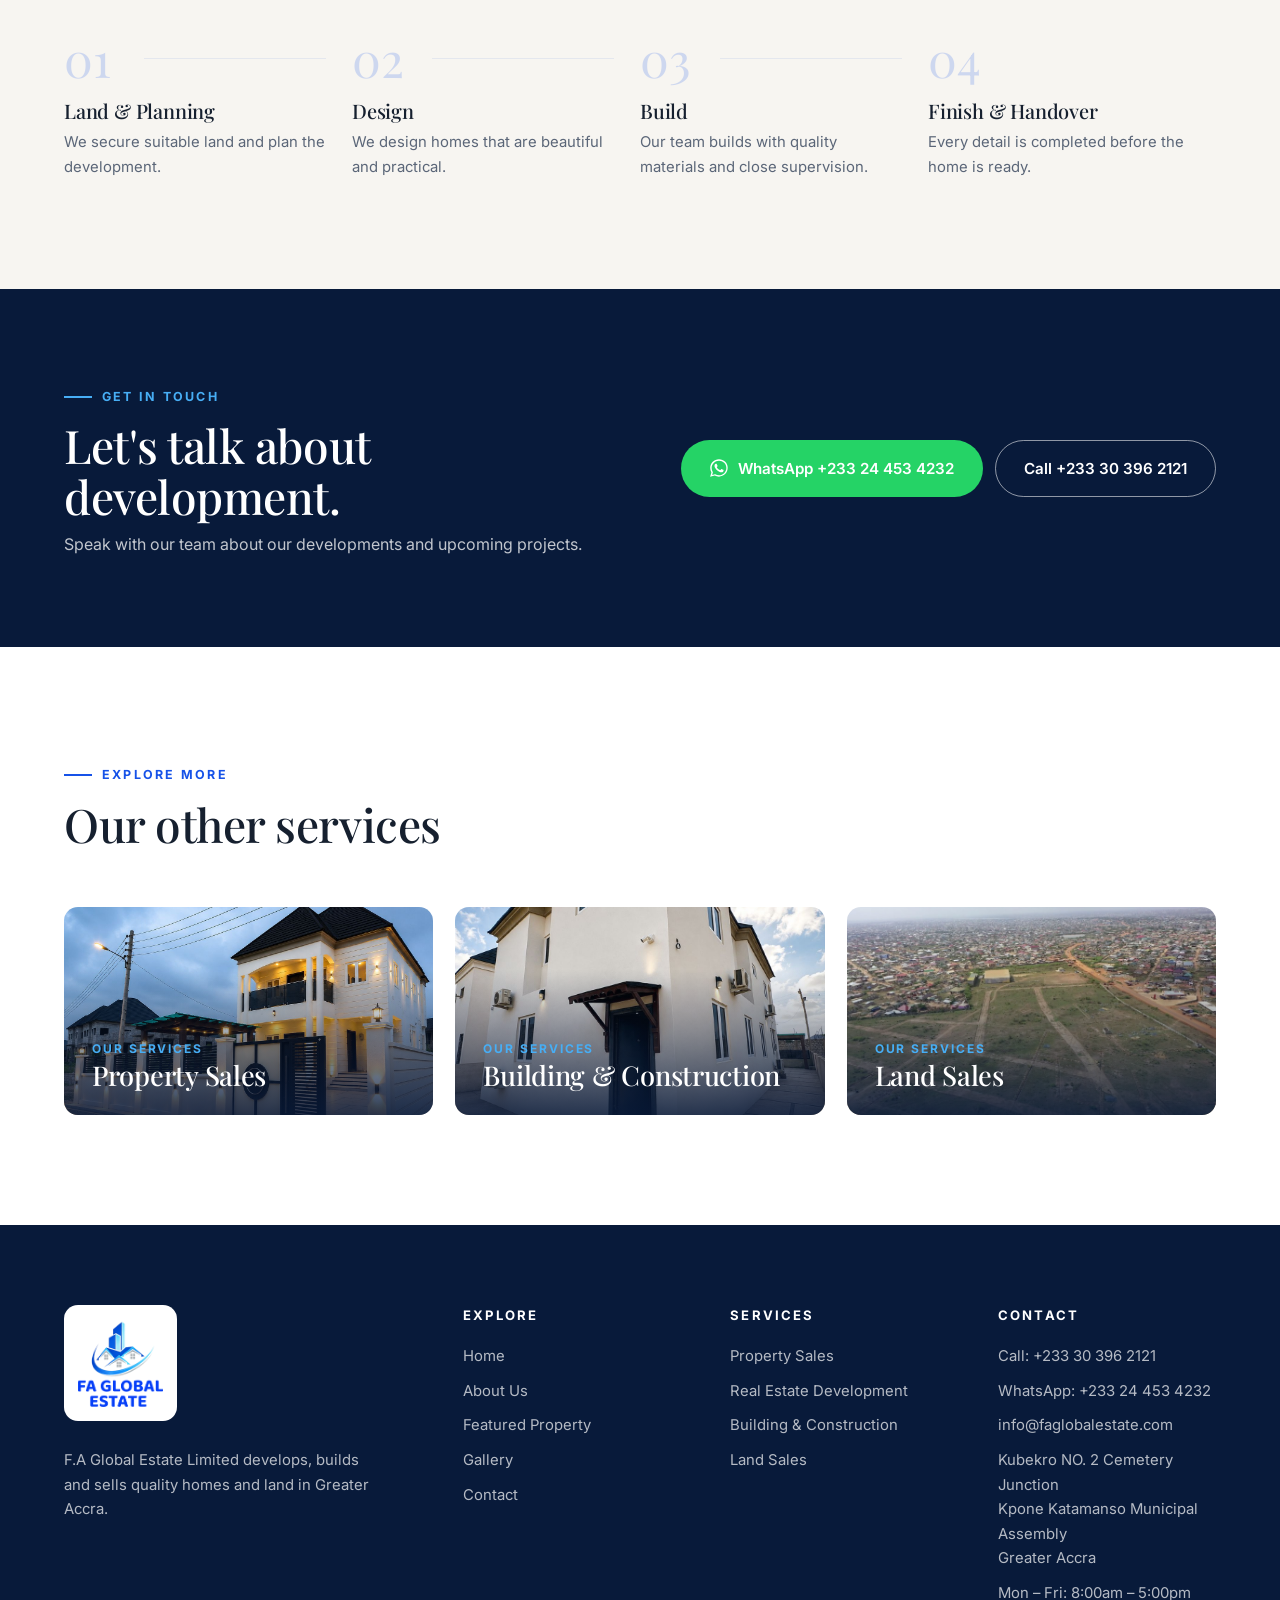
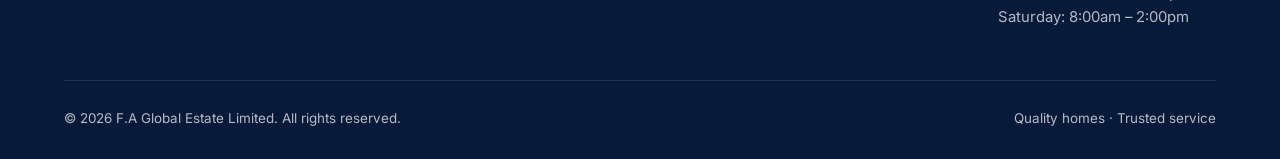
<file: real-estate-development.html>
<!DOCTYPE html>
<html lang="en">
<head>
<meta charset="UTF-8">
<meta name="viewport" content="width=device-width, initial-scale=1.0">
<title>Real Estate Development | F.A Global Estate Limited</title>
<meta name="description" content="F.A Global Estate Limited develops modern, quality residential properties in Greater Accra.">
<link rel="icon" type="image/png" href="assets/images/favicon.png">
<link rel="preconnect" href="https://fonts.googleapis.com">
<link rel="preconnect" href="https://fonts.gstatic.com" crossorigin>
<link href="https://fonts.googleapis.com/css2?family=Playfair+Display:ital,wght@0,400;0,500;0,600;0,700;1,400;1,500&family=Inter:wght@400;500;600;700&display=swap" rel="stylesheet">
<link rel="stylesheet" href="assets/css/style.css">
</head>
<body>

<header class="nav" id="nav">
  <div class="wrap">
    <a href="index.html" class="brand" aria-label="F.A Global Estate home">
      <img src="assets/images/logo-mark.png" alt="F.A Global Estate logo">
      <div class="brand-text"><strong>F.A Global Estate</strong><span>Limited</span></div>
    </a>
    <nav class="links" id="links">
      <a href="index.html#about">About</a>
      <div class="dd"><a href="index.html#services" class="current">Services</a><div class="dd-menu"><div class="dd-box"><a href="property-sales.html">Property Sales<small>Finished, move-in ready homes</small></a><a href="real-estate-development.html" class="current">Real Estate Development<small>Modern homes, planned &amp; built</small></a><a href="building-construction.html">Building &amp; Construction<small>We build your project</small></a><a href="land-sales.html">Land Sales<small>Plots in growing areas</small></a></div></div></div>
      <a href="index.html#property">Property</a>
      <a href="index.html#gallery">Gallery</a>
      <a href="index.html#contact" class="btn btn-primary">Book a Viewing</a>
    </nav>
    <button class="menu-btn" id="menuBtn" aria-label="Open menu">
      <svg viewBox="0 0 24 24" fill="none" stroke="currentColor" stroke-width="2" stroke-linecap="round"><path d="M4 7h16M4 12h16M4 17h16"/></svg>
    </button>
  </div>
</header>

<section class="hero page-hero">
  <div class="hero-bg" style="background-image:url('assets/images/back-view-2.jpg')"></div>
  <div class="wrap">
    <div class="crumbs"><a href="index.html">Home</a><span>/</span><a href="index.html#services">Services</a><span>/</span>Real Estate Development</div>
    <span class="eyebrow">Our Services</span>
    <h1>Real Estate <em>Development</em></h1>
    <p>Modern residential properties planned, built and finished with care, from the ground up.</p>
    <div class="hero-actions">
      <a href="https://wa.me/233244534232?text=Hello%20F.A%20Global%20Estate%2C%20I%20would%20like%20to%20know%20more%20about%20your%20real%20estate%20development%20projects." target="_blank" rel="noopener" class="btn btn-primary">Chat on WhatsApp <svg viewBox="0 0 24 24" fill="none" stroke="currentColor" stroke-width="2"><path d="M5 12h14M13 6l6 6-6 6"/></svg></a>
      <a href="tel:+233303962121" class="btn btn-ghost">Call +233 30 396 2121</a>
    </div>
  </div>
</section>

<section class="split">
  <div class="wrap">
    <div class="split-media reveal"><img src="assets/images/step-2.jpg" alt="Modern staircase with glass railing" loading="lazy"></div>
    <div class="reveal">
      <span class="eyebrow">What We Develop</span>
      <h2>Thoughtful homes, built to last.</h2>
      <p class="lead">We develop modern residential properties from the ground up: planned carefully, built with quality materials and finished to a standard we are proud to put our name on.</p>
      <p>Our developments combine practical layouts with elegant details, creating homes that are comfortable to live in and hold their value over time.</p>
      <ul class="checks">
        <li><svg viewBox="0 0 24 24" fill="none" stroke="currentColor" stroke-width="2.4"><path d="M5 12l5 5 9-10"/></svg>Modern, practical floor plans</li>
        <li><svg viewBox="0 0 24 24" fill="none" stroke="currentColor" stroke-width="2.4"><path d="M5 12l5 5 9-10"/></svg>Durable materials and careful workmanship</li>
        <li><svg viewBox="0 0 24 24" fill="none" stroke="currentColor" stroke-width="2.4"><path d="M5 12l5 5 9-10"/></svg>Premium interior finishes as standard</li>
        <li><svg viewBox="0 0 24 24" fill="none" stroke="currentColor" stroke-width="2.4"><path d="M5 12l5 5 9-10"/></svg>Secure, walled and gated compounds</li>
      </ul>
    </div>
  </div>
</section>

<section class="bg-paper">
  <div class="wrap">
    <div class="head reveal"><div><span class="eyebrow">Our Approach</span><h2>Quality at every stage</h2></div><p class="lead">From the first sketch to the final fitting, every stage is managed with care and attention to detail.</p></div>
    <div class="cards">
      <div class="card reveal"><div class="ic"><svg viewBox="0 0 24 24" fill="none" stroke="currentColor" stroke-width="2"><rect x="3" y="3" width="18" height="18" rx="2"/><path d="M3 9h18M9 21V9"/></svg></div><h3>Planning &amp; Design</h3><p>Homes designed around how families actually live: bright rooms, good flow and smart use of space.</p></div>
      <div class="card reveal"><div class="ic"><svg viewBox="0 0 24 24" fill="none" stroke="currentColor" stroke-width="2"><path d="M6 21V3l14 4H6M10 7v4M20 7v5M18 12h4v3h-4zM3 21h8"/></svg></div><h3>Quality Construction</h3><p>Solid structures built with lasting materials and supervised closely from foundation to roof.</p></div>
      <div class="card reveal"><div class="ic"><svg viewBox="0 0 24 24" fill="none" stroke="currentColor" stroke-width="2"><path d="M18 2l4 4-9.5 9.5-4-4z"/><path d="M8.5 11.5C6 12 4 14 4.5 17c-.3 1.6-1.2 2.6-2.5 3 4 1 8-.5 9-4.5"/></svg></div><h3>Premium Finishing</h3><p>Designer POP ceilings with LED lighting, marble-finish tiling, fitted kitchens and en-suite bathrooms.</p></div>
    </div>
  </div>
</section>

<section>
  <div class="wrap">
    <div class="head reveal"><div><span class="eyebrow">The Finish We Deliver</span><h2>Details that make a difference</h2></div></div>
    <div class="showcase"><figure class="reveal"><img src="assets/images/fully-equipped-kitchen-2.jpg" alt="Fitted Kitchen" loading="lazy"><figcaption>Fitted Kitchen</figcaption></figure><figure class="reveal"><img src="assets/images/en-suite-bath.jpg" alt="Double Vanity Bathroom" loading="lazy"><figcaption>Double Vanity Bathroom</figcaption></figure><figure class="reveal"><img src="assets/images/step-1.jpg" alt="Marble Staircase" loading="lazy"><figcaption>Marble Staircase</figcaption></figure><figure class="reveal"><img src="assets/images/study-room.jpg" alt="Study Room" loading="lazy"><figcaption>Study Room</figcaption></figure></div>
  </div>
</section>

<section class="process">
  <div class="wrap">
    <div class="head reveal"><div><span class="eyebrow">Our Process</span><h2>How we develop</h2></div></div>
    <div class="steps"><div class="step reveal"><h3>Land &amp; Planning</h3><p>We secure suitable land and plan the development.</p></div><div class="step reveal"><h3>Design</h3><p>We design homes that are beautiful and practical.</p></div><div class="step reveal"><h3>Build</h3><p>Our team builds with quality materials and close supervision.</p></div><div class="step reveal"><h3>Finish &amp; Handover</h3><p>Every detail is completed before the home is ready.</p></div></div>
  </div>
</section>

<section class="strip">
  <div class="wrap reveal">
    <div>
      <span class="eyebrow">Get in Touch</span>
      <h2>Let's talk about development.</h2>
      <p>Speak with our team about our developments and upcoming projects.</p>
    </div>
    <div class="strip-actions">
      <a href="https://wa.me/233244534232?text=Hello%20F.A%20Global%20Estate%2C%20I%20would%20like%20to%20know%20more%20about%20your%20real%20estate%20development%20projects." target="_blank" rel="noopener" class="btn btn-wa"><svg viewBox="0 0 24 24" fill="currentColor"><path d="M17.5 14.4c-.3-.1-1.8-.9-2-1-.3-.1-.5-.1-.7.1-.2.3-.8 1-.9 1.2-.2.2-.3.2-.6.1-.3-.1-1.3-.5-2.4-1.5-.9-.8-1.5-1.8-1.7-2.1-.2-.3 0-.5.1-.6l.4-.5c.2-.2.2-.3.3-.5.1-.2 0-.4 0-.5l-.9-2.2c-.2-.6-.5-.5-.7-.5h-.6c-.2 0-.5.1-.8.4-.3.3-1 1-1 2.5s1.1 2.9 1.2 3.1c.1.2 2.1 3.2 5.1 4.5.7.3 1.3.5 1.7.6.7.2 1.4.2 1.9.1.6-.1 1.8-.7 2-1.4.2-.7.2-1.3.2-1.4-.1-.2-.3-.3-.6-.4zM12 21.8c-1.8 0-3.5-.5-5-1.4l-.4-.2-3.7 1 1-3.6-.2-.4c-1-1.6-1.5-3.4-1.5-5.2C2.2 6.6 6.6 2.2 12 2.2c2.6 0 5.1 1 6.9 2.9 1.8 1.8 2.9 4.3 2.9 6.9 0 5.4-4.4 9.8-9.8 9.8zm8.3-18.1C18.1 1.5 15.2.3 12 .3 5.5.3.3 5.5.3 12c0 2.1.5 4.1 1.6 5.9L.2 23.7l6-1.6c1.7.9 3.7 1.4 5.7 1.4 6.5 0 11.7-5.2 11.7-11.7 0-3.1-1.2-6.1-3.3-8.1z"/></svg>WhatsApp +233 24 453 4232</a>
      <a href="tel:+233303962121" class="btn btn-ghost">Call +233 30 396 2121</a>
    </div>
  </div>
</section>

<section>
  <div class="wrap">
    <div class="head reveal"><div><span class="eyebrow">Explore More</span><h2>Our other services</h2></div></div>
    <div class="other"><a href="property-sales.html" class="reveal"><img src="assets/images/front-view.jpg" alt="Property Sales" loading="lazy"><div><small>Our Services</small><h3>Property Sales</h3></div></a><a href="building-construction.html" class="reveal"><img src="assets/images/back-view.jpg" alt="Building &amp; Construction" loading="lazy"><div><small>Our Services</small><h3>Building &amp; Construction</h3></div></a><a href="land-sales.html" class="reveal"><img src="assets/images/land-appolonia.jpg" alt="Land Sales" loading="lazy"><div><small>Our Services</small><h3>Land Sales</h3></div></a></div>
  </div>
</section>

<footer>
  <div class="wrap">
    <div class="foot">
      <div>
        <div class="logo-tile"><img src="assets/images/logo.png" alt="F.A Global Estate logo"></div>
        <p style="max-width:320px">F.A Global Estate Limited develops, builds and sells quality homes and land in Greater Accra.</p>
      </div>
      <div><h5>Explore</h5><ul><li><a href="index.html">Home</a></li><li><a href="index.html#about">About Us</a></li><li><a href="index.html#property">Featured Property</a></li><li><a href="index.html#gallery">Gallery</a></li><li><a href="index.html#contact">Contact</a></li></ul></div>
      <div><h5>Services</h5><ul><li><a href="property-sales.html">Property Sales</a></li><li><a href="real-estate-development.html">Real Estate Development</a></li><li><a href="building-construction.html">Building &amp; Construction</a></li><li><a href="land-sales.html">Land Sales</a></li></ul></div>
      <div><h5>Contact</h5><ul><li>Call: <a href="tel:+233303962121">+233 30 396 2121</a></li><li>WhatsApp: <a href="https://wa.me/233244534232" target="_blank" rel="noopener">+233 24 453 4232</a></li><li><a href="mailto:info@faglobalestate.com">info@faglobalestate.com</a></li><li>Kubekro NO. 2 Cemetery Junction<br>Kpone Katamanso Municipal Assembly<br>Greater Accra</li><li>Mon – Fri: 8:00am – 5:00pm<br>Saturday: 8:00am – 2:00pm</li></ul></div>
    </div>
    <div class="copy"><span>© <span id="yr"></span> F.A Global Estate Limited. All rights reserved.</span><span>Quality homes · Trusted service</span></div>
  </div>
</footer>

<a class="wa" href="https://wa.me/233244534232?text=Hello%20F.A%20Global%20Estate%2C%20I%20would%20like%20to%20know%20more%20about%20your%20real%20estate%20development%20projects." target="_blank" rel="noopener" aria-label="Chat on WhatsApp"><svg viewBox="0 0 24 24" fill="currentColor"><path d="M17.5 14.4c-.3-.1-1.8-.9-2-1-.3-.1-.5-.1-.7.1-.2.3-.8 1-.9 1.2-.2.2-.3.2-.6.1-.3-.1-1.3-.5-2.4-1.5-.9-.8-1.5-1.8-1.7-2.1-.2-.3 0-.5.1-.6l.4-.5c.2-.2.2-.3.3-.5.1-.2 0-.4 0-.5l-.9-2.2c-.2-.6-.5-.5-.7-.5h-.6c-.2 0-.5.1-.8.4-.3.3-1 1-1 2.5s1.1 2.9 1.2 3.1c.1.2 2.1 3.2 5.1 4.5.7.3 1.3.5 1.7.6.7.2 1.4.2 1.9.1.6-.1 1.8-.7 2-1.4.2-.7.2-1.3.2-1.4-.1-.2-.3-.3-.6-.4zM12 21.8c-1.8 0-3.5-.5-5-1.4l-.4-.2-3.7 1 1-3.6-.2-.4c-1-1.6-1.5-3.4-1.5-5.2C2.2 6.6 6.6 2.2 12 2.2c2.6 0 5.1 1 6.9 2.9 1.8 1.8 2.9 4.3 2.9 6.9 0 5.4-4.4 9.8-9.8 9.8zm8.3-18.1C18.1 1.5 15.2.3 12 .3 5.5.3.3 5.5.3 12c0 2.1.5 4.1 1.6 5.9L.2 23.7l6-1.6c1.7.9 3.7 1.4 5.7 1.4 6.5 0 11.7-5.2 11.7-11.7 0-3.1-1.2-6.1-3.3-8.1z"/></svg></a>


<script>
const nav=document.getElementById("nav");
const onScroll=()=>nav.classList.toggle("scrolled",scrollY>60);
addEventListener("scroll",onScroll);onScroll();
const links=document.getElementById("links");
document.getElementById("menuBtn").onclick=()=>{links.classList.toggle("open");document.body.classList.toggle("menu-open");};
links.querySelectorAll("a").forEach(a=>a.addEventListener("click",()=>{links.classList.remove("open");document.body.classList.remove("menu-open");}));
const io=new IntersectionObserver(es=>es.forEach(en=>{if(en.isIntersecting){en.target.classList.add("in");io.unobserve(en.target);}}),{threshold:.12});
document.querySelectorAll(".reveal").forEach(el=>io.observe(el));
document.getElementById("yr").textContent=new Date().getFullYear();
</script>
</body>
</html>
</file>
<file: assets/css/style.css>
:root{
  --navy:#081a3a;
  --navy-2:#0e2650;
  --blue:#1652e8;
  --sky:#47aef5;
  --ink:#16202f;
  --muted:#5b6678;
  --line:#e4e7ee;
  --paper:#f7f5f1;
  --white:#ffffff;
  --warm:#c9a46a;
  --radius:14px;
  --serif:"Playfair Display", Georgia, serif;
  --sans:"Inter", system-ui, -apple-system, Segoe UI, sans-serif;
  --wrap:1200px;
}
*{box-sizing:border-box;margin:0;padding:0}
html{scroll-behavior:smooth}
body{font-family:var(--sans);color:var(--ink);background:var(--white);line-height:1.65;font-size:16px;-webkit-font-smoothing:antialiased}
img{max-width:100%;display:block}
a{color:inherit;text-decoration:none}
.wrap{max-width:var(--wrap);margin:0 auto;padding:0 24px}
.eyebrow{font-size:.78rem;font-weight:700;letter-spacing:.18em;text-transform:uppercase;color:var(--blue);display:inline-flex;align-items:center;gap:10px}
.eyebrow::before{content:"";width:28px;height:2px;background:currentColor}
h1,h2,h3{font-family:var(--serif);font-weight:500;line-height:1.12;letter-spacing:-.01em}
h2{font-size:clamp(2rem,3.6vw,3rem);margin:14px 0 18px}
.lead{font-size:1.08rem;color:var(--muted);max-width:620px}
section{padding:110px 0}
.btn{display:inline-flex;align-items:center;gap:10px;padding:15px 28px;border-radius:999px;font-weight:600;font-size:.95rem;transition:.25s;border:1.5px solid transparent;cursor:pointer;font-family:var(--sans)}
.btn-primary{background:var(--blue);color:#fff}
.btn-primary:hover{background:#0d3fc0;transform:translateY(-2px);box-shadow:0 12px 30px rgba(22,82,232,.35)}
.btn-ghost{border-color:rgba(255,255,255,.55);color:#fff}
.btn-ghost:hover{background:#fff;color:var(--navy)}
.btn svg{width:18px;height:18px}

/* NAV */
.nav{position:fixed;inset:0 0 auto 0;z-index:50;transition:.3s}
.nav .wrap{display:flex;align-items:center;justify-content:space-between;height:84px}
.brand{display:flex;align-items:center;gap:12px}
.brand img{height:46px;width:auto;background:#fff;border-radius:10px;padding:5px 7px}
.brand-text{line-height:1.1;color:#fff;transition:.3s}
.brand-text strong{display:block;font-family:var(--serif);font-size:1.18rem;font-weight:600;letter-spacing:.01em}
.brand-text span{font-size:.66rem;letter-spacing:.28em;text-transform:uppercase;opacity:.8}
.links{display:flex;gap:34px;align-items:center}
.links a{color:#fff;font-size:.93rem;font-weight:500;opacity:.9;transition:.2s}
.links a:hover{opacity:1;color:var(--sky)}
.links .btn{padding:11px 22px}
.nav.scrolled{background:rgba(255,255,255,.96);backdrop-filter:blur(10px);box-shadow:0 1px 0 var(--line)}
.nav.scrolled .wrap{height:72px}
.nav.scrolled .brand-text,.nav.scrolled .links a:not(.btn){color:var(--navy)}
.nav.scrolled .brand img{padding:0}
.menu-btn{display:none;background:none;border:0;color:#fff;cursor:pointer}
.nav.scrolled .menu-btn{color:var(--navy)}
.menu-btn svg{width:28px;height:28px}

/* HERO */
.hero{position:relative;min-height:100vh;display:flex;align-items:flex-end;color:#fff;padding:130px 0 90px;overflow:hidden}
.hero-bg{position:absolute;inset:0;background:url("../images/front-view.jpg") center 35%/cover no-repeat;transform:scale(1.06);animation:slowzoom 18s ease-out forwards}
@keyframes slowzoom{to{transform:scale(1)}}
.hero::after{content:"";position:absolute;inset:0;background:linear-gradient(180deg,rgba(8,26,58,.55) 0%,rgba(8,26,58,.15) 35%,rgba(8,26,58,.88) 100%)}
.hero .wrap{position:relative;z-index:2;width:100%}
.hero .eyebrow{color:#fff;text-shadow:0 1px 8px rgba(0,0,0,.35)}
.head .lead{max-width:460px}
.hero h1{font-size:clamp(2.6rem,6.4vw,5.4rem);max-width:900px;margin:18px 0 22px}
.hero h1 em{font-style:italic;color:#bfe1ff}
.hero p{font-size:1.15rem;max-width:560px;opacity:.9;margin-bottom:34px}
.hero-actions{display:flex;gap:14px;flex-wrap:wrap}
.hero-strip{margin-top:70px;display:grid;grid-template-columns:repeat(4,1fr);border-top:1px solid rgba(255,255,255,.22);padding-top:26px;gap:20px}
.hero-strip div{font-size:.9rem;opacity:.85}
.hero-strip b{display:block;font-family:var(--serif);font-weight:500;font-size:1.35rem;opacity:1;color:#fff;margin-bottom:2px}

/* ABOUT */
.about .wrap{display:grid;grid-template-columns:1.05fr 1fr;gap:80px;align-items:center}
.about-media{position:relative;height:620px}
.about-media img{position:absolute;object-fit:cover;border-radius:var(--radius);box-shadow:0 30px 60px rgba(8,26,58,.18)}
.about-media .a1{width:72%;height:82%;top:0;left:0}
.about-media .a2{width:52%;height:52%;bottom:0;right:0;border:8px solid #fff}
.about-badge{position:absolute;left:24px;bottom:40px;background:var(--navy);color:#fff;padding:20px 24px;border-radius:var(--radius);max-width:220px;font-size:.88rem;z-index:2}
.about-badge b{display:block;font-family:var(--serif);font-size:1.4rem;font-weight:500;color:var(--sky)}
.about p+p{margin-top:16px}
.values{display:grid;grid-template-columns:1fr 1fr;gap:22px;margin-top:36px}
.value{display:flex;gap:14px}
.value .ic{flex:none;width:44px;height:44px;border-radius:12px;background:#eaf1ff;color:var(--blue);display:grid;place-items:center}
.value .ic svg{width:22px;height:22px}
.value h4{font-size:1rem;margin-bottom:2px}
.value p{font-size:.9rem;color:var(--muted);margin:0!important}

/* SERVICES */
.services{background:var(--paper)}
.head{display:flex;justify-content:space-between;align-items:flex-end;gap:40px;margin-bottom:56px;flex-wrap:wrap}
.cards{display:grid;grid-template-columns:repeat(3,1fr);gap:22px}
.card{background:#fff;border-radius:var(--radius);padding:34px 28px;border:1px solid var(--line);transition:.3s;position:relative;overflow:hidden}
.card::after{content:"";position:absolute;left:0;bottom:0;height:3px;width:0;background:linear-gradient(90deg,var(--blue),var(--sky));transition:.4s}
.card:hover{transform:translateY(-6px);box-shadow:0 24px 50px rgba(8,26,58,.1)}
.card:hover::after{width:100%}
.card .num{font-family:var(--serif);color:var(--blue);font-size:.95rem;margin-bottom:28px;display:block}
.card h3{font-size:1.4rem;margin-bottom:10px}
.card p{color:var(--muted);font-size:.93rem}

/* FEATURED */
.featured{background:var(--navy);color:#fff;position:relative;overflow:hidden}
.featured .eyebrow{color:var(--sky)}
.featured .lead{color:rgba(255,255,255,.72)}
.feat-grid{display:grid;grid-template-columns:1.25fr 1fr;gap:70px;align-items:center;margin-top:10px}
.feat-img{border-radius:var(--radius);overflow:hidden;position:relative;aspect-ratio:4/3.4}
.feat-img img{width:100%;height:100%;object-fit:cover;transition:transform 1s}
.feat-img:hover img{transform:scale(1.04)}
.tag{position:absolute;top:20px;left:20px;background:#fff;color:var(--navy);font-size:.75rem;font-weight:700;letter-spacing:.12em;text-transform:uppercase;padding:8px 14px;border-radius:999px}
.feat-list{list-style:none;display:grid;grid-template-columns:1fr 1fr;gap:16px 24px;margin:30px 0 38px}
.feat-list li{display:flex;gap:12px;align-items:flex-start;font-size:.95rem;color:rgba(255,255,255,.88)}
.feat-list svg{flex:none;width:20px;height:20px;color:var(--sky);margin-top:3px}
.thumbs{display:grid;grid-template-columns:repeat(3,1fr);gap:14px;margin-top:14px}
.thumbs img{border-radius:10px;aspect-ratio:1;object-fit:cover;cursor:pointer;opacity:.85;transition:.25s}
.thumbs img:hover{opacity:1}

/* GALLERY */
.filters{display:flex;gap:10px;flex-wrap:wrap}
.filters button{border:1px solid var(--line);background:#fff;padding:10px 20px;border-radius:999px;font-family:var(--sans);font-size:.88rem;font-weight:600;color:var(--muted);cursor:pointer;transition:.2s}
.filters button:hover{border-color:var(--blue);color:var(--blue)}
.filters button.active{background:var(--navy);border-color:var(--navy);color:#fff}
.masonry{columns:3 320px;column-gap:18px}
.tile{break-inside:avoid;margin-bottom:18px;border-radius:var(--radius);overflow:hidden;position:relative;cursor:zoom-in;background:#eef0f4}
.tile img{width:100%;height:auto;transition:transform .8s}
.tile:hover img{transform:scale(1.05)}
.tile figcaption{position:absolute;inset:auto 0 0 0;padding:40px 20px 16px;color:#fff;font-weight:600;font-size:.95rem;background:linear-gradient(transparent,rgba(8,26,58,.8));opacity:0;transform:translateY(8px);transition:.3s}
.tile:hover figcaption{opacity:1;transform:none}
.tile.hide{display:none}

/* LIGHTBOX */
.lb{position:fixed;inset:0;background:rgba(5,14,32,.95);z-index:100;display:none;align-items:center;justify-content:center;padding:60px 80px}
.lb.open{display:flex}
.lb img{max-height:84vh;max-width:100%;border-radius:8px;box-shadow:0 30px 80px rgba(0,0,0,.5)}
.lb-cap{position:absolute;bottom:22px;left:0;right:0;text-align:center;color:#fff;font-size:.95rem;opacity:.85}
.lb button{position:absolute;background:rgba(255,255,255,.1);border:0;color:#fff;width:52px;height:52px;border-radius:50%;cursor:pointer;display:grid;place-items:center;transition:.2s}
.lb button:hover{background:rgba(255,255,255,.22)}
.lb button svg{width:24px;height:24px}
.lb-close{top:20px;right:20px}
.lb-prev{left:18px;top:50%;transform:translateY(-50%)}
.lb-next{right:18px;top:50%;transform:translateY(-50%)}

/* PROCESS */
.process{background:var(--paper)}
.steps{display:grid;grid-template-columns:repeat(4,1fr);gap:0;counter-reset:s;margin-top:20px}
.step{padding:0 26px 0 0;position:relative}
.step::before{counter-increment:s;content:"0" counter(s);font-family:var(--serif);font-size:3rem;color:var(--blue);opacity:.18;display:block;line-height:1;margin-bottom:18px}
.step::after{content:"";position:absolute;top:24px;left:80px;right:26px;height:1px;background:var(--line)}
.step:last-child::after{display:none}
.step h3{font-size:1.25rem;margin-bottom:8px}
.step p{font-size:.93rem;color:var(--muted)}

/* CTA */
.cta{position:relative;padding:130px 0;color:#fff;text-align:center;overflow:hidden}
.cta-bg{position:absolute;inset:0;background:url("../images/hall.jpg") center/cover}
.cta::after{content:"";position:absolute;inset:0;background:rgba(8,26,58,.78)}
.cta .wrap{position:relative;z-index:2}
.cta h2{max-width:760px;margin:16px auto 18px}
.cta p{max-width:540px;margin:0 auto 34px;opacity:.85}
.cta .eyebrow{color:var(--sky)}

/* CONTACT */
.contact .wrap{display:grid;grid-template-columns:1fr 1.15fr;gap:70px}
.info{margin-top:34px;display:grid;gap:22px}
.info-item{display:flex;gap:16px;align-items:flex-start}
.info-item .ic{flex:none;width:48px;height:48px;border-radius:50%;background:#eaf1ff;color:var(--blue);display:grid;place-items:center}
.info-item .ic svg{width:20px;height:20px}
.info-item small{display:block;color:var(--muted);font-size:.8rem;text-transform:uppercase;letter-spacing:.12em;font-weight:600}
.info-item a,.info-item span{font-weight:600;font-size:1.02rem}
form{background:#fff;border:1px solid var(--line);border-radius:20px;padding:42px;box-shadow:0 30px 60px rgba(8,26,58,.07)}
form h3{font-size:1.6rem;margin-bottom:6px}
form>p{color:var(--muted);font-size:.93rem;margin-bottom:26px}
.row{display:grid;grid-template-columns:1fr 1fr;gap:16px}
.field{margin-bottom:16px}
.field label{display:block;font-size:.82rem;font-weight:600;margin-bottom:7px;color:var(--ink)}
.field input,.field select,.field textarea{width:100%;padding:14px 16px;border:1px solid var(--line);border-radius:10px;font-family:var(--sans);font-size:.95rem;background:#fbfbfd;transition:.2s;color:var(--ink)}
.field input:focus,.field select:focus,.field textarea:focus{outline:none;border-color:var(--blue);background:#fff;box-shadow:0 0 0 4px rgba(22,82,232,.1)}
.field textarea{resize:vertical;min-height:120px}
form .btn{width:100%;justify-content:center;margin-top:6px}
.note{font-size:.8rem;color:var(--muted);text-align:center;margin-top:12px}

/* FOOTER */
footer{background:var(--navy);color:rgba(255,255,255,.7);padding:80px 0 30px;font-size:.93rem}
.foot{display:grid;grid-template-columns:1.6fr 1fr 1fr 1fr;gap:50px;padding-bottom:50px;border-bottom:1px solid rgba(255,255,255,.1)}
.foot .logo-tile{background:#fff;border-radius:14px;padding:14px;display:inline-block;margin-bottom:20px}
.foot .logo-tile img{height:88px;width:auto}
.foot h5{color:#fff;font-size:.82rem;letter-spacing:.16em;text-transform:uppercase;margin-bottom:18px}
.foot ul{list-style:none;display:grid;gap:10px}
.foot a:hover{color:var(--sky)}
.copy{display:flex;justify-content:space-between;padding-top:26px;font-size:.84rem;flex-wrap:wrap;gap:10px}

.wa{position:fixed;right:22px;bottom:22px;z-index:60;width:58px;height:58px;border-radius:50%;background:#25d366;color:#fff;display:grid;place-items:center;box-shadow:0 12px 30px rgba(0,0,0,.25);transition:.25s}
.wa:hover{transform:scale(1.08)}
.wa svg{width:30px;height:30px}

/* REVEAL */
.reveal{opacity:0;transform:translateY(30px);transition:opacity .9s ease,transform .9s ease}
.reveal.in{opacity:1;transform:none}

/* RESPONSIVE */
@media (max-width:1024px){
  .cards{grid-template-columns:1fr 1fr 1fr}
  .about .wrap,.feat-grid,.contact .wrap{grid-template-columns:1fr;gap:50px}
  .about-media{height:520px}
  .steps{grid-template-columns:1fr 1fr;gap:40px}
  .step::after{display:none}
  .foot{grid-template-columns:1fr 1fr}
}
@media (max-width:820px){
  .links{position:fixed;top:0;right:0;bottom:0;width:78%;max-width:320px;background:#fff;flex-direction:column;align-items:flex-start;padding:100px 32px;gap:24px;transform:translateX(100%);transition:.35s;box-shadow:-20px 0 50px rgba(0,0,0,.15)}
  .links.open{transform:none}
  .links a:not(.btn){color:var(--navy)!important;font-size:1.1rem}
  .menu-btn{display:block;position:relative;z-index:60}
  .menu-open .menu-btn{color:var(--navy)}
  .hero-strip{grid-template-columns:1fr 1fr;margin-top:44px}
  .hero{padding-top:110px;padding-bottom:60px}
  section{padding:80px 0}
}
@media (max-width:600px){
  .cards,.values,.feat-list,.row,.steps,.foot{grid-template-columns:1fr}
  .about-media{height:420px}
  .about-badge{left:12px;bottom:20px}
  form{padding:28px 22px}
  .brand-text span{display:none}
  .lb{padding:60px 12px}
  .lb-prev,.lb-next{top:auto;bottom:60px;transform:none}
}
@media (prefers-reduced-motion:reduce){*{animation:none!important;transition:none!important}.reveal{opacity:1;transform:none}}

/* DROPDOWN */
.dd{position:relative}
.dd>a{display:inline-flex;align-items:center;gap:6px}
.dd>a::after{content:"";width:6px;height:6px;border-right:1.6px solid currentColor;border-bottom:1.6px solid currentColor;transform:rotate(45deg) translateY(-2px)}
.dd-menu{position:absolute;top:100%;left:-18px;padding-top:16px;opacity:0;visibility:hidden;transform:translateY(8px);transition:.25s}
.dd:hover .dd-menu,.dd:focus-within .dd-menu{opacity:1;visibility:visible;transform:none}
.dd-box{background:#fff;border-radius:14px;box-shadow:0 24px 50px rgba(8,26,58,.18);padding:10px;min-width:260px}
.dd-box a{display:block;color:var(--navy)!important;padding:12px 14px;border-radius:10px;font-weight:600;opacity:1!important}
.dd-box a small{display:block;font-weight:400;color:var(--muted);font-size:.8rem;margin-top:1px}
.dd-box a:hover{background:#eef3ff;color:var(--blue)!important}
.links a.current{color:var(--sky)}
.nav.scrolled .links a.current{color:var(--blue)!important}

/* CLICKABLE SERVICE CARDS */
a.card{display:block;color:inherit}
.card .more{display:inline-flex;align-items:center;gap:8px;margin-top:22px;font-weight:700;font-size:.9rem;color:var(--blue)}
.card .more svg{width:16px;height:16px;transition:.25s}
a.card:hover .more svg{transform:translateX(4px)}
.cards.four{grid-template-columns:repeat(4,1fr)}
.card .ic{width:50px;height:50px;border-radius:14px;background:#eaf1ff;color:var(--blue);display:grid;place-items:center;margin-bottom:24px}
.card .ic svg{width:24px;height:24px}

/* SUB PAGES */
.page-hero{min-height:78vh}
.crumbs{font-size:.85rem;opacity:.8;margin-bottom:22px}
.crumbs a:hover{color:var(--sky)}
.crumbs span{margin:0 8px;opacity:.6}
.page-hero h1{font-size:clamp(2.5rem,5.6vw,4.6rem)}
.split .wrap{display:grid;grid-template-columns:1fr 1fr;gap:80px;align-items:center}
.split.flip .split-media{order:2}
.split-media{border-radius:var(--radius);overflow:hidden;aspect-ratio:4/4.6;box-shadow:0 30px 60px rgba(8,26,58,.16)}
.split-media img{width:100%;height:100%;object-fit:cover}
.split p{color:var(--muted)}
.split p+p{margin-top:16px}
.checks{list-style:none;display:grid;gap:14px;margin-top:28px}
.checks li{display:flex;gap:12px;align-items:flex-start;font-weight:500}
.checks svg{flex:none;width:22px;height:22px;color:var(--blue);margin-top:1px}
.bg-paper{background:var(--paper)}
.showcase{display:grid;grid-template-columns:repeat(4,1fr);gap:16px}
.showcase figure{border-radius:var(--radius);overflow:hidden;position:relative;aspect-ratio:3/4}
.showcase img{width:100%;height:100%;object-fit:cover;transition:transform .8s}
.showcase figure:hover img{transform:scale(1.05)}
.showcase figcaption{position:absolute;inset:auto 0 0 0;padding:40px 18px 16px;color:#fff;font-weight:600;font-size:.92rem;background:linear-gradient(transparent,rgba(8,26,58,.8))}
.strip{background:var(--navy);color:#fff;padding:90px 0}
.strip .wrap{display:flex;justify-content:space-between;align-items:center;gap:40px;flex-wrap:wrap}
.strip h2{margin:12px 0 8px;max-width:560px}
.strip p{opacity:.75;max-width:520px}
.strip .eyebrow{color:var(--sky)}
.strip-actions{display:flex;gap:12px;flex-wrap:wrap}
.btn-wa{background:#25d366;color:#fff}
.btn-wa:hover{background:#1ebe5a;transform:translateY(-2px)}
.other{display:grid;grid-template-columns:1fr 1fr;gap:22px}
.other a{position:relative;border-radius:var(--radius);overflow:hidden;aspect-ratio:16/9;display:block;color:#fff}
.other img{width:100%;height:100%;object-fit:cover;transition:transform .8s}
.other a:hover img{transform:scale(1.05)}
.other a::after{content:"";position:absolute;inset:0;background:linear-gradient(transparent 30%,rgba(8,26,58,.85))}
.other div{position:absolute;left:28px;bottom:24px;z-index:2}
.other small{font-size:.75rem;letter-spacing:.16em;text-transform:uppercase;color:var(--sky);font-weight:700}
.other h3{font-size:1.7rem}

/* GALLERY SLIDESHOW */
.ss-stage{position:relative;height:min(66vh,620px);border-radius:20px;overflow:hidden;background:var(--navy);outline:none;box-shadow:0 30px 70px rgba(8,26,58,.18)}
.ss-slide{position:absolute;inset:0;opacity:0;transition:opacity 1s ease;overflow:hidden}
.ss-slide.on{opacity:1;z-index:1}
.ss-bg{position:absolute;inset:-60px;background-size:cover;background-position:center;filter:blur(34px) brightness(.5);transform:scale(1.1)}
.ss-slide img{position:relative;width:100%;height:100%;object-fit:contain;transform:scale(1.05);transition:transform 6s ease-out}
.ss-slide.on img{transform:scale(1)}
.ss-nav{position:absolute;top:50%;transform:translateY(-50%);z-index:3;width:54px;height:54px;border-radius:50%;border:1px solid rgba(255,255,255,.3);background:rgba(8,26,58,.35);backdrop-filter:blur(8px);color:#fff;display:grid;place-items:center;cursor:pointer;transition:.25s}
.ss-nav:hover{background:#fff;color:var(--navy)}
.ss-nav svg{width:24px;height:24px}
.ss-nav.prev{left:22px}.ss-nav.next{right:22px}
.ss-bar{position:absolute;left:0;right:0;bottom:0;z-index:3;padding:60px 32px 30px;display:flex;justify-content:space-between;align-items:flex-end;gap:20px;background:linear-gradient(transparent,rgba(5,14,32,.82));color:#fff}
.ss-cap span{font-size:.75rem;font-weight:700;letter-spacing:.18em;text-transform:uppercase;color:var(--sky)}
.ss-cap h3{font-size:clamp(1.4rem,2.4vw,2rem);margin-top:4px}
.ss-ctrl{display:flex;align-items:center;gap:10px;flex:none}
.ss-count{font-size:.9rem;font-weight:600;letter-spacing:.06em;margin-right:6px;opacity:.85;font-variant-numeric:tabular-nums}
.ss-ctrl button{width:44px;height:44px;border-radius:50%;border:1px solid rgba(255,255,255,.3);background:rgba(255,255,255,.08);color:#fff;display:grid;place-items:center;cursor:pointer;transition:.2s}
.ss-ctrl button:hover{background:#fff;color:var(--navy)}
.ss-ctrl svg{width:18px;height:18px}
.ss-ctrl .i-play{display:none}
.ss-stage.paused .i-play{display:block}.ss-stage.paused .i-pause{display:none}
.ss-progress{position:absolute;left:0;right:0;bottom:0;height:3px;background:rgba(255,255,255,.15);z-index:4}
.ss-progress span{display:block;height:100%;width:0;background:var(--sky)}
@keyframes ssprog{from{width:0}to{width:100%}}
.ss-thumbs{display:flex;gap:10px;margin-top:16px;overflow-x:auto;padding:4px 2px 8px;scrollbar-width:thin}
.ss-thumbs button{flex:none;width:104px;height:72px;border-radius:10px;overflow:hidden;border:2px solid transparent;opacity:.5;padding:0;cursor:pointer;background:#e9ecf2;transition:.25s}
.ss-thumbs button:hover{opacity:.85}
.ss-thumbs button.active{opacity:1;border-color:var(--blue);box-shadow:0 6px 16px rgba(22,82,232,.25)}
.ss-thumbs img{width:100%;height:100%;object-fit:cover}
@media (max-width:820px){
  .ss-stage{height:min(72vh,560px);border-radius:16px}
  .ss-nav{width:42px;height:42px}.ss-nav.prev{left:12px}.ss-nav.next{right:12px}
  .ss-bar{padding:50px 18px 20px;flex-direction:column;align-items:flex-start;gap:12px}
  .ss-ctrl button{width:38px;height:38px}
  .ss-thumbs button{width:76px;height:54px}
}

/* LAND */
.head h2{margin-bottom:0}
.head>.lead{flex:0 0 100%;order:3;margin-top:-22px;max-width:none;padding-right:max(0px,calc(100% - 640px))}
.locs{display:grid;grid-template-columns:repeat(3,1fr);gap:16px}
.loc{display:flex;align-items:center;gap:16px;padding:22px 24px;border:1px solid var(--line);border-radius:var(--radius);background:#fff;transition:.25s;color:inherit}
.loc:hover{border-color:var(--blue);transform:translateY(-3px);box-shadow:0 16px 36px rgba(8,26,58,.08)}
.loc .ic{flex:none;width:48px;height:48px;border-radius:12px;background:#eaf1ff;color:var(--blue);display:grid;place-items:center}
.loc .ic svg{width:22px;height:22px}
.loc b{display:block;font-family:var(--serif);font-size:1.25rem;font-weight:500}
.loc small{color:var(--muted);font-size:.85rem}
.land-card.more-locs{background:var(--navy);color:#fff;border-color:var(--navy);display:flex}
.more-locs .lc-body{padding:32px;display:flex;flex-direction:column;width:100%}
.more-locs .eyebrow{color:var(--sky)}
.more-locs ul{list-style:none;margin:18px 0 auto;display:grid;gap:10px;font-family:var(--serif);font-size:1.3rem}
.more-locs .more{margin-top:24px;color:var(--sky);display:inline-flex;gap:8px;align-items:center;font-weight:700;font-size:.9rem}
.more-locs .more svg{width:16px;height:16px}
.land-grid{display:grid;grid-template-columns:repeat(3,1fr);gap:22px}
.land-grid.four{grid-template-columns:repeat(4,1fr);gap:18px}
.land-card{background:#fff;border-radius:var(--radius);overflow:hidden;border:1px solid var(--line);display:block;color:inherit;transition:.3s}
.land-card:hover{transform:translateY(-6px);box-shadow:0 24px 50px rgba(8,26,58,.12)}
.lc-img{position:relative;aspect-ratio:16/10;overflow:hidden}
.lc-img img{width:100%;height:100%;object-fit:cover;object-position:center;transition:transform .8s}
.land-card:hover .lc-img img{transform:scale(1.05)}
.lc-body{padding:22px 24px 24px}
.lc-body h3{font-size:1.45rem;margin-bottom:4px}
.lc-body p{color:var(--muted);font-size:.92rem}
.lc-actions{display:flex;gap:10px;flex-wrap:wrap}
.lc-actions .btn{padding:12px 20px;font-size:.88rem}
.btn-outline{border-color:var(--line);color:var(--navy);background:#fff}
.btn-outline:hover{border-color:var(--blue);color:var(--blue)}
.play{position:absolute;inset:0;margin:auto;width:72px;height:72px;border-radius:50%;background:rgba(255,255,255,.92);display:grid;place-items:center;color:var(--blue);border:0;cursor:pointer;transition:.25s;box-shadow:0 10px 30px rgba(0,0,0,.25)}
.play:hover{transform:scale(1.08)}
.play svg{width:28px;height:28px;margin-left:4px}
.hero-video{position:absolute;inset:0;width:100%;height:100%;object-fit:cover}
.site{display:grid;grid-template-columns:1fr 1fr;gap:64px;align-items:center;padding:60px 0;border-top:1px solid var(--line);scroll-margin-top:90px}
.head + .site{border-top:0;padding-top:10px}
.site.flip .site-media{order:2}
.site-media{position:relative;border-radius:var(--radius);overflow:hidden;aspect-ratio:3/2;width:100%;box-shadow:0 30px 60px rgba(8,26,58,.14);cursor:pointer}
.site-media img{width:100%;height:100%;object-fit:cover;object-position:center;transition:transform .8s}
.site-media:hover img{transform:scale(1.04)}
.site h3{font-size:2.3rem;margin:10px 0 12px}
.vm{position:fixed;inset:0;background:rgba(5,14,32,.95);z-index:100;display:none;align-items:center;justify-content:center;padding:70px 24px}
.vm.open{display:flex}
.vm video{width:100%;max-width:1100px;max-height:82vh;border-radius:10px;background:#000}
.vm .lb-close{position:absolute;top:20px;right:20px;background:rgba(255,255,255,.12);border:0;color:#fff;width:52px;height:52px;border-radius:50%;cursor:pointer;display:grid;place-items:center}
.vm .lb-close svg{width:24px;height:24px}
.other{grid-template-columns:repeat(auto-fit,minmax(260px,1fr))}

@media (max-width:1024px){
  .land-grid,.land-grid.four,.locs{grid-template-columns:1fr 1fr}
  .site{grid-template-columns:1fr;gap:30px}
  .site.flip .site-media{order:0}
  .cards.four{grid-template-columns:1fr 1fr}
  .split .wrap{grid-template-columns:1fr;gap:44px}
  .split.flip .split-media{order:0}
  .split-media{aspect-ratio:4/3}
  .showcase{grid-template-columns:1fr 1fr}
}
@media (max-width:820px){
  .dd>a::after{display:none}
  .dd-menu{position:static;opacity:1;visibility:visible;transform:none;padding-top:8px}
  .dd-box{box-shadow:none;padding:0 0 0 10px;min-width:0;border-left:2px solid var(--line);border-radius:0}
  .dd-box a{font-size:.95rem!important;padding:8px 10px}
  .dd-box a small{display:none}
  .links{overflow-y:auto}
}
@media (max-width:600px){
  .cards.four,.other,.land-grid,.land-grid.four,.locs{grid-template-columns:1fr}
  .strip-actions .btn{width:100%;justify-content:center}
}
</file>
